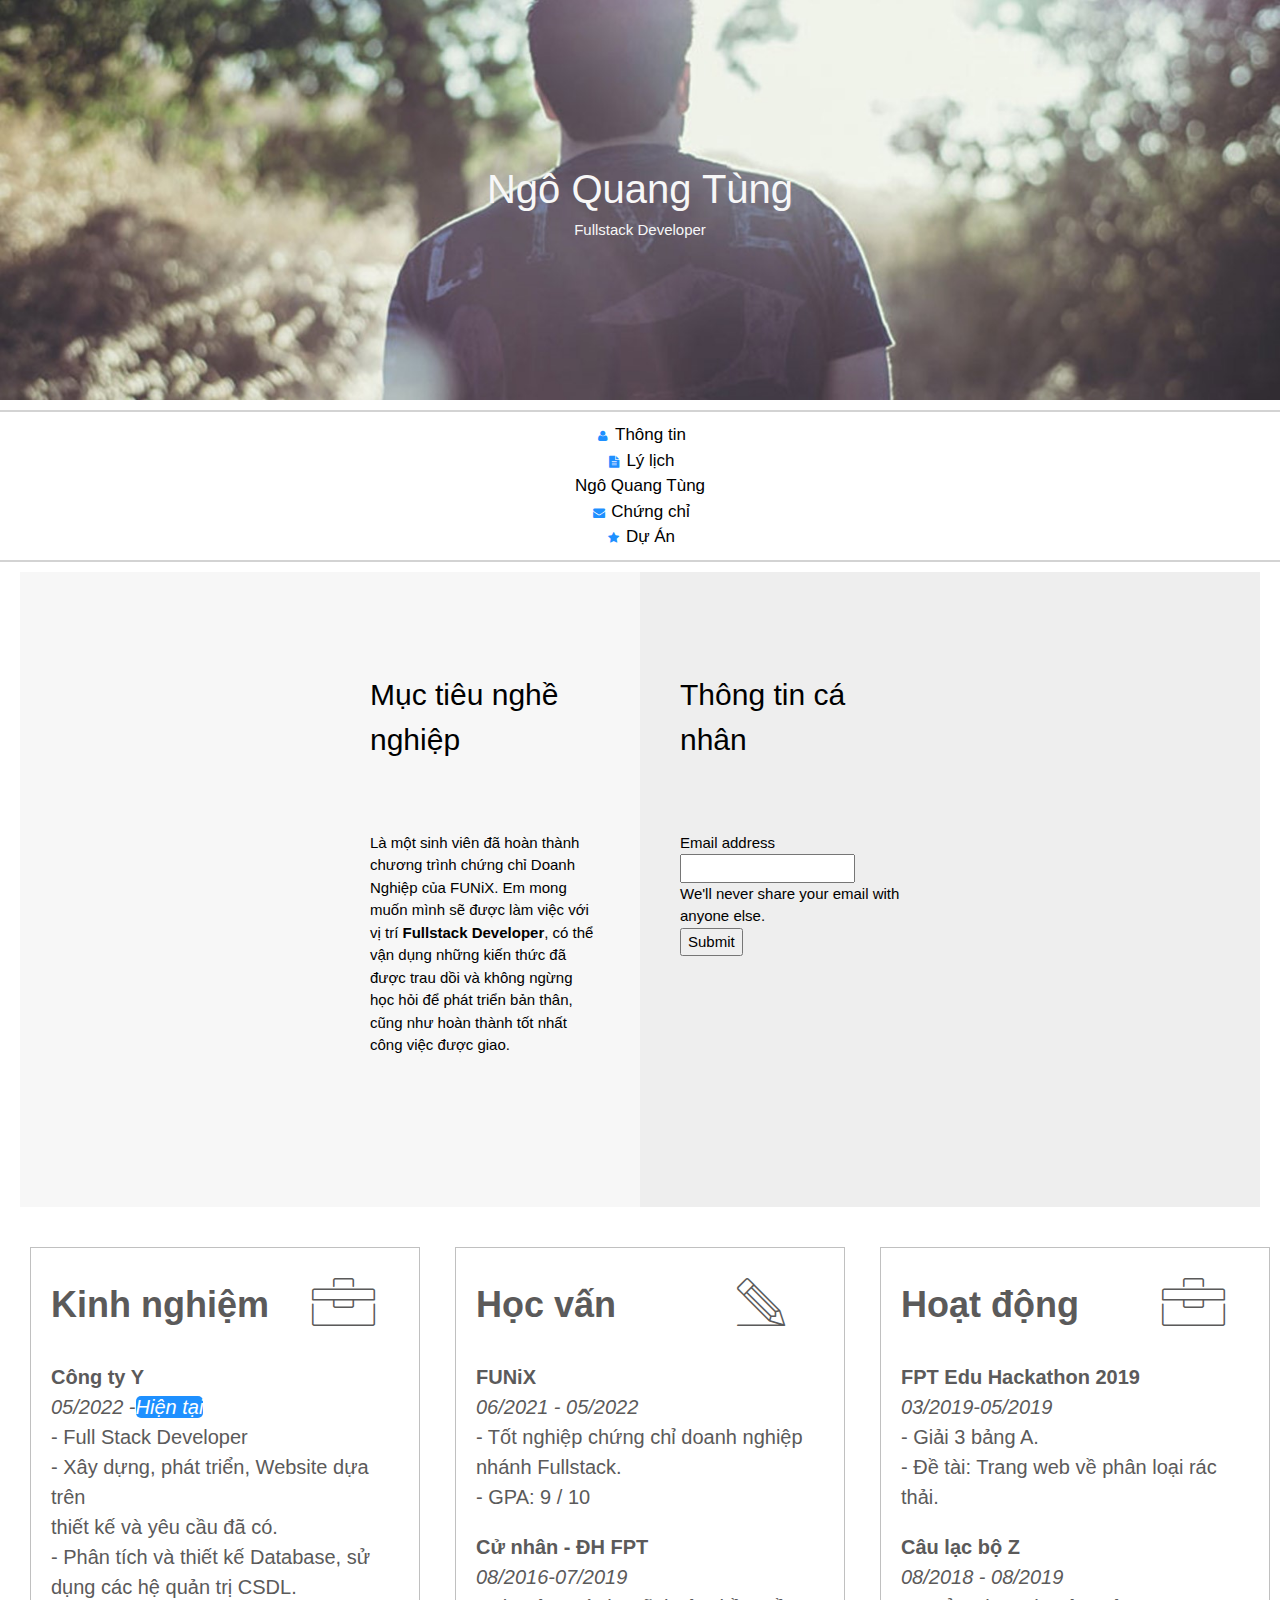
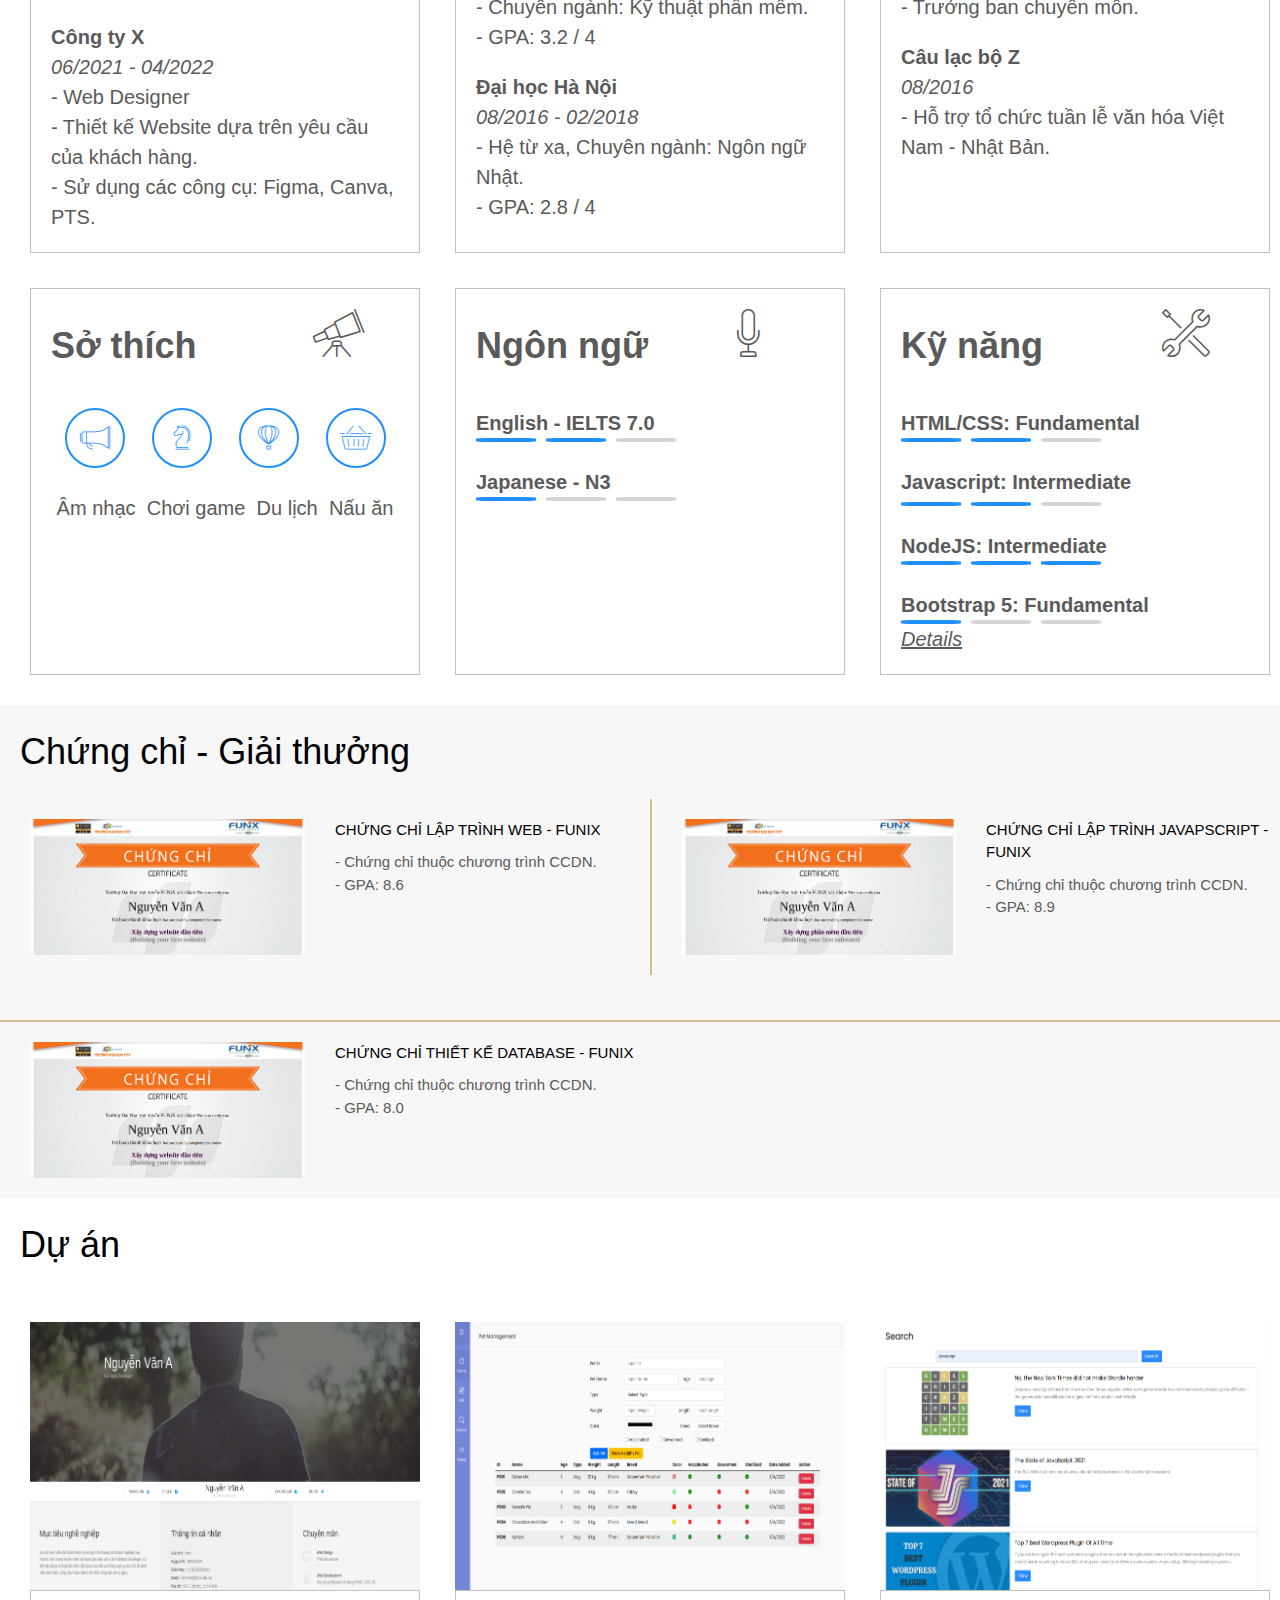
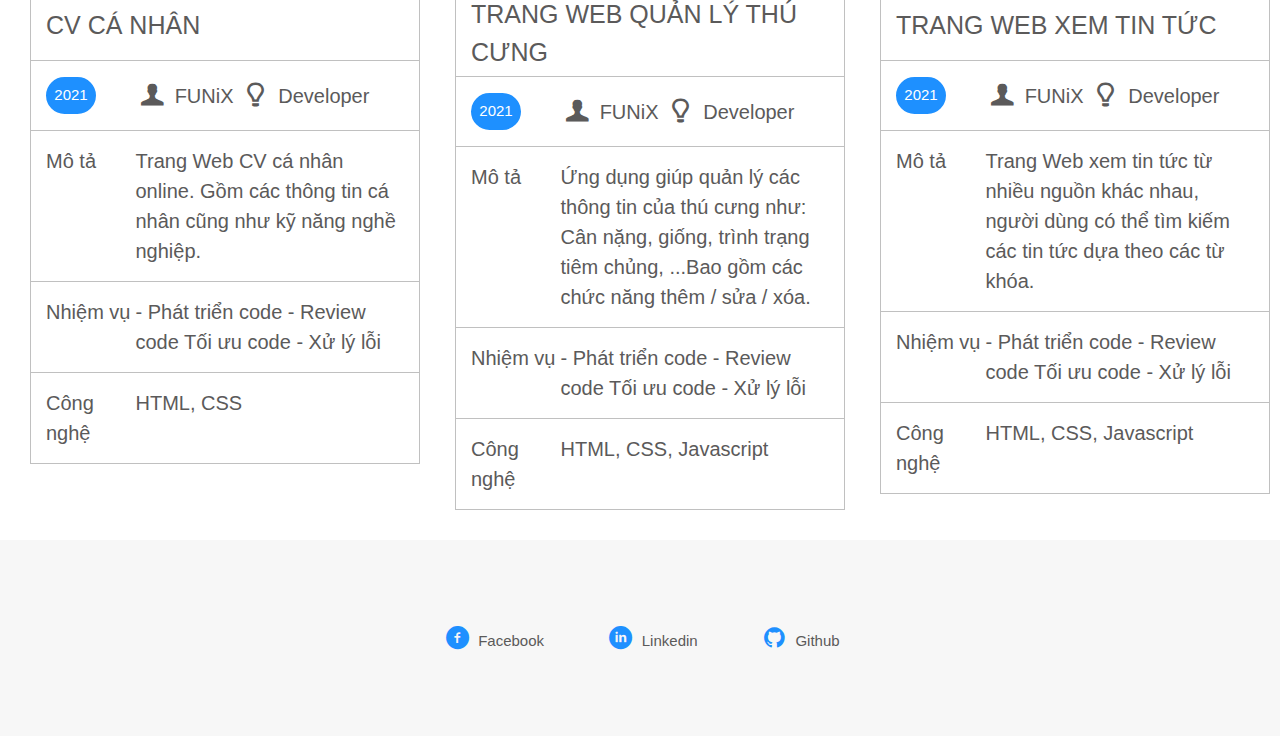
<file: index.html>
<!DOCTYPE html>
<html lang="en">
  <head>
    <meta charset="UTF-8" />
    <meta http-equiv="X-UA-Compatible" content="IE=edge" />
    <meta name="viewport" content="width=device-width, initial-scale=1.0" />
    <link rel="stylesheet" href="./css/laptop.css" />
    <link rel="stylesheet" href="./css/tablet.css" />
    <link rel="stylesheet" href="./css/mobile.css"/>
    <link rel="stylesheet" href="./css/font.css" />
    <link rel="stylesheet" href="https://www.w3schools.com/w3css/4/w3.css">
    <link href="https://cdn.jsdelivr.net/npm/bootstrap@5.0.2/dist/css/bootstrap.min.css" rel="stylesheet" integrity="sha384-EVSTQN3/azprG1Anm3QDgpJLIm9Nao0Yz1ztcQTwFspd3yD65VohhpuuCOmLASjC" crossorigin="anonymous">
    <title>Assignment 03</title>
  </head>
  <body>


<!--Banner-->

    
    <div id="banner">
      <img src="./images/banner.jpg" alt="banner" style="width: 100%" />
      <div class="name">
        <p>Ngô Quang Tùng</p>
        <p style="font-size: 15px; color: #f7f7f7;">Fullstack Developer</p>
      </div>
      
      </div>


<!--Nav-bar-->


    <section class="nav-bar">
      <nav class="container">
        <div class="row">
        <div class="col-sm col-lg"><i class="icon-user w3-small" style="color: dodgerblue;"></i> <a href="#">Thông tin</a></div>
        <div class="col-sm col-lg"><i class="icon-doc-text-inv w3-small" style="color: dodgerblue"></i> <a href="#">Lý lịch</a></div>
        <div class="col-sm col-lg" id="name"><a href="#" class="name3">Ngô Quang Tùng</a></div>
        <div class="col-sm col-lg"><i class="icon-mail-alt w3-small" style="color: dodgerblue"></i> <a href="#">Chứng chỉ</a></div>
        <div class="col-sm col-lg"><i class="icon-star-1 w3-small" style="color: dodgerblue"></i> <a href="#">Dự Án</a></div>
        </div>
      </nav>
    </section>


<!--Thong tin ca nhan-->

    
    <section id="about" class="bg-grey">
      <div class="container">
        <div class="grid-container">
          <div class="left-content">
            <h1 class="section-title1">Mục tiêu nghề nghiệp</h1>
            <p>
              Là một sinh viên đã hoàn thành chương trình chứng chỉ Doanh Nghiệp
              của FUNiX. Em mong muốn mình sẽ được làm việc với vị trí
              <b>Fullstack Developer</b>, có thể vận dụng những kiến thức đã
              được trau dồi và không ngừng học hỏi để phát triển bản thân, cũng
              như hoàn thành tốt nhất công việc được giao.
            </p>
          </div>
          <div class="right-content">
            <h1 class="section-title1">Thông tin cá nhân</h1>
            <div class="tt hide">
               <p class="mt-40 info">
                 <strong>Giới tính</strong> : Nam <br />
                 <strong>Ngày sinh</strong> : 25/12/2007 <br />
                 <strong>Điện thoại</strong> : (+84) 7251xxx <br />
                 <strong>Email</strong> : sinhvien@funix.edu.vn  <br />
                 <strong>Địa chỉ</strong> : Quận Tây Hồ, Hà Nội <br />
                 <strong>Website</strong> : https://abc.tech <br />
               <div style="padding-top: 20px; color: dodgerblue;">
                 <i class="icon-twitter"></i>
                 <i class="icon-facebook"></i>
                 <i class="icon-gplus"></i>
                 <i class="icon-linkedin"></i>
               </div>
            </div>
          <div class="fShow">
             <form>
               <div class="mb-3 pt-5">
                 <label class="form-label">Email address</label>
                 <input id="formInput" class="form-control" type="email" >
                 <div id="emailHelp" class="form-text">We'll never share your email with anyone else.</div>
               </div>
               <button  class="btnShow btn btn-primary">Submit</button>
             </form>
          </div>
        </div>
      </div>
    </section>


<!--Thong tin nghe nghiep-->


    <div id="job-info">
      <div class="grid-container1">

      <!--Kinh nghiem-->

        <div>
          <div class="text">
            <h1 class="info-job">Kinh nghiệm</h1>
            <i class="ic-toolbox w3-xxxlarge"></i>
          </div>
          <p class="content">
            <b>Công ty Y</b><br />
            <i>05/2022 -</i><i style="background-color: dodgerblue; color: white; border-radius: 5px; ">Hiện tại</i
            ><br />
            - Full Stack Developer <br />
            - Xây dựng, phát triển, Website dựa trên <br />
            thiết kế và yêu cầu đã có. <br />
            - Phân tích và thiết kế Database, sử <br />
            dụng các hệ quản trị CSDL.
          </p>
          <p class="content">
            <b>Công ty X</b><br />
            <i>06/2021 - 04/2022</i><br />
            - Web Designer <br />
            - Thiết kế Website dựa trên yêu cầu <br />
            của khách hàng. <br />
            - Sử dụng các công cụ: Figma, Canva,<br />
            PTS.
          </p>
        </div>

        <!--Hoc van-->
  
        <div>
          <div class="text">
            <h1 class="info-job">Học vấn</h1>
            <i class="ic-pencil w3-xxxlarge" style="padding-top: 10px;"></i>
          </div>
         <div>
          <p class="content">
            <b>FUNiX</b> <br>
             <i> 06/2021 - 05/2022</i> <br>
            - Tốt nghiệp chứng chỉ doanh nghiệp nhánh Fullstack.<br>
            - GPA: 9 / 10<br>
          </p>
          <p class="content">
            <b>Cử nhân - ĐH FPT</b><br>
            <i>08/2016-07/2019</i> <br>
            - Chuyên ngành: Kỹ thuật phần mềm.<br>
            - GPA: 3.2 / 4<br>
          </p>
          <p class="content">
            <b>Đại học Hà Nội</b><br>
            <i>08/2016 - 02/2018</i> <br>
            - Hệ từ xa, Chuyên ngành: Ngôn ngữ Nhật. <br>
            - GPA: 2.8 / 4<br>
          </p>
         </div>
        </div>

        <!--Hoat dong-->
  
        <div>
            <div class="text">
              <h1 class="info-job">Hoạt động</h1>
              <i class="ic-toolbox w3-xxxlarge" style="padding-top: 10px;"></i>
            </div>
          <div>
            <p class="content">
              <b>FPT Edu Hackathon 2019 </b> <br>
              <i>03/2019-05/2019</i> <br>
              - Giải 3 bảng A. <br>
              - Đề tài: Trang web về phân loại rác thải. <br>
            </p>
            <p class="content"> 
              <b>Câu lạc bộ Z</b> <br>
              <i>08/2018 - 08/2019</i> <br>
              - Trưởng ban chuyên môn. <br>
            </p>
            <p class="content">
              <b>Câu lạc bộ Z</b> <br>
             <i> 08/2016 </i> <br>
              - Hỗ trợ tổ chức tuần lễ văn hóa Việt Nam - Nhật Bản. <br>
            </p>
          </div>
        </div>

        <!--So thich-->
    
        <div>
          <div class="text">
            <h1 class="info-job">Sở thích</h1>
            <i class="ic-telescope w3-xxxlarge"></i>
          </div>
          <div class="icons-template">
            <i class="ic-megaphone w3-xlarge" id="icon" style="color:dodgerblue"></i>
            <i class="ic-strategy w3-xlarge" id="icon" style="color:dodgerblue"></i>
            <i class="ic-hotairballoon w3-xlarge" id="icon" style="color:dodgerblue"></i>
            <i class="ic-basket w3-xlarge" id="icon" style="color:dodgerblue"></i>
          </div>
          <div class="icons-template">
            <div> Âm nhạc</div>
            <div> Chơi game</div>
            <div> Du lịch</div>
            <div> Nấu ăn</div>
          </div>
        </div>
        <div>

          <!--Ngon ngu-->
        
          <div class="text">
            <h1 class="info-job">Ngôn ngữ</h1>
            <i class="ic-mic w3-xxxlarge"></i>
          </div>
          <div class="skill" style="padding-top: 25px;">
            <div><b>English - IELTS 7.0</b> </div>
              <div class="skill-bars">
                <div class="skill-bar"> </div>
                <div class="skill-bar"> </div>
                <div class="skill-bar"style="border-top:4px solid lightgray"> </div>
              </div>
            <div style="padding-top: 25px;"><b>Japanese - N3</b></div>
              <div class="skill-bars">
                <div class="skill-bar"> </div>
                <div class="skill-bar" style="border-top:4px solid lightgray"> </div>
                <div class="skill-bar" style="border-top:4px solid lightgray"> </div>
              </div>
          </div>
        </div>
        <div> 

          <!--Ky nang-->
        
          <div class="text">
          <h1 class="info-job">Kỹ năng</h1> 
          <i class="ic-tools-2 w3-xxxlarge"></i>
          </div>
          <div class="skill" style="padding-top: 25px;">
            <div><b>HTML/CSS: Fundamental</b> </div>
              <div class="skill-bars">
                <div class="skill-bar"> </div>
                <div class="skill-bar"> </div>
                <div class="skill-bar"style="border-top:4px solid lightgray"> </div>
              </div>
            <div style="padding-top: 25px;"><b>Javascript: Intermediate</b></div>
              <div class="skill-bars" style="padding-top: 5px;">
                <div class="skill-bar"> </div>
                <div class="skill-bar"> </div>
                <div class="skill-bar" style="border-top:4px solid lightgray"> </div>
              </div>
            <div style="padding-top: 25px;">
                <div><b>NodeJS: Intermediate </b> </div>
                <div class="skill-bars">
                    <div class="skill-bar"> </div>
                    <div class="skill-bar"> </div>
                    <div class="skill-bar"> </div>
                </div>
            <div style="padding-top: 25px;"><b>Bootstrap 5: Fundamental</b></div>
                <div class="skill-bars">
                    <div class="skill-bar"> </div>
                    <div class="skill-bar" style="border-top:4px solid lightgray"> </div>
                    <div class="skill-bar" style="border-top:4px solid lightgray"> </div>
                </div>
              </div>
              <div class="mt-3">
                <a href="digital-cv.html"><i>Details</i></a></div>
           </div>
      </div>
    </div>
    </section>


<!--Chung chi-->


    <section id="certificate" class="bg-grey" style="background-color: #f7f7f7;">
      <div class="container" >
        <h1 class="section-title2">Chứng chỉ - Giải thưởng</h1>
      </div>
      
      <!--Chung chi 1-->
      
      <div class="grid-container3">
        <div class="cert1" style="margin-bottom: 25px;">
          <img src="./images/Cert_DBI.png" alt="cert1" width="90%"/>
          <div><p>
            CHỨNG CHỈ LẬP TRÌNH WEB - FUNIX <br>
            <div style="padding-top: 10px; color:#5b5a5a">- Chứng chỉ thuộc chương trình CCDN. <br>
            - GPA: 8.6</div>
          </p></div>
        </div>

      <!--Chung chi 2-->

        <div class="cert2" style="border-left: 2px solid  #d6c08d ;margin-bottom: 45px">
          <img src="./images/Cert_PRF.png" alt="cert2" width="90%"/>
          <div><p>
            CHỨNG CHỈ LẬP TRÌNH JAVAPSCRIPT - FUNIX <br>
            <div style="padding-top: 10px; color:#5b5a5a">- Chứng chỉ thuộc chương trình CCDN. <br>
            - GPA: 8.9</div>
          </p></div>
        </div>

        <!--Chung chi 3-->
  
        <div class="cert3" style="border-top: 2px solid  #d6c08d;">
          <img src="./images/Cert_WEB.png" alt="cert2" width="90%"/>
          <div><p>
            CHỨNG CHỈ THIẾT KẾ DATABASE - FUNIX <br>
            <div style="padding-top: 10px; color:#5b5a5a">- Chứng chỉ thuộc chương trình CCDN. <br>
            - GPA: 8.0 </div>
          </p></div>
          
        </div>
        <div style="border-top: 2px solid  #d6c08d;"></div>
      </div>
    </section>


<!--Du an-->


    <section id="project">
      
        <div class="container">
          <h1 class="section-title">Dự án</h1>
        </div>
        <div class="grid-container-du-an">
          <div>
            <img src="./images/project_1.png" width="100%" />
            <table>
              <tr>
                <td style="padding-left: 15px; font-size: 25px;">CV CÁ NHÂN</td>
              </tr>
              <tr>
                <td>
                  <div class="grid-container4">
                    <div class="year">2021</div>
                    <div>
                      <i class="icon-user-1 w3-xlarge"></i>
                      FUNiX
                      <i class="icon-lamp w3-xlarge"></i>
                      Developer
                    </div>
                  </div>
                </td>
              </tr>
              <tr>
                <td>
                  <div class="grid-container4">
                    <div>Mô tả</div>
                    <div>Trang Web CV cá nhân online. Gồm các thông tin cá nhân cũng như kỹ năng nghề          nghiệp.</div>
                  </div> 
                </td>
              </tr>
              
              <tr>
                <td>
                    <div class="grid-container4">
                      <div>Nhiệm vụ</div>  
                      <div>- Phát triển code - Review code
                      Tối ưu code - Xử lý lỗi</div> 
                    </div>
                </td>
              </tr>
              
              <tr>
                <td>
                  <div class="grid-container4">
                    <div>Công nghệ</div>
                    <div>HTML, CSS</div>
                  </div>
                 </td>
              </tr>
            </table>
          </div>
          <div>
            <img src="./images/project_2.png" width="100%" />
            <table>
              <tr>
                <td style="padding-left: 15px;  font-size: 25px;">TRANG WEB QUẢN LÝ THÚ CƯNG</td>
              </tr>
              <tr>
                <td>
                  <div class="grid-container4">
                    <div class="year">2021</div>
                    <div>
                      <i class="icon-user-1 w3-xlarge"></i>
                      FUNiX
                      <i class="icon-lamp w3-xlarge"></i>
                      Developer
                    </div>
                  </div>
                </td>
              </tr>
              <tr>
                <td>
                  <div class="grid-container4">
                    <div>Mô tả</div>
                    <div>Ứng dụng giúp quản lý các thông tin của thú cưng như: Cân nặng, giống, trình trạng tiêm chủng, ...Bao gồm các chức năng thêm / sửa / xóa.</div>
                  </div> 
                </td>
              </tr>
              
              <tr>
                <td>
                    <div class="grid-container4">
                      <div>Nhiệm vụ</div>  
                      <div>- Phát triển code - Review code
                      Tối ưu code - Xử lý lỗi</div> 
                    </div>
                </td>
              </tr>
              
              <tr>
                <td>
                  <div class="grid-container4">
                    <div>Công nghệ</div>
                    <div>HTML, CSS, Javascript</div>
                  </div>
                 </td>
              </tr>
            </table>
          </div>
          <div>
            <img src="./images/project_3.png" width="100%" />
            <table>
              <tr>
                <td style="padding-left: 15px;  font-size: 25px;">TRANG WEB XEM TIN TỨC</td>
              </tr>
              <tr>
                <td>
                  <div class="grid-container4">
                    <div class="year">2021</div>
                    <div>
                      <i class="icon-user-1 w3-xlarge"></i>
                      FUNiX
                      <i class="icon-lamp w3-xlarge"></i>
                      Developer
                    </div>
                  </div>
                </td>
              </tr>
              <tr>
                <td>
                  <div class="grid-container4">
                    <div>Mô tả</div>
                    <div>Trang Web xem tin tức từ nhiều nguồn khác nhau, người dùng có thể tìm kiếm các tin tức dựa theo các từ khóa.</div>
                  </div> 
                </td>
              </tr>
              
              <tr>
                <td>
                    <div class="grid-container4">
                      <div>Nhiệm vụ</div>  
                      <div>- Phát triển code - Review code
                      Tối ưu code - Xử lý lỗi</div> 
                    </div>
                </td>
              </tr>
              
              <tr>
                <td>
                  <div class="grid-container4">
                    <div>Công nghệ</div>
                    <div>HTML, CSS, Javascript</div>
                  </div>
                 </td>
              </tr>
            </table>
          </div>
        </div>
    </section>


<!--Footer-->


    <section id="footer" class="bg-grey">
      <div class="flex-container">
        <div>
          <i class="icon-facebook-circled w3-xlarge" style="color:dodgerblue"></i>
          Facebook
        </div>
        <div>
          <i class="icon-linkedin-circled w3-xlarge" style="color:dodgerblue"></i>
          Linkedin</div>
        <div><i class="icon-github-circled w3-xlarge" style="color:dodgerblue"></i>
          Github</div>  
      </div>
      </div>
    </section>

    <script>
     const Form = document.querySelector('.fShow');
     const in4 = document.querySelector('.tt');
     const submitBtn = document.querySelector('.btnShow');
     const formInput = document.getElementById('formInput');

     submitBtn.addEventListener('click',function(e){

      //Hàm check Email
      function isEmailValid(email) {
      const emailRegex = /^[^\s@]+@[^\s@]+\.[^\s@]+$/;
      return emailRegex.test(email);
      }

      //if else để khiến hàm hoạt động
      if (!formInput.value.length) {
      alert('Vui lòng nhập email');
      } else {
        if (isEmailValid(formInput.value)) {
          Form.classList.add('hide');
          in4.classList.remove('hide');
        } else {
          alert('Không đúng định dạng email');
        }
      }
      
      
      e.preventDefault()
     });

    </script>
  </body>
  
</html>
</file>
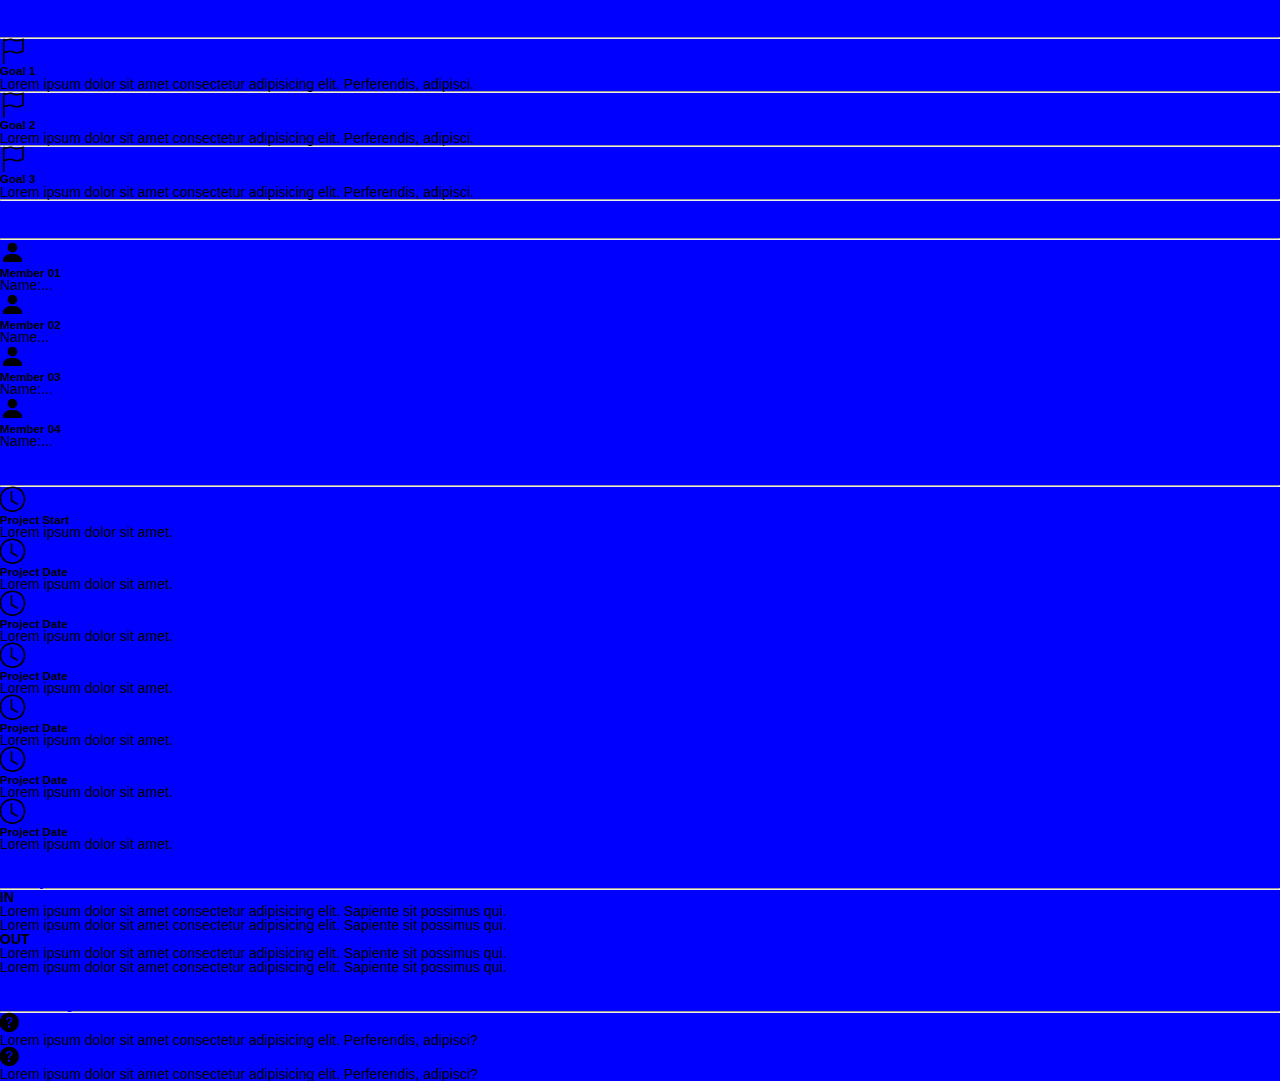
<file: digital-cv.html>
<!DOCTYPE html>
<html lang="en">
  <head>
    <meta charset="UTF-8" />
    <meta http-equiv="X-UA-Compatible" content="IE=edge" />
    <meta name="viewport" content="width=device-width, initial-scale=1.0" />
    <link rel="stylesheet" href="./css/cv.css" />
    <title>Digital</title>

    <!-- Bootstrap Font Icon CSS -->
    <link
      rel="stylesheet"
      href="https://cdn.jsdelivr.net/npm/bootstrap-icons@1.5.0/font/bootstrap-icons.css"
    />
    <!-- Boostrap -->
    <link
      href="https://cdn.jsdelivr.net/npm/bootstrap@5.0.2/dist/css/bootstrap.min.css"
      rel="stylesheet"
      integrity="sha384-EVSTQN3/azprG1Anm3QDgpJLIm9Nao0Yz1ztcQTwFspd3yD65VohhpuuCOmLASjC"
      crossorigin="anonymous"
    />
  </head>

  <body>
    <section>
      <div class="row p-5">
        <!-- goals -->
        <div class="col-lg-6">
          <div class="bg-light m-2">
            <div class="container-fluid">
              <div class="section-title">
                <h2>Goals</h2>
              </div>
              <hr />
              <div class="row">
                <div class="col-lg-3 text-center p-2">
                  <i class="bi bi-flag"></i>
                </div>
                <div class="col-lg-9">
                  <h5>Goal 1</h5>
                  <p>
                    Lorem ipsum dolor sit amet consectetur adipisicing elit.
                    Perferendis, adipisci.
                  </p>
                </div>
              </div>
              <hr />
              <div class="row">
                <div class="col-lg-3 text-center p-2">
                  <i class="bi bi-flag"></i>
                </div>
                <div class="col-lg-9">
                  <h5>Goal 2</h5>
                  <p>
                    Lorem ipsum dolor sit amet consectetur adipisicing elit.
                    Perferendis, adipisci.
                  </p>
                </div>
              </div>
              <hr />
              <div class="row">
                <div class="col-lg-3 text-center p-2">
                  <i class="bi bi-flag"></i>
                </div>
                <div class="col-lg-9">
                  <h5>Goal 3</h5>
                  <p>
                    Lorem ipsum dolor sit amet consectetur adipisicing elit.
                    Perferendis, adipisci.
                  </p>
                </div>
              </div>
              <hr />
            </div>
          </div>
        </div>

        <!-- Team -->
        <div class="col-lg-3">
          <div class="bg-light m-2">
            <div class="container-fluid">
              <div class="section-title">
                <h2>Team</h2>
              </div>
              <hr />
              <div class="row">
                <div class="col-lg-3 text-center p-2">
                  <i class="bi bi-person-fill"></i>
                </div>
                <div class="col-lg-9">
                  <h5>Member 01</h5>
                  <p>Name:...</p>
                </div>
              </div>
              <div class="row">
                <div class="col-lg-3 text-center p-2">
                  <i class="bi bi-person-fill"></i>
                </div>
                <div class="col-lg-9">
                  <h5>Member 02</h5>
                  <p>Name...</p>
                </div>
              </div>
              <div class="row">
                <div class="col-lg-3 text-center p-2">
                  <i class="bi bi-person-fill"></i>
                </div>
                <div class="col-lg-9">
                  <h5>Member 03</h5>
                  <p>Name:...</p>
                </div>
              </div>
              <div class="row">
                <div class="col-lg-3 text-center p-2">
                  <i class="bi bi-person-fill"></i>
                </div>
                <div class="col-lg-9">
                  <h5>Member 04</h5>
                  <p>Name:...</p>
                </div>
              </div>
            </div>
          </div>
        </div>

        <!-- Timeline -->
        <div class="col-lg-3">
          <div class="bg-light m-2 timeline">
            <div class="container-fluid">
              <div class="section-title">
                <h2>Timeline</h2>
              </div>
              <hr />
              <div class="row">
                <div class="col-lg-3 text-center p-2">
                  <i class="bi bi-clock"></i>
                </div>
                <div class="col-lg-9">
                  <h5>Project Start</h5>
                  <p>Lorem ipsum dolor sit amet.</p>
                </div>
              </div>
              <div class="row">
                <div class="col-lg-3 text-center p-2">
                  <i class="bi bi-clock"></i>
                </div>
                <div class="col-lg-9">
                  <h5>Project Date</h5>
                  <p>Lorem ipsum dolor sit amet.</p>
                </div>
              </div>
              <div class="row">
                <div class="col-lg-3 text-center p-2">
                  <i class="bi bi-clock"></i>
                </div>
                <div class="col-lg-9">
                  <h5>Project Date</h5>
                  <p>Lorem ipsum dolor sit amet.</p>
                </div>
              </div>
              <div class="row">
                <div class="col-lg-3 text-center p-2">
                  <i class="bi bi-clock"></i>
                </div>
                <div class="col-lg-9">
                  <h5>Project Date</h5>
                  <p>Lorem ipsum dolor sit amet.</p>
                </div>
              </div>
              <div class="row">
                <div class="col-lg-3 text-center p-2">
                  <i class="bi bi-clock"></i>
                </div>
                <div class="col-lg-9">
                  <h5>Project Date</h5>
                  <p>Lorem ipsum dolor sit amet.</p>
                </div>
              </div>
              <div class="row">
                <div class="col-lg-3 text-center p-2">
                  <i class="bi bi-clock"></i>
                </div>
                <div class="col-lg-9">
                  <h5>Project Date</h5>
                  <p>Lorem ipsum dolor sit amet.</p>
                </div>
              </div>
              <div class="row">
                <div class="col-lg-3 text-center p-2">
                  <i class="bi bi-clock"></i>
                </div>
                <div class="col-lg-9">
                  <h5>Project Date</h5>
                  <p>Lorem ipsum dolor sit amet.</p>
                </div>
              </div>
            </div>
          </div>
        </div>

        <!-- Scopes -->
        <div class="col-lg-6">
          <div class="bg-light m-2">
            <div class="container-fluid">
              <div class="section-title">
                <h2>Scopes</h2>
              </div>
              <hr />
              <div class="row">
                <div class="col-lg-6">
                  <h4>IN</h4>
                  <p>
                    Lorem ipsum dolor sit amet consectetur adipisicing elit.
                    Sapiente sit possimus qui.
                  </p>
                  <p>
                    Lorem ipsum dolor sit amet consectetur adipisicing elit.
                    Sapiente sit possimus qui.
                  </p>
                </div>
                <div class="col-lg-6">
                  <h4>OUT</h4>
                  <p>
                    Lorem ipsum dolor sit amet consectetur adipisicing elit.
                    Sapiente sit possimus qui.
                  </p>
                  <p>
                    Lorem ipsum dolor sit amet consectetur adipisicing elit.
                    Sapiente sit possimus qui.
                  </p>
                </div>
              </div>
            </div>
          </div>
        </div>

        <!-- Primary -->
        <div class="col-lg-3">
          <div class="bg-light m-2">
            <div class="container-fluid">
              <div class="section-title">
                <h2>Primary</h2>
              </div>
              <hr />
              <div class="row">
                <div class="col-lg-3 text-center p-2">
                  <i class="bi bi-question-circle-fill biP"></i>
                </div>
                <div class="col-lg-9">
                  <p>
                    Lorem ipsum dolor sit amet consectetur adipisicing elit.
                    Perferendis, adipisci?
                  </p>
                </div>
              </div>
              <div class="row">
                <div class="col-lg-3 text-center p-2">
                  <i class="bi bi-question-circle-fill biP"></i>
                </div>
                <div class="col-lg-9">
                  <p>
                    Lorem ipsum dolor sit amet consectetur adipisicing elit.
                    Perferendis, adipisci?
                  </p>
                </div>
              </div>
            </div>
          </div>
        </div>
      </div>
    </section>
    <script
      src="https://cdn.jsdelivr.net/npm/bootstrap@5.0.2/dist/js/bootstrap.bundle.min.js"
      integrity="sha384-MrcW6ZMFYlzcLA8Nl+NtUVF0sA7MsXsP1UyJoMp4YLEuNSfAP+JcXn/tWtIaxVXM"
      crossorigin="anonymous"
    ></script>
  </body>
</html>
</file>
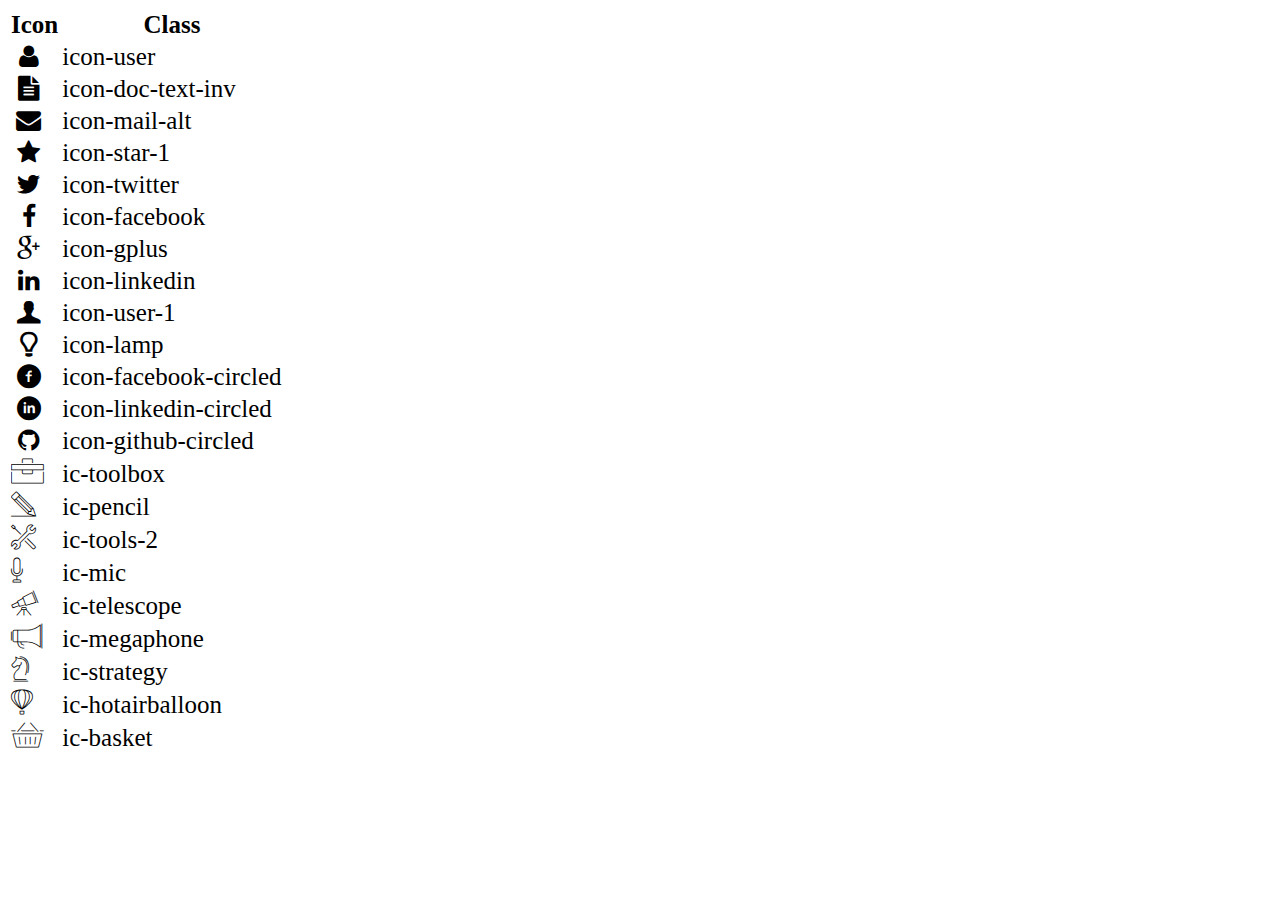
<file: icon-list.html>
<!DOCTYPE html>
<html lang="en">

<head>
    <meta charset="UTF-8">
    <meta http-equiv="X-UA-Compatible" content="IE=edge">
    <meta name="viewport" content="width=device-width, initial-scale=1.0">
    <link rel="stylesheet" href="css/font.css">
    <title>Icon List</title>
</head>

<body>
    <table style="font-size: 25px;">
        <thead>
            <tr>
                <th>Icon</th>
                <th>Class</th>
            </tr>
        </thead>
        <tbody>
            <tr>
                <td><i class="icon-user"></i></td>
                <td>icon-user</td>
            </tr>
            <tr>
                <td><i class="icon-doc-text-inv"></i></td>
                <td>icon-doc-text-inv</td>
            </tr>
            <tr>
                <td><i class="icon-mail-alt"></i></td>
                <td>icon-mail-alt</td>
            </tr>
            <tr>
                <td><i class="icon-star-1"></i></td>
                <td>icon-star-1</td>
            </tr>
            <tr>
                <td><i class="icon-twitter"></i></td>
                <td>icon-twitter</td>
            </tr>
            <tr>
                <td><i class="icon-facebook"></i></td>
                <td>icon-facebook</td>
            </tr>
            <tr>
                <td><i class="icon-gplus"></i></td>
                <td>icon-gplus</td>
            </tr>
            <tr>
                <td><i class="icon-linkedin"></i></td>
                <td>icon-linkedin</td>
            </tr>
            <tr>
                <td><i class="icon-user-1"></i></td>
                <td>icon-user-1</td>
            </tr>
            <tr>
                <td><i class="icon-lamp"></i></td>
                <td>icon-lamp</td>
            </tr>
            <tr>
                <td><i class="icon-facebook-circled"></i></td>
                <td>icon-facebook-circled</td>
            </tr>
            <tr>
                <td><i class="icon-linkedin-circled"></i></td>
                <td>icon-linkedin-circled</td>
            </tr>
            <tr>
                <td><i class="icon-github-circled"></i></td>
                <td>icon-github-circled</td>
            </tr>
            <tr>
                <td><i class="ic-toolbox"></i></td>
                <td>ic-toolbox</td>
            </tr>
            <tr>
                <td><i class="ic-pencil"></i></td>
                <td>ic-pencil</td>
            </tr>
            <tr>
                <td><i class="ic-tools-2"></i></td>
                <td>ic-tools-2</td>
            </tr>

            <tr>
                <td><i class="ic-mic"></i></td>
                <td>ic-mic</td>
            </tr>
            <tr>
                <td><i class="ic-telescope"></i></td>
                <td>ic-telescope</td>
            </tr>
            <tr>
                <td><i class="ic-megaphone"></i></td>
                <td>ic-megaphone</td>
            </tr>
            <tr>
                <td><i class="ic-strategy"></i></td>
                <td>ic-strategy</td>
            </tr>
            <tr>
                <td><i class="ic-hotairballoon"></i></td>
                <td>ic-hotairballoon</td>
            </tr>
            <tr>
                <td><i class="ic-basket"></i></td>
                <td>ic-basket</td>
            </tr>
        </tbody>
    </table>
</body>

</html>
</file>
<file: css/laptop.css>
* {
  margin: 0px;
  box-sizing: border-box;
  font-family: "Helvetica";
}

section > .container {
  width: auto;
  margin: auto;
  display: block;
  padding: 10px 20px;
}

 /*banner*/

 #banner {
  position: relative;
  text-align: center;
}

/*ten trong banner*/

.name {
  font-size: 40px;
  position: absolute;
  left: 50%;
  top: 50%;
  transform: translate(-50%, -50%);
  color: #f7f7f7;
}

/*nav-bar*/

.nav-bar {
  text-align: center;
  overflow: hidden;
  border-top: 2px solid lightgray !important;
  border-bottom: 2px solid lightgray !important;
  margin-top: 10px;
}
.nav-bar a {
  text-align: center;
  color: black;
  /*padding: 14px 14px 14px 14px;*/
  text-decoration: none;
  font-size: 17px;
}
.nav-bar a:hover {
  background-color: #ddd;
  color: black;
}

/*thong tin ca nhan*/

.section-title1 {
  font-size: 30px;
  position: relative;
  top: -60px;
}
.left-content {
  background-color: #f7f7f7;
  padding: 150px 40px 150px 350px;
}
.right-content {
  background-color: #eeeeee;
  padding: 150px 350px 150px 40px;
}
.grid-container {
  display: grid;
  grid-template-columns: 1fr 1fr;
}

/*thong tin nghe nghiep*/

.grid-container1 {
  display: grid;
  grid-template-columns: 1fr 1fr 1fr;
  padding: 30px;
  gap: 35px;
  width: 1300px;
  margin: 0 auto;
}
.grid-container1 > div {
  border: 1px solid silver;
  color: #5b5a5a;
  font-size: 20px;
  padding: 20px;
}
.info-job {
  font-weight: bold;
}
.text {
  display: grid;
  grid-template-columns: 75% 25%;
}
.ic-toolbox {
  position: relative;
  padding-top: 10px;
}
.content {
  padding-top: 20px;
}
#icon {
  display: flex;
  flex-wrap: wrap;
  border: 2px solid dodgerblue;
  border-radius: 50%;
  width: 60px;
  height: 60px;
  justify-content: center;
  align-content: center;
}
.icons-template {
  display: grid;
  grid-template-columns: auto auto auto auto;
  gap: 0px;
  justify-items: center;
  padding-top: 25px;
}
.skill-bars {
  display: grid;
  grid-template-columns: auto auto auto;
  gap: 10px;
  width: 200px;
}
.skill-bar {
  border-top: 4px solid dodgerblue;
  border-radius: 20%;
}
.skill-bar-gray {
  border-top: 4px solid lightgray";
}

/*Chung chi*/


.grid-container3 {
  display: grid;
  grid-template-columns: 1fr 1fr;

  width: 1300px;
  margin: 0 auto;
}
.grid-container3 > div {
  display: grid;
  grid-template-columns: 50% 50%;
  padding: 20px 10px 20px 30px;
}

/*Du an*/

.grid-container-du-an {
  display: grid;
  grid-template-columns: 1fr 1fr 1fr;
  padding: 30px;
  gap: 35px;
  width: 1300px;
  margin: 0 auto;
  color: #5b5a5a;
}
table {
  border-collapse: collapse;
  width: 100%;
}
tr {
 border: 1px solid silver;

}
td {
  height: 70px;
  padding:5px;
}
.year {
  background-color:dodgerblue;
  border:2px solid dodgerblue;
  border-radius: 20px;
  padding: 5px;
  color: white;
  width: 50px;
  text-align: center;
  font-size: 15px;
  }
.grid-container4 {
    display: grid;
    grid-template-columns: 25% 75%;
    text-align: start;
    font-size: 20px;
    padding:10px;
 }
.flex-container {
  display: flex;
  flex-wrap: nowrap;
  justify-content: center;
  background-color: #f7f7f7;
  padding: 50px;
}
.flex-container > div {
  padding: 30px;
  color:#5b5a5a; 
}
.hide {
  display:none;
}
</file>
<file: css/tablet.css>
@media only screen and (max-width: 1023px) {
  /*nav-bar*/

  .nav-bar #name {
    display: none;
  }

  /*thong tin ca nhan*/

  .left-content {
    background-color: #f7f7f7;
    padding: 150px 40px 150px 40px;
    width: 100%;
  }
  .right-content {
    background-color: #eeeeee;
    padding: 150px 40px 150px 40px;
    width: 100%;
  }
  .grid-container {
    display: grid;
    grid-template-columns: 1fr 1fr;
  }
  .info-job {
    font-weight: bold;
  }

  /*thong tin nghe nghiep*/

  .grid-container1 {
    display: grid;
    grid-template-columns: 1fr 1fr;
    padding: 30px;
    gap: 35px;
    width: 100%;
    margin: 0 auto;
  }
  .grid-container1 > div {
    border: 1px solid silver;
    color: #5b5a5a;
    font-size: 20px;
    padding: 20px;
  }

  /*chung chi*/

  .grid-container3 {
    display: grid;
    grid-template-columns: 1fr 1fr;

    width: 900px;
    margin: 0 auto;
  }
  .grid-container3 > div {
    display: grid;
    grid-template-columns: 50% 50%;
    padding: 20px 10px 20px 30px;
  }

  /*du an*/

  .grid-container-du-an {
    display: grid;
    grid-template-columns: 1fr 1fr 1fr;
    padding: 30px;
    gap: 35px;
    width: 900px;
    margin: 0 auto;
    color: #5b5a5a;
  }
  table {
    border-collapse: collapse;
    width: 100%;
  }
  tr {
    border: 1px solid silver;
  }
  td {
    height: 70px;
    padding: 5px;
  }
}
</file>
<file: css/mobile.css>
@media only screen and (max-width: 767px) {
  /*nav-bar*/

  .nav-bar a {
    align-content: start;
  }

  /*thong tin ca nhan*/

  .left-content {
    background-color: #f7f7f7;
    padding: 150px 10px 150px 10px;
    width: 100%;
  }
  .right-content {
    background-color: #eeeeee;
    padding: 150px 10px 150px 10px;
    width: 100%;
  }
  .grid-container {
    display: block;
    grid-template-columns: 1fr;
  }
  .info-job {
    font-weight: bold;
  }

  /*thong tin nghe nghiep*/

  .grid-container1 {
    display: grid;
    grid-template-columns: 1fr;
    padding: 30px;
    gap: 35px;
    width: 100%;
    margin: 0 auto;
  }
  .grid-container1 > div {
    border: 1px solid silver;
    color: #5b5a5a;
    font-size: 20px;
    padding: 20px;
  }

  /*chung chi*/

  .grid-container3 {
    display: grid;
    grid-template-columns: 1fr;

    width: 100%;
    margin: 0 auto;
  }
  .grid-container3 > div {
    display: grid;
    grid-template-columns: 50% 50%;
    padding: 20px 10px 20px 30px;
  }

  /*du an*/

  .grid-container-du-an {
    display: grid;
    grid-template-columns: 1fr;
    padding: 30px;
    gap: 35px;
    width: 100%;
    margin: 0 auto;
    color: #5b5a5a;
  }
  table {
    border-collapse: collapse;
    width: 100%;
  }
  tr {
    border: 1px solid silver;
  }
  td {
    height: 70px;
    padding: 5px;
  }
}
</file>
<file: css/font.css>
@font-face {
	font-family: 'open_sanslight';
	src: url('../fonts/OpenSans-Light-webfont.eot');
	src: url('../fonts/OpenSans-Light-webfont.eot#iefix') format('embedded-opentype'),
		url('../fonts/OpenSans-Light-webfont.woff') format('woff'),
		url('../fonts/OpenSans-Light-webfont.ttf') format('truetype'),
		url('../fonts/OpenSans-Light-webfont.svg#open_sanslight') format('svg');
	font-weight: normal;
	font-style: normal;

}

@font-face {
	font-family: 'open_sansitalic';
	src: url('../fonts/OpenSans-Italic-webfont.eot');
	src: url('../fonts/OpenSans-Italic-webfont.eot#iefix') format('embedded-opentype'),
		url('../fonts/OpenSans-Italic-webfont.woff') format('woff'),
		url('../fonts/OpenSans-Italic-webfont.ttf') format('truetype'),
		url('../fonts/OpenSans-Italic-webfont.svg#open_sansitalic') format('svg');
	font-weight: normal;
	font-style: normal;

}

@font-face {
	font-family: 'open_sanssemibold';
	src: url('../fonts/OpenSans-Semibold-webfont.eot');
	src: url('../fonts/OpenSans-Semibold-webfont.eot#iefix') format('embedded-opentype'),
		url('../fonts/OpenSans-Semibold-webfont.woff') format('woff'),
		url('../fonts/OpenSans-Semibold-webfont.ttf') format('truetype'),
		url('../fonts/OpenSans-Semibold-webfont.svg#open_sanssemibold') format('svg');
	font-weight: normal;
	font-style: normal;

}


@font-face {
	font-family: 'open_sanslight_italic';
	src: url('../fonts/OpenSans-LightItalic-webfont.eot');
	src: url('../fonts/OpenSans-LightItalic-webfont.eot#iefix') format('embedded-opentype'),
		url('../fonts/OpenSans-LightItalic-webfont.woff') format('woff'),
		url('../fonts/OpenSans-LightItalic-webfont.ttf') format('truetype'),
		url('../fonts/OpenSans-LightItalic-webfont.svg#open_sanslight_italic') format('svg');
	font-weight: normal;
	font-style: normal;

}

@font-face {
	font-family: 'open_sansregular';
	src: url('../fonts/OpenSans-Regular-webfont.eot');
	src: url('../fonts/OpenSans-Regular-webfont.eot#iefix') format('embedded-opentype'),
		url('../fonts/OpenSans-Regular-webfont.woff') format('woff'),
		url('../fonts/OpenSans-Regular-webfont.ttf') format('truetype'),
		url('../fonts/OpenSans-Regular-webfont.svg#open_sansregular') format('svg');
	font-weight: normal;
	font-style: normal;

}


@font-face {
	font-family: 'fontello';
	src: url('../fonts/fontello.eot');
	src: url('../fonts/fontello.eot#iefix') format('embedded-opentype'),
		url('../fonts/fontello.woff') format('woff'),
		url('../fonts/fontello.ttf') format('truetype'),
		url('../fonts/fontello.svg#fontello') format('svg');
	font-weight: normal;
	font-style: normal;
}

[class^="icon-"]:before,
[class*=" icon-"]:before {
	font-family: "fontello";
	font-style: normal;
	font-weight: normal;
	speak: none;

	display: inline-block;
	text-decoration: inherit;
	width: 1em;
	margin-right: .2em;
	text-align: center;
	/* opacity: .8; */

	/* For safety - reset parent styles, that can break glyph codes*/
	font-variant: normal;
	text-transform: none;

	/* fix buttons height, for twitter bootstrap */
	line-height: 1em;

	/* Animation center compensation - margins should be symmetric */
	/* remove if not needed */
	margin-left: .2em;

	/* you can be more comfortable with increased icons size */
	/* font-size: 120%; */

	/* Font smoothing. That was taken from TWBS */
	-webkit-font-smoothing: antialiased;
	-moz-osx-font-smoothing: grayscale;

	/* Uncomment for 3D effect */
	/* text-shadow: 1px 1px 1px rgba(127, 127, 127, 0.3); */
}

.icon-emo-happy:before {
	content: '\e800';
}

/* '' */
.icon-emo-wink:before {
	content: '\e801';
}

/* '' */
.icon-emo-wink2:before {
	content: '\e802';
}

/* '' */
.icon-emo-unhappy:before {
	content: '\e803';
}

/* '' */
.icon-emo-sleep:before {
	content: '\e804';
}

/* '' */
.icon-emo-thumbsup:before {
	content: '\e805';
}

/* '' */
.icon-emo-devil:before {
	content: '\e806';
}

/* '' */
.icon-emo-surprised:before {
	content: '\e807';
}

/* '' */
.icon-emo-tongue:before {
	content: '\e808';
}

/* '' */
.icon-emo-coffee:before {
	content: '\e809';
}

/* '' */
.icon-emo-sunglasses:before {
	content: '\e80a';
}

/* '' */
.icon-emo-displeased:before {
	content: '\e80b';
}

/* '' */
.icon-emo-beer:before {
	content: '\e80c';
}

/* '' */
.icon-emo-grin:before {
	content: '\e80d';
}

/* '' */
.icon-emo-angry:before {
	content: '\e80e';
}

/* '' */
.icon-emo-saint:before {
	content: '\e80f';
}

/* '' */
.icon-emo-cry:before {
	content: '\e810';
}

/* '' */
.icon-emo-shoot:before {
	content: '\e811';
}

/* '' */
.icon-emo-squint:before {
	content: '\e812';
}

/* '' */
.icon-emo-laugh:before {
	content: '\e813';
}

/* '' */
.icon-spin1:before {
	content: '\e814';
}

/* '' */
.icon-spin2:before {
	content: '\e815';
}

/* '' */
.icon-spin3:before {
	content: '\e816';
}

/* '' */
.icon-spin4:before {
	content: '\e817';
}

/* '' */
.icon-spin5:before {
	content: '\e818';
}

/* '' */
.icon-spin6:before {
	content: '\e819';
}

/* '' */
.icon-firefox:before {
	content: '\e81a';
}

/* '' */
.icon-chrome:before {
	content: '\e81b';
}

/* '' */
.icon-opera:before {
	content: '\e81c';
}

/* '' */
.icon-ie:before {
	content: '\e81d';
}

/* '' */
.icon-crown:before {
	content: '\e81e';
}

/* '' */
.icon-crown-plus:before {
	content: '\e81f';
}

/* '' */
.icon-crown-minus:before {
	content: '\e820';
}

/* '' */
.icon-marquee:before {
	content: '\e821';
}

/* '' */
.icon-glass:before {
	content: '\e822';
}

/* '' */
.icon-music:before {
	content: '\e823';
}

/* '' */
.icon-search:before {
	content: '\e824';
}

/* '' */
.icon-mail:before {
	content: '\e825';
}

/* '' */
.icon-mail-alt:before {
	content: '\e826';
}

/* '' */
.icon-mail-squared:before {
	content: '\e827';
}

/* '' */
.icon-heart:before {
	content: '\e828';
}

/* '' */
.icon-heart-empty:before {
	content: '\e829';
}

/* '' */
.icon-star-1:before {
	content: '\e82a';
}

/* '' */
.icon-star-empty-1:before {
	content: '\e82b';
}

/* '' */
.icon-star-half:before {
	content: '\e82c';
}

/* '' */
.icon-star-half-alt:before {
	content: '\e82d';
}

/* '' */
.icon-user:before {
	content: '\e82e';
}

/* '' */
.icon-user-plus:before {
	content: '\e82f';
}

/* '' */
.icon-user-times:before {
	content: '\e830';
}

/* '' */
.icon-users:before {
	content: '\e831';
}

/* '' */
.icon-male:before {
	content: '\e832';
}

/* '' */
.icon-female:before {
	content: '\e833';
}

/* '' */
.icon-child:before {
	content: '\e834';
}

/* '' */
.icon-user-secret:before {
	content: '\e835';
}

/* '' */
.icon-video:before {
	content: '\e836';
}

/* '' */
.icon-videocam:before {
	content: '\e837';
}

/* '' */
.icon-picture:before {
	content: '\e838';
}

/* '' */
.icon-camera:before {
	content: '\e839';
}

/* '' */
.icon-camera-alt:before {
	content: '\e83a';
}

/* '' */
.icon-th-large:before {
	content: '\e83b';
}

/* '' */
.icon-th:before {
	content: '\e83c';
}

/* '' */
.icon-th-list:before {
	content: '\e83d';
}

/* '' */
.icon-ok:before {
	content: '\e83e';
}

/* '' */
.icon-ok-circled:before {
	content: '\e83f';
}

/* '' */
.icon-ok-circled2:before {
	content: '\e840';
}

/* '' */
.icon-ok-squared:before {
	content: '\e841';
}

/* '' */
.icon-cancel:before {
	content: '\e842';
}

/* '' */
.icon-cancel-circled:before {
	content: '\e843';
}

/* '' */
.icon-cancel-circled2:before {
	content: '\e844';
}

/* '' */
.icon-plus:before {
	content: '\e845';
}

/* '' */
.icon-plus-circled:before {
	content: '\e846';
}

/* '' */
.icon-plus-squared:before {
	content: '\e847';
}

/* '' */
.icon-plus-squared-alt:before {
	content: '\e848';
}

/* '' */
.icon-minus:before {
	content: '\e849';
}

/* '' */
.icon-minus-circled:before {
	content: '\e84a';
}

/* '' */
.icon-minus-squared:before {
	content: '\e84b';
}

/* '' */
.icon-minus-squared-alt:before {
	content: '\e84c';
}

/* '' */
.icon-help:before {
	content: '\e84d';
}

/* '' */
.icon-help-circled:before {
	content: '\e84e';
}

/* '' */
.icon-info-circled:before {
	content: '\e84f';
}

/* '' */
.icon-info:before {
	content: '\e850';
}

/* '' */
.icon-home:before {
	content: '\e851';
}

/* '' */
.icon-link:before {
	content: '\e852';
}

/* '' */
.icon-unlink:before {
	content: '\e853';
}

/* '' */
.icon-link-ext:before {
	content: '\e854';
}

/* '' */
.icon-link-ext-alt:before {
	content: '\e855';
}

/* '' */
.icon-attach:before {
	content: '\e856';
}

/* '' */
.icon-lock:before {
	content: '\e857';
}

/* '' */
.icon-lock-open:before {
	content: '\e858';
}

/* '' */
.icon-lock-open-alt:before {
	content: '\e859';
}

/* '' */
.icon-pin:before {
	content: '\e85a';
}

/* '' */
.icon-eye:before {
	content: '\e85b';
}

/* '' */
.icon-eye-off:before {
	content: '\e85c';
}

/* '' */
.icon-tag-1:before {
	content: '\e85d';
}

/* '' */
.icon-tags:before {
	content: '\e85e';
}

/* '' */
.icon-bookmark:before {
	content: '\e85f';
}

/* '' */
.icon-bookmark-empty:before {
	content: '\e860';
}

/* '' */
.icon-flag:before {
	content: '\e861';
}

/* '' */
.icon-flag-empty:before {
	content: '\e862';
}

/* '' */
.icon-flag-checkered:before {
	content: '\e863';
}

/* '' */
.icon-thumbs-up:before {
	content: '\e864';
}

/* '' */
.icon-thumbs-down:before {
	content: '\e865';
}

/* '' */
.icon-thumbs-up-alt:before {
	content: '\e866';
}

/* '' */
.icon-thumbs-down-alt:before {
	content: '\e867';
}

/* '' */
.icon-download:before {
	content: '\e868';
}

/* '' */
.icon-upload:before {
	content: '\e869';
}

/* '' */
.icon-download-cloud:before {
	content: '\e86a';
}

/* '' */
.icon-upload-cloud:before {
	content: '\e86b';
}

/* '' */
.icon-reply:before {
	content: '\e86c';
}

/* '' */
.icon-reply-all:before {
	content: '\e86d';
}

/* '' */
.icon-forward:before {
	content: '\e86e';
}

/* '' */
.icon-quote-left:before {
	content: '\e86f';
}

/* '' */
.icon-quote-right:before {
	content: '\e870';
}

/* '' */
.icon-code:before {
	content: '\e871';
}

/* '' */
.icon-export:before {
	content: '\e872';
}

/* '' */
.icon-export-alt:before {
	content: '\e873';
}

/* '' */
.icon-share:before {
	content: '\e874';
}

/* '' */
.icon-share-squared:before {
	content: '\e875';
}

/* '' */
.icon-pencil:before {
	content: '\e876';
}

/* '' */
.icon-pencil-squared:before {
	content: '\e877';
}

/* '' */
.icon-edit:before {
	content: '\e878';
}

/* '' */
.icon-print:before {
	content: '\e879';
}

/* '' */
.icon-retweet:before {
	content: '\e87a';
}

/* '' */
.icon-keyboard:before {
	content: '\e87b';
}

/* '' */
.icon-gamepad:before {
	content: '\e87c';
}

/* '' */
.icon-comment:before {
	content: '\e87d';
}

/* '' */
.icon-chat:before {
	content: '\e87e';
}

/* '' */
.icon-comment-empty:before {
	content: '\e87f';
}

/* '' */
.icon-chat-empty:before {
	content: '\e880';
}

/* '' */
.icon-bell:before {
	content: '\e881';
}

/* '' */
.icon-bell-alt:before {
	content: '\e882';
}

/* '' */
.icon-bell-off:before {
	content: '\e883';
}

/* '' */
.icon-bell-off-empty:before {
	content: '\e884';
}

/* '' */
.icon-attention-alt:before {
	content: '\e885';
}

/* '' */
.icon-attention:before {
	content: '\e886';
}

/* '' */
.icon-attention-circled:before {
	content: '\e887';
}

/* '' */
.icon-location:before {
	content: '\e888';
}

/* '' */
.icon-direction:before {
	content: '\e889';
}

/* '' */
.icon-compass:before {
	content: '\e88a';
}

/* '' */
.icon-trash:before {
	content: '\e88b';
}

/* '' */
.icon-trash-empty:before {
	content: '\e88c';
}

/* '' */
.icon-doc:before {
	content: '\e88d';
}

/* '' */
.icon-docs:before {
	content: '\e88e';
}

/* '' */
.icon-doc-text:before {
	content: '\e88f';
}

/* '' */
.icon-doc-inv:before {
	content: '\e890';
}

/* '' */
.icon-doc-text-inv:before {
	content: '\e891';
}

/* '' */
.icon-file-pdf:before {
	content: '\e892';
}

/* '' */
.icon-file-word:before {
	content: '\e893';
}

/* '' */
.icon-file-excel:before {
	content: '\e894';
}

/* '' */
.icon-file-powerpoint:before {
	content: '\e895';
}

/* '' */
.icon-file-image:before {
	content: '\e896';
}

/* '' */
.icon-file-archive:before {
	content: '\e897';
}

/* '' */
.icon-file-audio:before {
	content: '\e898';
}

/* '' */
.icon-file-video:before {
	content: '\e899';
}

/* '' */
.icon-file-code:before {
	content: '\e89a';
}

/* '' */
.icon-folder:before {
	content: '\e89b';
}

/* '' */
.icon-folder-open:before {
	content: '\e89c';
}

/* '' */
.icon-folder-empty:before {
	content: '\e89d';
}

/* '' */
.icon-folder-open-empty:before {
	content: '\e89e';
}

/* '' */
.icon-box:before {
	content: '\e89f';
}

/* '' */
.icon-rss:before {
	content: '\e8a0';
}

/* '' */
.icon-rss-squared:before {
	content: '\e8a1';
}

/* '' */
.icon-phone:before {
	content: '\e8a2';
}

/* '' */
.icon-phone-squared:before {
	content: '\e8a3';
}

/* '' */
.icon-fax:before {
	content: '\e8a4';
}

/* '' */
.icon-menu:before {
	content: '\e8a5';
}

/* '' */
.icon-cog:before {
	content: '\e8a6';
}

/* '' */
.icon-cog-alt:before {
	content: '\e8a7';
}

/* '' */
.icon-wrench:before {
	content: '\e8a8';
}

/* '' */
.icon-sliders:before {
	content: '\e8a9';
}

/* '' */
.icon-basket:before {
	content: '\e8aa';
}

/* '' */
.icon-cart-plus:before {
	content: '\e8ab';
}

/* '' */
.icon-cart-arrow-down:before {
	content: '\e8ac';
}

/* '' */
.icon-calendar:before {
	content: '\e8ad';
}

/* '' */
.icon-calendar-empty:before {
	content: '\e8ae';
}

/* '' */
.icon-login:before {
	content: '\e8af';
}

/* '' */
.icon-logout:before {
	content: '\e8b0';
}

/* '' */
.icon-mic:before {
	content: '\e8b1';
}

/* '' */
.icon-mute:before {
	content: '\e8b2';
}

/* '' */
.icon-volume-off:before {
	content: '\e8b3';
}

/* '' */
.icon-volume-down:before {
	content: '\e8b4';
}

/* '' */
.icon-volume-up:before {
	content: '\e8b5';
}

/* '' */
.icon-headphones:before {
	content: '\e8b6';
}

/* '' */
.icon-clock:before {
	content: '\e8b7';
}

/* '' */
.icon-lightbulb:before {
	content: '\e8b8';
}

/* '' */
.icon-block:before {
	content: '\e8b9';
}

/* '' */
.icon-resize-full:before {
	content: '\e8ba';
}

/* '' */
.icon-resize-full-alt:before {
	content: '\e8bb';
}

/* '' */
.icon-resize-small:before {
	content: '\e8bc';
}

/* '' */
.icon-resize-vertical:before {
	content: '\e8bd';
}

/* '' */
.icon-resize-horizontal:before {
	content: '\e8be';
}

/* '' */
.icon-move:before {
	content: '\e8bf';
}

/* '' */
.icon-zoom-in:before {
	content: '\e8c0';
}

/* '' */
.icon-zoom-out:before {
	content: '\e8c1';
}

/* '' */
.icon-down-circled2:before {
	content: '\e8c2';
}

/* '' */
.icon-up-circled2:before {
	content: '\e8c3';
}

/* '' */
.icon-left-circled2:before {
	content: '\e8c4';
}

/* '' */
.icon-right-circled2:before {
	content: '\e8c5';
}

/* '' */
.icon-down-dir:before {
	content: '\e8c6';
}

/* '' */
.icon-up-dir:before {
	content: '\e8c7';
}

/* '' */
.icon-left-dir:before {
	content: '\e8c8';
}

/* '' */
.icon-right-dir:before {
	content: '\e8c9';
}

/* '' */
.icon-down-open:before {
	content: '\e8ca';
}

/* '' */
.icon-left-open:before {
	content: '\e8cb';
}

/* '' */
.icon-right-open:before {
	content: '\e8cc';
}

/* '' */
.icon-up-open:before {
	content: '\e8cd';
}

/* '' */
.icon-angle-left:before {
	content: '\e8ce';
}

/* '' */
.icon-angle-right:before {
	content: '\e8cf';
}

/* '' */
.icon-angle-up:before {
	content: '\e8d0';
}

/* '' */
.icon-angle-down:before {
	content: '\e8d1';
}

/* '' */
.icon-angle-circled-left:before {
	content: '\e8d2';
}

/* '' */
.icon-angle-circled-right:before {
	content: '\e8d3';
}

/* '' */
.icon-angle-circled-up:before {
	content: '\e8d4';
}

/* '' */
.icon-angle-circled-down:before {
	content: '\e8d5';
}

/* '' */
.icon-angle-double-left:before {
	content: '\e8d6';
}

/* '' */
.icon-angle-double-right:before {
	content: '\e8d7';
}

/* '' */
.icon-angle-double-up:before {
	content: '\e8d8';
}

/* '' */
.icon-angle-double-down:before {
	content: '\e8d9';
}

/* '' */
.icon-down:before {
	content: '\e8da';
}

/* '' */
.icon-left:before {
	content: '\e8db';
}

/* '' */
.icon-right:before {
	content: '\e8dc';
}

/* '' */
.icon-up:before {
	content: '\e8dd';
}

/* '' */
.icon-down-big:before {
	content: '\e8de';
}

/* '' */
.icon-left-big:before {
	content: '\e8df';
}

/* '' */
.icon-right-big:before {
	content: '\e8e0';
}

/* '' */
.icon-up-big:before {
	content: '\e8e1';
}

/* '' */
.icon-right-hand:before {
	content: '\e8e2';
}

/* '' */
.icon-left-hand:before {
	content: '\e8e3';
}

/* '' */
.icon-up-hand:before {
	content: '\e8e4';
}

/* '' */
.icon-down-hand:before {
	content: '\e8e5';
}

/* '' */
.icon-left-circled:before {
	content: '\e8e6';
}

/* '' */
.icon-right-circled:before {
	content: '\e8e7';
}

/* '' */
.icon-up-circled:before {
	content: '\e8e8';
}

/* '' */
.icon-down-circled:before {
	content: '\e8e9';
}

/* '' */
.icon-cw:before {
	content: '\e8ea';
}

/* '' */
.icon-ccw:before {
	content: '\e8eb';
}

/* '' */
.icon-arrows-cw:before {
	content: '\e8ec';
}

/* '' */
.icon-level-up:before {
	content: '\e8ed';
}

/* '' */
.icon-level-down:before {
	content: '\e8ee';
}

/* '' */
.icon-shuffle:before {
	content: '\e8ef';
}

/* '' */
.icon-exchange:before {
	content: '\e8f0';
}

/* '' */
.icon-history:before {
	content: '\e8f1';
}

/* '' */
.icon-expand:before {
	content: '\e8f2';
}

/* '' */
.icon-collapse:before {
	content: '\e8f3';
}

/* '' */
.icon-expand-right:before {
	content: '\e8f4';
}

/* '' */
.icon-collapse-left:before {
	content: '\e8f5';
}

/* '' */
.icon-play:before {
	content: '\e8f6';
}

/* '' */
.icon-play-circled:before {
	content: '\e8f7';
}

/* '' */
.icon-play-circled2:before {
	content: '\e8f8';
}

/* '' */
.icon-stop:before {
	content: '\e8f9';
}

/* '' */
.icon-pause:before {
	content: '\e8fa';
}

/* '' */
.icon-to-end:before {
	content: '\e8fb';
}

/* '' */
.icon-to-end-alt:before {
	content: '\e8fc';
}

/* '' */
.icon-to-start:before {
	content: '\e8fd';
}

/* '' */
.icon-to-start-alt:before {
	content: '\e8fe';
}

/* '' */
.icon-fast-fw:before {
	content: '\e8ff';
}

/* '' */
.icon-fast-bw:before {
	content: '\e900';
}

/* '' */
.icon-eject:before {
	content: '\e901';
}

/* '' */
.icon-target:before {
	content: '\e902';
}

/* '' */
.icon-signal:before {
	content: '\e903';
}

/* '' */
.icon-wifi:before {
	content: '\e904';
}

/* '' */
.icon-award:before {
	content: '\e905';
}

/* '' */
.icon-desktop:before {
	content: '\e906';
}

/* '' */
.icon-laptop:before {
	content: '\e907';
}

/* '' */
.icon-tablet:before {
	content: '\e908';
}

/* '' */
.icon-mobile:before {
	content: '\e909';
}

/* '' */
.icon-inbox:before {
	content: '\e90a';
}

/* '' */
.icon-globe:before {
	content: '\e90b';
}

/* '' */
.icon-sun:before {
	content: '\e90c';
}

/* '' */
.icon-cloud:before {
	content: '\e90d';
}

/* '' */
.icon-flash:before {
	content: '\e90e';
}

/* '' */
.icon-moon:before {
	content: '\e90f';
}

/* '' */
.icon-umbrella-1:before {
	content: '\e910';
}

/* '' */
.icon-flight:before {
	content: '\e911';
}

/* '' */
.icon-fighter-jet:before {
	content: '\e912';
}

/* '' */
.icon-paper-plane:before {
	content: '\e913';
}

/* '' */
.icon-paper-plane-empty:before {
	content: '\e914';
}

/* '' */
.icon-space-shuttle:before {
	content: '\e915';
}

/* '' */
.icon-leaf:before {
	content: '\e916';
}

/* '' */
.icon-font:before {
	content: '\e917';
}

/* '' */
.icon-bold:before {
	content: '\e918';
}

/* '' */
.icon-medium:before {
	content: '\e919';
}

/* '' */
.icon-italic:before {
	content: '\e91a';
}

/* '' */
.icon-header:before {
	content: '\e91b';
}

/* '' */
.icon-paragraph:before {
	content: '\e91c';
}

/* '' */
.icon-text-height:before {
	content: '\e91d';
}

/* '' */
.icon-text-width:before {
	content: '\e91e';
}

/* '' */
.icon-align-left:before {
	content: '\e91f';
}

/* '' */
.icon-align-center:before {
	content: '\e920';
}

/* '' */
.icon-align-right:before {
	content: '\e921';
}

/* '' */
.icon-align-justify:before {
	content: '\e922';
}

/* '' */
.icon-list:before {
	content: '\e923';
}

/* '' */
.icon-indent-left:before {
	content: '\e924';
}

/* '' */
.icon-indent-right:before {
	content: '\e925';
}

/* '' */
.icon-list-bullet:before {
	content: '\e926';
}

/* '' */
.icon-list-numbered:before {
	content: '\e927';
}

/* '' */
.icon-strike:before {
	content: '\e928';
}

/* '' */
.icon-underline:before {
	content: '\e929';
}

/* '' */
.icon-superscript:before {
	content: '\e92a';
}

/* '' */
.icon-subscript:before {
	content: '\e92b';
}

/* '' */
.icon-table:before {
	content: '\e92c';
}

/* '' */
.icon-columns:before {
	content: '\e92d';
}

/* '' */
.icon-crop:before {
	content: '\e92e';
}

/* '' */
.icon-scissors:before {
	content: '\e92f';
}

/* '' */
.icon-paste:before {
	content: '\e930';
}

/* '' */
.icon-briefcase:before {
	content: '\e931';
}

/* '' */
.icon-suitcase:before {
	content: '\e932';
}

/* '' */
.icon-ellipsis:before {
	content: '\e933';
}

/* '' */
.icon-ellipsis-vert:before {
	content: '\e934';
}

/* '' */
.icon-off:before {
	content: '\e935';
}

/* '' */
.icon-road:before {
	content: '\e936';
}

/* '' */
.icon-list-alt:before {
	content: '\e937';
}

/* '' */
.icon-qrcode:before {
	content: '\e938';
}

/* '' */
.icon-barcode:before {
	content: '\e939';
}

/* '' */
.icon-book:before {
	content: '\e93a';
}

/* '' */
.icon-ajust:before {
	content: '\e93b';
}

/* '' */
.icon-tint:before {
	content: '\e93c';
}

/* '' */
.icon-toggle-off:before {
	content: '\e93d';
}

/* '' */
.icon-toggle-on:before {
	content: '\e93e';
}

/* '' */
.icon-check:before {
	content: '\e93f';
}

/* '' */
.icon-check-empty:before {
	content: '\e940';
}

/* '' */
.icon-circle:before {
	content: '\e941';
}

/* '' */
.icon-circle-empty:before {
	content: '\e942';
}

/* '' */
.icon-circle-thin:before {
	content: '\e943';
}

/* '' */
.icon-circle-notch:before {
	content: '\e944';
}

/* '' */
.icon-dot-circled:before {
	content: '\e945';
}

/* '' */
.icon-asterisk:before {
	content: '\e946';
}

/* '' */
.icon-gift:before {
	content: '\e947';
}

/* '' */
.icon-fire:before {
	content: '\e948';
}

/* '' */
.icon-magnet:before {
	content: '\e949';
}

/* '' */
.icon-chart-bar:before {
	content: '\e94a';
}

/* '' */
.icon-chart-area:before {
	content: '\e94b';
}

/* '' */
.icon-chart-pie:before {
	content: '\e94c';
}

/* '' */
.icon-chart-line:before {
	content: '\e94d';
}

/* '' */
.icon-ticket:before {
	content: '\e94e';
}

/* '' */
.icon-credit-card:before {
	content: '\e94f';
}

/* '' */
.icon-floppy:before {
	content: '\e950';
}

/* '' */
.icon-megaphone:before {
	content: '\e951';
}

/* '' */
.icon-hdd:before {
	content: '\e952';
}

/* '' */
.icon-key:before {
	content: '\e953';
}

/* '' */
.icon-fork:before {
	content: '\e954';
}

/* '' */
.icon-rocket:before {
	content: '\e955';
}

/* '' */
.icon-bug:before {
	content: '\e956';
}

/* '' */
.icon-certificate:before {
	content: '\e957';
}

/* '' */
.icon-tasks:before {
	content: '\e958';
}

/* '' */
.icon-filter:before {
	content: '\e959';
}

/* '' */
.icon-beaker:before {
	content: '\e95a';
}

/* '' */
.icon-magic:before {
	content: '\e95b';
}

/* '' */
.icon-cab:before {
	content: '\e95c';
}

/* '' */
.icon-taxi:before {
	content: '\e95d';
}

/* '' */
.icon-truck:before {
	content: '\e95e';
}

/* '' */
.icon-bus:before {
	content: '\e95f';
}

/* '' */
.icon-bicycle:before {
	content: '\e960';
}

/* '' */
.icon-motorcycle:before {
	content: '\e961';
}

/* '' */
.icon-train:before {
	content: '\e962';
}

/* '' */
.icon-subway:before {
	content: '\e963';
}

/* '' */
.icon-ship:before {
	content: '\e964';
}

/* '' */
.icon-money:before {
	content: '\e965';
}

/* '' */
.icon-euro:before {
	content: '\e966';
}

/* '' */
.icon-pound:before {
	content: '\e967';
}

/* '' */
.icon-dollar:before {
	content: '\e968';
}

/* '' */
.icon-rupee:before {
	content: '\e969';
}

/* '' */
.icon-yen:before {
	content: '\e96a';
}

/* '' */
.icon-rouble:before {
	content: '\e96b';
}

/* '' */
.icon-shekel:before {
	content: '\e96c';
}

/* '' */
.icon-try:before {
	content: '\e96d';
}

/* '' */
.icon-won:before {
	content: '\e96e';
}

/* '' */
.icon-bitcoin:before {
	content: '\e96f';
}

/* '' */
.icon-viacoin:before {
	content: '\e970';
}

/* '' */
.icon-sort:before {
	content: '\e971';
}

/* '' */
.icon-sort-down:before {
	content: '\e972';
}

/* '' */
.icon-sort-up:before {
	content: '\e973';
}

/* '' */
.icon-sort-alt-up:before {
	content: '\e974';
}

/* '' */
.icon-sort-alt-down:before {
	content: '\e975';
}

/* '' */
.icon-sort-name-up:before {
	content: '\e976';
}

/* '' */
.icon-sort-name-down:before {
	content: '\e977';
}

/* '' */
.icon-sort-number-up:before {
	content: '\e978';
}

/* '' */
.icon-sort-number-down:before {
	content: '\e979';
}

/* '' */
.icon-hammer:before {
	content: '\e97a';
}

/* '' */
.icon-gauge:before {
	content: '\e97b';
}

/* '' */
.icon-sitemap:before {
	content: '\e97c';
}

/* '' */
.icon-spinner:before {
	content: '\e97d';
}

/* '' */
.icon-coffee:before {
	content: '\e97e';
}

/* '' */
.icon-food:before {
	content: '\e97f';
}

/* '' */
.icon-beer:before {
	content: '\e980';
}

/* '' */
.icon-user-md:before {
	content: '\e981';
}

/* '' */
.icon-stethoscope:before {
	content: '\e982';
}

/* '' */
.icon-heartbeat:before {
	content: '\e983';
}

/* '' */
.icon-ambulance:before {
	content: '\e984';
}

/* '' */
.icon-medkit:before {
	content: '\e985';
}

/* '' */
.icon-h-sigh:before {
	content: '\e986';
}

/* '' */
.icon-bed:before {
	content: '\e987';
}

/* '' */
.icon-hospital:before {
	content: '\e988';
}

/* '' */
.icon-building:before {
	content: '\e989';
}

/* '' */
.icon-building-filled:before {
	content: '\e98a';
}

/* '' */
.icon-bank:before {
	content: '\e98b';
}

/* '' */
.icon-smile:before {
	content: '\e98c';
}

/* '' */
.icon-frown:before {
	content: '\e98d';
}

/* '' */
.icon-meh:before {
	content: '\e98e';
}

/* '' */
.icon-anchor:before {
	content: '\e98f';
}

/* '' */
.icon-terminal:before {
	content: '\e990';
}

/* '' */
.icon-eraser:before {
	content: '\e991';
}

/* '' */
.icon-puzzle:before {
	content: '\e992';
}

/* '' */
.icon-shield:before {
	content: '\e993';
}

/* '' */
.icon-extinguisher:before {
	content: '\e994';
}

/* '' */
.icon-bullseye:before {
	content: '\e995';
}

/* '' */
.icon-wheelchair:before {
	content: '\e996';
}

/* '' */
.icon-language:before {
	content: '\e997';
}

/* '' */
.icon-graduation-cap:before {
	content: '\e998';
}

/* '' */
.icon-paw:before {
	content: '\e999';
}

/* '' */
.icon-spoon:before {
	content: '\e99a';
}

/* '' */
.icon-cube:before {
	content: '\e99b';
}

/* '' */
.icon-cubes:before {
	content: '\e99c';
}

/* '' */
.icon-recycle:before {
	content: '\e99d';
}

/* '' */
.icon-tree:before {
	content: '\e99e';
}

/* '' */
.icon-database:before {
	content: '\e99f';
}

/* '' */
.icon-server:before {
	content: '\e9a0';
}

/* '' */
.icon-lifebuoy:before {
	content: '\e9a1';
}

/* '' */
.icon-rebel:before {
	content: '\e9a2';
}

/* '' */
.icon-empire:before {
	content: '\e9a3';
}

/* '' */
.icon-bomb:before {
	content: '\e9a4';
}

/* '' */
.icon-soccer-ball:before {
	content: '\e9a5';
}

/* '' */
.icon-tty:before {
	content: '\e9a6';
}

/* '' */
.icon-binoculars:before {
	content: '\e9a7';
}

/* '' */
.icon-plug:before {
	content: '\e9a8';
}

/* '' */
.icon-newspaper:before {
	content: '\e9a9';
}

/* '' */
.icon-calc:before {
	content: '\e9aa';
}

/* '' */
.icon-copyright:before {
	content: '\e9ab';
}

/* '' */
.icon-at:before {
	content: '\e9ac';
}

/* '' */
.icon-eyedropper:before {
	content: '\e9ad';
}

/* '' */
.icon-brush:before {
	content: '\e9ae';
}

/* '' */
.icon-birthday:before {
	content: '\e9af';
}

/* '' */
.icon-diamond:before {
	content: '\e9b0';
}

/* '' */
.icon-street-view:before {
	content: '\e9b1';
}

/* '' */
.icon-venus:before {
	content: '\e9b2';
}

/* '' */
.icon-mars:before {
	content: '\e9b3';
}

/* '' */
.icon-mercury:before {
	content: '\e9b4';
}

/* '' */
.icon-transgender:before {
	content: '\e9b5';
}

/* '' */
.icon-transgender-alt:before {
	content: '\e9b6';
}

/* '' */
.icon-venus-double:before {
	content: '\e9b7';
}

/* '' */
.icon-mars-double:before {
	content: '\e9b8';
}

/* '' */
.icon-venus-mars:before {
	content: '\e9b9';
}

/* '' */
.icon-mars-stroke:before {
	content: '\e9ba';
}

/* '' */
.icon-mars-stroke-v:before {
	content: '\e9bb';
}

/* '' */
.icon-mars-stroke-h:before {
	content: '\e9bc';
}

/* '' */
.icon-neuter:before {
	content: '\e9bd';
}

/* '' */
.icon-cc-visa:before {
	content: '\e9be';
}

/* '' */
.icon-cc-mastercard:before {
	content: '\e9bf';
}

/* '' */
.icon-cc-discover:before {
	content: '\e9c0';
}

/* '' */
.icon-cc-amex:before {
	content: '\e9c1';
}

/* '' */
.icon-cc-paypal:before {
	content: '\e9c2';
}

/* '' */
.icon-cc-stripe:before {
	content: '\e9c3';
}

/* '' */
.icon-adn:before {
	content: '\e9c4';
}

/* '' */
.icon-android:before {
	content: '\e9c5';
}

/* '' */
.icon-angellist:before {
	content: '\e9c6';
}

/* '' */
.icon-apple:before {
	content: '\e9c7';
}

/* '' */
.icon-behance:before {
	content: '\e9c8';
}

/* '' */
.icon-behance-squared:before {
	content: '\e9c9';
}

/* '' */
.icon-bitbucket:before {
	content: '\e9ca';
}

/* '' */
.icon-bitbucket-squared:before {
	content: '\e9cb';
}

/* '' */
.icon-buysellads:before {
	content: '\e9cc';
}

/* '' */
.icon-cc:before {
	content: '\e9cd';
}

/* '' */
.icon-codeopen:before {
	content: '\e9ce';
}

/* '' */
.icon-connectdevelop:before {
	content: '\e9cf';
}

/* '' */
.icon-css3:before {
	content: '\e9d0';
}

/* '' */
.icon-dashcube:before {
	content: '\e9d1';
}

/* '' */
.icon-delicious:before {
	content: '\e9d2';
}

/* '' */
.icon-deviantart:before {
	content: '\e9d3';
}

/* '' */
.icon-digg:before {
	content: '\e9d4';
}

/* '' */
.icon-dribbble:before {
	content: '\e9d5';
}

/* '' */
.icon-dropbox:before {
	content: '\e9d6';
}

/* '' */
.icon-drupal:before {
	content: '\e9d7';
}

/* '' */
.icon-facebook:before {
	content: '\e9d8';
}

/* '' */
.icon-facebook-squared:before {
	content: '\e9d9';
}

/* '' */
.icon-facebook-official:before {
	content: '\e9da';
}

/* '' */
.icon-flickr:before {
	content: '\e9db';
}

/* '' */
.icon-forumbee:before {
	content: '\e9dc';
}

/* '' */
.icon-foursquare:before {
	content: '\e9dd';
}

/* '' */
.icon-git-squared:before {
	content: '\e9de';
}

/* '' */
.icon-git:before {
	content: '\e9df';
}

/* '' */
.icon-github:before {
	content: '\e9e0';
}

/* '' */
.icon-github-squared:before {
	content: '\e9e1';
}

/* '' */
.icon-github-circled:before {
	content: '\e9e2';
}

/* '' */
.icon-gittip:before {
	content: '\e9e3';
}

/* '' */
.icon-google:before {
	content: '\e9e4';
}

/* '' */
.icon-gplus:before {
	content: '\e9e5';
}

/* '' */
.icon-gplus-squared:before {
	content: '\e9e6';
}

/* '' */
.icon-gwallet:before {
	content: '\e9e7';
}

/* '' */
.icon-hacker-news:before {
	content: '\e9e8';
}

/* '' */
.icon-html5:before {
	content: '\e9e9';
}

/* '' */
.icon-instagram:before {
	content: '\e9ea';
}

/* '' */
.icon-ioxhost:before {
	content: '\e9eb';
}

/* '' */
.icon-joomla:before {
	content: '\e9ec';
}

/* '' */
.icon-jsfiddle:before {
	content: '\e9ed';
}

/* '' */
.icon-lastfm:before {
	content: '\e9ee';
}

/* '' */
.icon-lastfm-squared:before {
	content: '\e9ef';
}

/* '' */
.icon-leanpub:before {
	content: '\e9f0';
}

/* '' */
.icon-linkedin-squared:before {
	content: '\e9f1';
}

/* '' */
.icon-linux:before {
	content: '\e9f2';
}

/* '' */
.icon-linkedin:before {
	content: '\e9f3';
}

/* '' */
.icon-maxcdn:before {
	content: '\e9f4';
}

/* '' */
.icon-meanpath:before {
	content: '\e9f5';
}

/* '' */
.icon-openid:before {
	content: '\e9f6';
}

/* '' */
.icon-pagelines:before {
	content: '\e9f7';
}

/* '' */
.icon-paypal:before {
	content: '\e9f8';
}

/* '' */
.icon-pied-piper-squared:before {
	content: '\e9f9';
}

/* '' */
.icon-pied-piper-alt:before {
	content: '\e9fa';
}

/* '' */
.icon-pinterest:before {
	content: '\e9fb';
}

/* '' */
.icon-pinterest-circled:before {
	content: '\e9fc';
}

/* '' */
.icon-pinterest-squared:before {
	content: '\e9fd';
}

/* '' */
.icon-qq:before {
	content: '\e9fe';
}

/* '' */
.icon-reddit:before {
	content: '\e9ff';
}

/* '' */
.icon-reddit-squared:before {
	content: '\ea00';
}

/* '' */
.icon-renren:before {
	content: '\ea01';
}

/* '' */
.icon-sellsy:before {
	content: '\ea02';
}

/* '' */
.icon-shirtsinbulk:before {
	content: '\ea03';
}

/* '' */
.icon-simplybuilt:before {
	content: '\ea04';
}

/* '' */
.icon-skyatlas:before {
	content: '\ea05';
}

/* '' */
.icon-skype:before {
	content: '\ea06';
}

/* '' */
.icon-slack:before {
	content: '\ea07';
}

/* '' */
.icon-slideshare:before {
	content: '\ea08';
}

/* '' */
.icon-soundcloud:before {
	content: '\ea09';
}

/* '' */
.icon-spotify:before {
	content: '\ea0a';
}

/* '' */
.icon-stackexchange:before {
	content: '\ea0b';
}

/* '' */
.icon-stackoverflow:before {
	content: '\ea0c';
}

/* '' */
.icon-steam:before {
	content: '\ea0d';
}

/* '' */
.icon-steam-squared:before {
	content: '\ea0e';
}

/* '' */
.icon-stumbleupon:before {
	content: '\ea0f';
}

/* '' */
.icon-stumbleupon-circled:before {
	content: '\ea10';
}

/* '' */
.icon-tencent-weibo:before {
	content: '\ea11';
}

/* '' */
.icon-trello:before {
	content: '\ea12';
}

/* '' */
.icon-tumblr:before {
	content: '\ea13';
}

/* '' */
.icon-tumblr-squared:before {
	content: '\ea14';
}

/* '' */
.icon-twitch:before {
	content: '\ea15';
}

/* '' */
.icon-note:before {
	content: '\ea16';
}

/* '' */
.icon-note-beamed:before {
	content: '\ea17';
}

/* '' */
.icon-music-1:before {
	content: '\ea18';
}

/* '' */
.icon-search-1:before {
	content: '\ea19';
}

/* '' */
.icon-flashlight:before {
	content: '\ea1a';
}

/* '' */
.icon-mail-1:before {
	content: '\ea1b';
}

/* '' */
.icon-heart-1:before {
	content: '\ea1c';
}

/* '' */
.icon-heart-empty-1:before {
	content: '\ea1d';
}

/* '' */
.icon-star:before {
	content: '\ea1e';
}

/* '' */
.icon-star-empty:before {
	content: '\ea1f';
}

/* '' */
.icon-user-1:before {
	content: '\ea20';
}

/* '' */
.icon-users-1:before {
	content: '\ea21';
}

/* '' */
.icon-user-add:before {
	content: '\ea22';
}

/* '' */
.icon-video-1:before {
	content: '\ea23';
}

/* '' */
.icon-picture-1:before {
	content: '\ea24';
}

/* '' */
.icon-camera-1:before {
	content: '\ea25';
}

/* '' */
.icon-layout:before {
	content: '\ea26';
}

/* '' */
.icon-menu-1:before {
	content: '\ea27';
}

/* '' */
.icon-check-1:before {
	content: '\ea28';
}

/* '' */
.icon-cancel-1:before {
	content: '\ea29';
}

/* '' */
.icon-cancel-circled-1:before {
	content: '\ea2a';
}

/* '' */
.icon-cancel-squared:before {
	content: '\ea2b';
}

/* '' */
.icon-plus-1:before {
	content: '\ea2c';
}

/* '' */
.icon-plus-circled-1:before {
	content: '\ea2d';
}

/* '' */
.icon-plus-squared-1:before {
	content: '\ea2e';
}

/* '' */
.icon-minus-1:before {
	content: '\ea2f';
}

/* '' */
.icon-minus-circled-1:before {
	content: '\ea30';
}

/* '' */
.icon-minus-squared-1:before {
	content: '\ea31';
}

/* '' */
.icon-help-1:before {
	content: '\ea32';
}

/* '' */
.icon-help-circled-1:before {
	content: '\ea33';
}

/* '' */
.icon-info-1:before {
	content: '\ea34';
}

/* '' */
.icon-info-circled-1:before {
	content: '\ea35';
}

/* '' */
.icon-back:before {
	content: '\ea36';
}

/* '' */
.icon-home-1:before {
	content: '\ea37';
}

/* '' */
.icon-link-1:before {
	content: '\ea38';
}

/* '' */
.icon-attach-1:before {
	content: '\ea39';
}

/* '' */
.icon-lock-1:before {
	content: '\ea3a';
}

/* '' */
.icon-lock-open-1:before {
	content: '\ea3b';
}

/* '' */
.icon-eye-1:before {
	content: '\ea3c';
}

/* '' */
.icon-tag:before {
	content: '\ea3d';
}

/* '' */
.icon-bookmark-1:before {
	content: '\ea3e';
}

/* '' */
.icon-bookmarks:before {
	content: '\ea3f';
}

/* '' */
.icon-flag-1:before {
	content: '\ea40';
}

/* '' */
.icon-thumbs-up-1:before {
	content: '\ea41';
}

/* '' */
.icon-thumbs-down-1:before {
	content: '\ea42';
}

/* '' */
.icon-download-1:before {
	content: '\ea43';
}

/* '' */
.icon-upload-1:before {
	content: '\ea44';
}

/* '' */
.icon-upload-cloud-1:before {
	content: '\ea45';
}

/* '' */
.icon-reply-1:before {
	content: '\ea46';
}

/* '' */
.icon-reply-all-1:before {
	content: '\ea47';
}

/* '' */
.icon-forward-1:before {
	content: '\ea48';
}

/* '' */
.icon-quote:before {
	content: '\ea49';
}

/* '' */
.icon-code-1:before {
	content: '\ea4a';
}

/* '' */
.icon-export-1:before {
	content: '\ea4b';
}

/* '' */
.icon-pencil-1:before {
	content: '\ea4c';
}

/* '' */
.icon-feather:before {
	content: '\ea4d';
}

/* '' */
.icon-print-1:before {
	content: '\ea4e';
}

/* '' */
.icon-retweet-1:before {
	content: '\ea4f';
}

/* '' */
.icon-keyboard-1:before {
	content: '\ea50';
}

/* '' */
.icon-comment-1:before {
	content: '\ea51';
}

/* '' */
.icon-chat-1:before {
	content: '\ea52';
}

/* '' */
.icon-bell-1:before {
	content: '\ea53';
}

/* '' */
.icon-attention-1:before {
	content: '\ea54';
}

/* '' */
.icon-alert:before {
	content: '\ea55';
}

/* '' */
.icon-vcard:before {
	content: '\ea56';
}

/* '' */
.icon-address:before {
	content: '\ea57';
}

/* '' */
.icon-location-1:before {
	content: '\ea58';
}

/* '' */
.icon-map:before {
	content: '\ea59';
}

/* '' */
.icon-direction-1:before {
	content: '\ea5a';
}

/* '' */
.icon-compass-1:before {
	content: '\ea5b';
}

/* '' */
.icon-cup:before {
	content: '\ea5c';
}

/* '' */
.icon-trash-1:before {
	content: '\ea5d';
}

/* '' */
.icon-doc-1:before {
	content: '\ea5e';
}

/* '' */
.icon-docs-1:before {
	content: '\ea5f';
}

/* '' */
.icon-doc-landscape:before {
	content: '\ea60';
}

/* '' */
.icon-doc-text-1:before {
	content: '\ea61';
}

/* '' */
.icon-doc-text-inv-1:before {
	content: '\ea62';
}

/* '' */
.icon-newspaper-1:before {
	content: '\ea63';
}

/* '' */
.icon-book-open:before {
	content: '\ea64';
}

/* '' */
.icon-book-1:before {
	content: '\ea65';
}

/* '' */
.icon-folder-1:before {
	content: '\ea66';
}

/* '' */
.icon-archive:before {
	content: '\ea67';
}

/* '' */
.icon-box-1:before {
	content: '\ea68';
}

/* '' */
.icon-rss-1:before {
	content: '\ea69';
}

/* '' */
.icon-phone-1:before {
	content: '\ea6a';
}

/* '' */
.icon-cog-1:before {
	content: '\ea6b';
}

/* '' */
.icon-tools:before {
	content: '\ea6c';
}

/* '' */
.icon-share-1:before {
	content: '\ea6d';
}

/* '' */
.icon-shareable:before {
	content: '\ea6e';
}

/* '' */
.icon-basket-1:before {
	content: '\ea6f';
}

/* '' */
.icon-bag:before {
	content: '\ea70';
}

/* '' */
.icon-calendar-1:before {
	content: '\ea71';
}

/* '' */
.icon-login-1:before {
	content: '\ea72';
}

/* '' */
.icon-logout-1:before {
	content: '\ea73';
}

/* '' */
.icon-mic-1:before {
	content: '\ea74';
}

/* '' */
.icon-mute-1:before {
	content: '\ea75';
}

/* '' */
.icon-sound:before {
	content: '\ea76';
}

/* '' */
.icon-volume:before {
	content: '\ea77';
}

/* '' */
.icon-clock-1:before {
	content: '\ea78';
}

/* '' */
.icon-hourglass:before {
	content: '\ea79';
}

/* '' */
.icon-lamp:before {
	content: '\ea7a';
}

/* '' */
.icon-light-down:before {
	content: '\ea7b';
}

/* '' */
.icon-light-up:before {
	content: '\ea7c';
}

/* '' */
.icon-adjust:before {
	content: '\ea7d';
}

/* '' */
.icon-block-1:before {
	content: '\ea7e';
}

/* '' */
.icon-resize-full-1:before {
	content: '\ea7f';
}

/* '' */
.icon-resize-small-1:before {
	content: '\ea80';
}

/* '' */
.icon-popup:before {
	content: '\ea81';
}

/* '' */
.icon-publish:before {
	content: '\ea82';
}

/* '' */
.icon-window:before {
	content: '\ea83';
}

/* '' */
.icon-arrow-combo:before {
	content: '\ea84';
}

/* '' */
.icon-down-circled-1:before {
	content: '\ea85';
}

/* '' */
.icon-left-circled-1:before {
	content: '\ea86';
}

/* '' */
.icon-right-circled-1:before {
	content: '\ea87';
}

/* '' */
.icon-up-circled-1:before {
	content: '\ea88';
}

/* '' */
.icon-down-open-1:before {
	content: '\ea89';
}

/* '' */
.icon-left-open-1:before {
	content: '\ea8a';
}

/* '' */
.icon-right-open-1:before {
	content: '\ea8b';
}

/* '' */
.icon-up-open-1:before {
	content: '\ea8c';
}

/* '' */
.icon-down-open-mini:before {
	content: '\ea8d';
}

/* '' */
.icon-left-open-mini:before {
	content: '\ea8e';
}

/* '' */
.icon-right-open-mini:before {
	content: '\ea8f';
}

/* '' */
.icon-up-open-mini:before {
	content: '\ea90';
}

/* '' */
.icon-down-open-big:before {
	content: '\ea91';
}

/* '' */
.icon-left-open-big:before {
	content: '\ea92';
}

/* '' */
.icon-right-open-big:before {
	content: '\ea93';
}

/* '' */
.icon-up-open-big:before {
	content: '\ea94';
}

/* '' */
.icon-down-1:before {
	content: '\ea95';
}

/* '' */
.icon-left-1:before {
	content: '\ea96';
}

/* '' */
.icon-right-1:before {
	content: '\ea97';
}

/* '' */
.icon-up-1:before {
	content: '\ea98';
}

/* '' */
.icon-down-dir-1:before {
	content: '\ea99';
}

/* '' */
.icon-left-dir-1:before {
	content: '\ea9a';
}

/* '' */
.icon-right-dir-1:before {
	content: '\ea9b';
}

/* '' */
.icon-up-dir-1:before {
	content: '\ea9c';
}

/* '' */
.icon-down-bold:before {
	content: '\ea9d';
}

/* '' */
.icon-left-bold:before {
	content: '\ea9e';
}

/* '' */
.icon-right-bold:before {
	content: '\ea9f';
}

/* '' */
.icon-up-bold:before {
	content: '\eaa0';
}

/* '' */
.icon-down-thin:before {
	content: '\eaa1';
}

/* '' */
.icon-left-thin:before {
	content: '\eaa2';
}

/* '' */
.icon-right-thin:before {
	content: '\eaa3';
}

/* '' */
.icon-up-thin:before {
	content: '\eaa4';
}

/* '' */
.icon-ccw-1:before {
	content: '\eaa5';
}

/* '' */
.icon-cw-1:before {
	content: '\eaa6';
}

/* '' */
.icon-arrows-ccw:before {
	content: '\eaa7';
}

/* '' */
.icon-level-down-1:before {
	content: '\eaa8';
}

/* '' */
.icon-level-up-1:before {
	content: '\eaa9';
}

/* '' */
.icon-shuffle-1:before {
	content: '\eaaa';
}

/* '' */
.icon-loop:before {
	content: '\eaab';
}

/* '' */
.icon-switch:before {
	content: '\eaac';
}

/* '' */
.icon-play-1:before {
	content: '\eaad';
}

/* '' */
.icon-stop-1:before {
	content: '\eaae';
}

/* '' */
.icon-pause-1:before {
	content: '\eaaf';
}

/* '' */
.icon-record:before {
	content: '\eab0';
}

/* '' */
.icon-to-end-1:before {
	content: '\eab1';
}

/* '' */
.icon-to-start-1:before {
	content: '\eab2';
}

/* '' */
.icon-fast-forward:before {
	content: '\eab3';
}

/* '' */
.icon-fast-backward:before {
	content: '\eab4';
}

/* '' */
.icon-progress-0:before {
	content: '\eab5';
}

/* '' */
.icon-progress-1:before {
	content: '\eab6';
}

/* '' */
.icon-progress-2:before {
	content: '\eab7';
}

/* '' */
.icon-progress-3:before {
	content: '\eab8';
}

/* '' */
.icon-target-1:before {
	content: '\eab9';
}

/* '' */
.icon-palette:before {
	content: '\eaba';
}

/* '' */
.icon-list-1:before {
	content: '\eabb';
}

/* '' */
.icon-list-add:before {
	content: '\eabc';
}

/* '' */
.icon-signal-1:before {
	content: '\eabd';
}

/* '' */
.icon-trophy:before {
	content: '\eabe';
}

/* '' */
.icon-battery:before {
	content: '\eabf';
}

/* '' */
.icon-back-in-time:before {
	content: '\eac0';
}

/* '' */
.icon-monitor:before {
	content: '\eac1';
}

/* '' */
.icon-mobile-1:before {
	content: '\eac2';
}

/* '' */
.icon-network:before {
	content: '\eac3';
}

/* '' */
.icon-cd:before {
	content: '\eac4';
}

/* '' */
.icon-inbox-1:before {
	content: '\eac5';
}

/* '' */
.icon-install:before {
	content: '\eac6';
}

/* '' */
.icon-globe-1:before {
	content: '\eac7';
}

/* '' */
.icon-cloud-1:before {
	content: '\eac8';
}

/* '' */
.icon-cloud-thunder:before {
	content: '\eac9';
}

/* '' */
.icon-flash-1:before {
	content: '\eaca';
}

/* '' */
.icon-moon-1:before {
	content: '\eacb';
}

/* '' */
.icon-flight-1:before {
	content: '\eacc';
}

/* '' */
.icon-paper-plane-1:before {
	content: '\eacd';
}

/* '' */
.icon-leaf-1:before {
	content: '\eace';
}

/* '' */
.icon-lifebuoy-1:before {
	content: '\eacf';
}

/* '' */
.icon-mouse:before {
	content: '\ead0';
}

/* '' */
.icon-briefcase-1:before {
	content: '\ead1';
}

/* '' */
.icon-suitcase-1:before {
	content: '\ead2';
}

/* '' */
.icon-dot:before {
	content: '\ead3';
}

/* '' */
.icon-dot-2:before {
	content: '\ead4';
}

/* '' */
.icon-dot-3:before {
	content: '\ead5';
}

/* '' */
.icon-brush-1:before {
	content: '\ead6';
}

/* '' */
.icon-magnet-1:before {
	content: '\ead7';
}

/* '' */
.icon-infinity:before {
	content: '\ead8';
}

/* '' */
.icon-erase:before {
	content: '\ead9';
}

/* '' */
.icon-chart-pie-1:before {
	content: '\eada';
}

/* '' */
.icon-chart-line-1:before {
	content: '\eadb';
}

/* '' */
.icon-chart-bar-1:before {
	content: '\eadc';
}

/* '' */
.icon-chart-area-1:before {
	content: '\eadd';
}

/* '' */
.icon-tape:before {
	content: '\eade';
}

/* '' */
.icon-graduation-cap-1:before {
	content: '\eadf';
}

/* '' */
.icon-language-1:before {
	content: '\eae0';
}

/* '' */
.icon-ticket-1:before {
	content: '\eae1';
}

/* '' */
.icon-water:before {
	content: '\eae2';
}

/* '' */
.icon-droplet:before {
	content: '\eae3';
}

/* '' */
.icon-air:before {
	content: '\eae4';
}

/* '' */
.icon-credit-card-1:before {
	content: '\eae5';
}

/* '' */
.icon-floppy-1:before {
	content: '\eae6';
}

/* '' */
.icon-clipboard:before {
	content: '\eae7';
}

/* '' */
.icon-megaphone-1:before {
	content: '\eae8';
}

/* '' */
.icon-database-1:before {
	content: '\eae9';
}

/* '' */
.icon-drive:before {
	content: '\eaea';
}

/* '' */
.icon-bucket:before {
	content: '\eaeb';
}

/* '' */
.icon-thermometer:before {
	content: '\eaec';
}

/* '' */
.icon-key-1:before {
	content: '\eaed';
}

/* '' */
.icon-flow-cascade:before {
	content: '\eaee';
}

/* '' */
.icon-flow-branch:before {
	content: '\eaef';
}

/* '' */
.icon-flow-tree:before {
	content: '\eaf0';
}

/* '' */
.icon-flow-line:before {
	content: '\eaf1';
}

/* '' */
.icon-flow-parallel:before {
	content: '\eaf2';
}

/* '' */
.icon-rocket-1:before {
	content: '\eaf3';
}

/* '' */
.icon-gauge-1:before {
	content: '\eaf4';
}

/* '' */
.icon-traffic-cone:before {
	content: '\eaf5';
}

/* '' */
.icon-cc-1:before {
	content: '\eaf6';
}

/* '' */
.icon-cc-by:before {
	content: '\eaf7';
}

/* '' */
.icon-cc-nc:before {
	content: '\eaf8';
}

/* '' */
.icon-cc-nc-eu:before {
	content: '\eaf9';
}

/* '' */
.icon-cc-nc-jp:before {
	content: '\eafa';
}

/* '' */
.icon-cc-sa:before {
	content: '\eafb';
}

/* '' */
.icon-cc-nd:before {
	content: '\eafc';
}

/* '' */
.icon-cc-pd:before {
	content: '\eafd';
}

/* '' */
.icon-cc-zero:before {
	content: '\eafe';
}

/* '' */
.icon-cc-share:before {
	content: '\eaff';
}

/* '' */
.icon-cc-remix:before {
	content: '\eb00';
}

/* '' */
.icon-github-1:before {
	content: '\eb01';
}

/* '' */
.icon-github-circled-1:before {
	content: '\eb02';
}

/* '' */
.icon-flickr-1:before {
	content: '\eb03';
}

/* '' */
.icon-flickr-circled:before {
	content: '\eb04';
}

/* '' */
.icon-vimeo:before {
	content: '\eb05';
}

/* '' */
.icon-vimeo-circled:before {
	content: '\eb06';
}

/* '' */
.icon-twitter:before {
	content: '\eb07';
}

/* '' */
.icon-twitter-circled:before {
	content: '\eb08';
}

/* '' */
.icon-facebook-1:before {
	content: '\eb09';
}

/* '' */
.icon-facebook-circled:before {
	content: '\eb0a';
}

/* '' */
.icon-facebook-squared-1:before {
	content: '\eb0b';
}

/* '' */
.icon-gplus-1:before {
	content: '\eb0c';
}

/* '' */
.icon-gplus-circled:before {
	content: '\eb0d';
}

/* '' */
.icon-pinterest-1:before {
	content: '\eb0e';
}

/* '' */
.icon-pinterest-circled-1:before {
	content: '\eb0f';
}

/* '' */
.icon-tumblr-1:before {
	content: '\eb10';
}

/* '' */
.icon-tumblr-circled:before {
	content: '\eb11';
}

/* '' */
.icon-linkedin-1:before {
	content: '\eb12';
}

/* '' */
.icon-linkedin-circled:before {
	content: '\eb13';
}

/* '' */
.icon-dribbble-1:before {
	content: '\eb14';
}

/* '' */
.icon-dribbble-circled:before {
	content: '\eb15';
}

/* '' */
.icon-stumbleupon-1:before {
	content: '\eb16';
}

/* '' */
.icon-stumbleupon-circled-1:before {
	content: '\eb17';
}

/* '' */
.icon-lastfm-1:before {
	content: '\eb18';
}

/* '' */
.icon-lastfm-circled:before {
	content: '\eb19';
}

/* '' */
.icon-rdio:before {
	content: '\eb1a';
}

/* '' */
.icon-rdio-circled:before {
	content: '\eb1b';
}

/* '' */
.icon-spotify-1:before {
	content: '\eb1c';
}

/* '' */
.icon-spotify-circled:before {
	content: '\eb1d';
}

/* '' */
.icon-qq-1:before {
	content: '\eb1e';
}

/* '' */
.icon-instagram-1:before {
	content: '\eb1f';
}

/* '' */
.icon-dropbox-1:before {
	content: '\eb20';
}

/* '' */
.icon-evernote:before {
	content: '\eb21';
}

/* '' */
.icon-flattr:before {
	content: '\eb22';
}

/* '' */
.icon-skype-1:before {
	content: '\eb23';
}

/* '' */
.icon-skype-circled:before {
	content: '\eb24';
}

/* '' */
.icon-renren-1:before {
	content: '\eb25';
}

/* '' */
.icon-sina-weibo:before {
	content: '\eb26';
}

/* '' */
.icon-paypal-1:before {
	content: '\eb27';
}

/* '' */
.icon-picasa:before {
	content: '\eb28';
}

/* '' */
.icon-soundcloud-1:before {
	content: '\eb29';
}

/* '' */
.icon-mixi:before {
	content: '\eb2a';
}

/* '' */
.icon-behance-1:before {
	content: '\eb2b';
}

/* '' */
.icon-google-circles:before {
	content: '\eb2c';
}

/* '' */
.icon-vkontakte:before {
	content: '\eb2d';
}

/* '' */
.icon-music-outline:before {
	content: '\eb2e';
}

/* '' */
.icon-music-2:before {
	content: '\eb2f';
}

/* '' */
.icon-search-outline:before {
	content: '\eb30';
}

/* '' */
.icon-search-2:before {
	content: '\eb31';
}

/* '' */
.icon-mail-2:before {
	content: '\eb32';
}

/* '' */
.icon-heart-2:before {
	content: '\eb33';
}

/* '' */
.icon-heart-filled:before {
	content: '\eb34';
}

/* '' */
.icon-star-2:before {
	content: '\eb35';
}

/* '' */
.icon-star-filled:before {
	content: '\eb36';
}

/* '' */
.icon-user-outline:before {
	content: '\eb37';
}

/* '' */
.icon-user-2:before {
	content: '\eb38';
}

/* '' */
.icon-users-outline:before {
	content: '\eb39';
}

/* '' */
.icon-users-2:before {
	content: '\eb3a';
}

/* '' */
.icon-user-add-outline:before {
	content: '\eb3b';
}

/* '' */
.icon-user-add-1:before {
	content: '\eb3c';
}

/* '' */
.icon-user-delete-outline:before {
	content: '\eb3d';
}

/* '' */
.icon-user-delete:before {
	content: '\eb3e';
}

/* '' */
.icon-video-2:before {
	content: '\eb3f';
}

/* '' */
.icon-videocam-outline:before {
	content: '\eb40';
}

/* '' */
.icon-videocam-1:before {
	content: '\eb41';
}

/* '' */
.icon-picture-outline:before {
	content: '\eb42';
}

/* '' */
.icon-picture-2:before {
	content: '\eb43';
}

/* '' */
.icon-camera-outline:before {
	content: '\eb44';
}

/* '' */
.icon-camera-2:before {
	content: '\eb45';
}

/* '' */
.icon-th-outline:before {
	content: '\eb46';
}

/* '' */
.icon-th-1:before {
	content: '\eb47';
}

/* '' */
.icon-th-large-outline:before {
	content: '\eb48';
}

/* '' */
.icon-th-large-1:before {
	content: '\eb49';
}

/* '' */
.icon-th-list-outline:before {
	content: '\eb4a';
}

/* '' */
.icon-th-list-1:before {
	content: '\eb4b';
}

/* '' */
.icon-ok-outline:before {
	content: '\eb4c';
}

/* '' */
.icon-ok-1:before {
	content: '\eb4d';
}

/* '' */
.icon-cancel-outline:before {
	content: '\eb4e';
}

/* '' */
.icon-cancel-2:before {
	content: '\eb4f';
}

/* '' */
.icon-cancel-alt:before {
	content: '\eb50';
}

/* '' */
.icon-cancel-alt-filled:before {
	content: '\eb51';
}

/* '' */
.icon-cancel-circled-outline:before {
	content: '\eb52';
}

/* '' */
.icon-cancel-circled-2:before {
	content: '\eb53';
}

/* '' */
.icon-plus-outline:before {
	content: '\eb54';
}

/* '' */
.icon-plus-2:before {
	content: '\eb55';
}

/* '' */
.icon-minus-outline:before {
	content: '\eb56';
}

/* '' */
.icon-minus-2:before {
	content: '\eb57';
}

/* '' */
.icon-divide-outline:before {
	content: '\eb58';
}

/* '' */
.icon-divide:before {
	content: '\eb59';
}

/* '' */
.icon-eq-outline:before {
	content: '\eb5a';
}

/* '' */
.icon-eq:before {
	content: '\eb5b';
}

/* '' */
.icon-info-outline:before {
	content: '\eb5c';
}

/* '' */
.icon-info-2:before {
	content: '\eb5d';
}

/* '' */
.icon-home-outline:before {
	content: '\eb5e';
}

/* '' */
.icon-home-2:before {
	content: '\eb5f';
}

/* '' */
.icon-link-outline:before {
	content: '\eb60';
}

/* '' */
.icon-link-2:before {
	content: '\eb61';
}

/* '' */
.icon-attach-outline:before {
	content: '\eb62';
}

/* '' */
.icon-attach-2:before {
	content: '\eb63';
}

/* '' */
.icon-lock-2:before {
	content: '\eb64';
}

/* '' */
.icon-lock-filled:before {
	content: '\eb65';
}

/* '' */
.icon-lock-open-2:before {
	content: '\eb66';
}

/* '' */
.icon-lock-open-filled:before {
	content: '\eb67';
}

/* '' */
.icon-pin-outline:before {
	content: '\eb68';
}

/* '' */
.icon-pin-1:before {
	content: '\eb69';
}

/* '' */
.icon-eye-outline:before {
	content: '\eb6a';
}

/* '' */
.icon-eye-2:before {
	content: '\eb6b';
}

/* '' */
.icon-tag-2:before {
	content: '\eb6c';
}

/* '' */
.icon-tags-1:before {
	content: '\eb6d';
}

/* '' */
.icon-bookmark-2:before {
	content: '\eb6e';
}

/* '' */
.icon-flag-2:before {
	content: '\eb6f';
}

/* '' */
.icon-flag-filled:before {
	content: '\eb70';
}

/* '' */
.icon-thumbs-up-2:before {
	content: '\eb71';
}

/* '' */
.icon-thumbs-down-2:before {
	content: '\eb72';
}

/* '' */
.icon-download-outline:before {
	content: '\eb73';
}

/* '' */
.icon-download-2:before {
	content: '\eb74';
}

/* '' */
.icon-upload-outline:before {
	content: '\eb75';
}

/* '' */
.icon-upload-2:before {
	content: '\eb76';
}

/* '' */
.icon-upload-cloud-outline:before {
	content: '\eb77';
}

/* '' */
.icon-upload-cloud-2:before {
	content: '\eb78';
}

/* '' */
.icon-reply-outline:before {
	content: '\eb79';
}

/* '' */
.icon-reply-2:before {
	content: '\eb7a';
}

/* '' */
.icon-forward-outline:before {
	content: '\eb7b';
}

/* '' */
.icon-forward-2:before {
	content: '\eb7c';
}

/* '' */
.icon-code-outline:before {
	content: '\eb7d';
}

/* '' */
.icon-code-2:before {
	content: '\eb7e';
}

/* '' */
.icon-export-outline:before {
	content: '\eb7f';
}

/* '' */
.icon-export-2:before {
	content: '\eb80';
}

/* '' */
.icon-pencil-2:before {
	content: '\eb81';
}

/* '' */
.icon-pen:before {
	content: '\eb82';
}

/* '' */
.icon-feather-1:before {
	content: '\eb83';
}

/* '' */
.icon-edit-1:before {
	content: '\eb84';
}

/* '' */
.icon-print-2:before {
	content: '\eb85';
}

/* '' */
.icon-comment-2:before {
	content: '\eb86';
}

/* '' */
.icon-chat-2:before {
	content: '\eb87';
}

/* '' */
.icon-chat-alt:before {
	content: '\eb88';
}

/* '' */
.icon-bell-2:before {
	content: '\eb89';
}

/* '' */
.icon-attention-2:before {
	content: '\eb8a';
}

/* '' */
.icon-attention-filled:before {
	content: '\eb8b';
}

/* '' */
.icon-warning-empty:before {
	content: '\eb8c';
}

/* '' */
.icon-warning:before {
	content: '\eb8d';
}

/* '' */
.icon-contacts:before {
	content: '\eb8e';
}

/* '' */
.icon-vcard-1:before {
	content: '\eb8f';
}

/* '' */
.icon-address-1:before {
	content: '\eb90';
}

/* '' */
.icon-location-outline:before {
	content: '\eb91';
}

/* '' */
.icon-location-2:before {
	content: '\eb92';
}

/* '' */
.icon-map-1:before {
	content: '\eb93';
}

/* '' */
.icon-direction-outline:before {
	content: '\eb94';
}

/* '' */
.icon-direction-2:before {
	content: '\eb95';
}

/* '' */
.icon-compass-2:before {
	content: '\eb96';
}

/* '' */
.icon-trash-2:before {
	content: '\eb97';
}

/* '' */
.icon-doc-2:before {
	content: '\eb98';
}

/* '' */
.icon-doc-text-2:before {
	content: '\eb99';
}

/* '' */
.icon-doc-add:before {
	content: '\eb9a';
}

/* '' */
.icon-doc-remove:before {
	content: '\eb9b';
}

/* '' */
.icon-news:before {
	content: '\eb9c';
}

/* '' */
.icon-folder-2:before {
	content: '\eb9d';
}

/* '' */
.icon-folder-add:before {
	content: '\eb9e';
}

/* '' */
.icon-folder-delete:before {
	content: '\eb9f';
}

/* '' */
.icon-archive-1:before {
	content: '\eba0';
}

/* '' */
.icon-box-2:before {
	content: '\eba1';
}

/* '' */
.icon-rss-outline:before {
	content: '\eba2';
}

/* '' */
.icon-rss-2:before {
	content: '\eba3';
}

/* '' */
.icon-phone-outline:before {
	content: '\eba4';
}

/* '' */
.icon-phone-2:before {
	content: '\eba5';
}

/* '' */
.icon-menu-outline:before {
	content: '\eba6';
}

/* '' */
.icon-menu-2:before {
	content: '\eba7';
}

/* '' */
.icon-cog-outline:before {
	content: '\eba8';
}

/* '' */
.icon-cog-2:before {
	content: '\eba9';
}

/* '' */
.icon-wrench-outline:before {
	content: '\ebaa';
}

/* '' */
.icon-wrench-1:before {
	content: '\ebab';
}

/* '' */
.icon-basket-2:before {
	content: '\ebac';
}

/* '' */
.icon-calendar-outlilne:before {
	content: '\ebad';
}

/* '' */
.icon-calendar-2:before {
	content: '\ebae';
}

/* '' */
.icon-mic-outline:before {
	content: '\ebaf';
}

/* '' */
.icon-mic-2:before {
	content: '\ebb0';
}

/* '' */
.icon-volume-off-1:before {
	content: '\ebb1';
}

/* '' */
.icon-volume-low:before {
	content: '\ebb2';
}

/* '' */
.icon-volume-middle:before {
	content: '\ebb3';
}

/* '' */
.icon-volume-high:before {
	content: '\ebb4';
}

/* '' */
.icon-headphones-1:before {
	content: '\ebb5';
}

/* '' */
.icon-clock-2:before {
	content: '\ebb6';
}

/* '' */
.icon-wristwatch:before {
	content: '\ebb7';
}

/* '' */
.icon-stopwatch:before {
	content: '\ebb8';
}

/* '' */
.icon-lightbulb-1:before {
	content: '\ebb9';
}

/* '' */
.icon-block-outline:before {
	content: '\ebba';
}

/* '' */
.icon-block-2:before {
	content: '\ebbb';
}

/* '' */
.icon-resize-full-outline:before {
	content: '\ebbc';
}

/* '' */
.icon-resize-full-2:before {
	content: '\ebbd';
}

/* '' */
.icon-resize-normal-outline:before {
	content: '\ebbe';
}

/* '' */
.icon-resize-normal:before {
	content: '\ebbf';
}

/* '' */
.icon-move-outline:before {
	content: '\ebc0';
}

/* '' */
.icon-move-1:before {
	content: '\ebc1';
}

/* '' */
.icon-popup-1:before {
	content: '\ebc2';
}

/* '' */
.icon-zoom-in-outline:before {
	content: '\ebc3';
}

/* '' */
.icon-zoom-in-1:before {
	content: '\ebc4';
}

/* '' */
.icon-zoom-out-outline:before {
	content: '\ebc5';
}

/* '' */
.icon-zoom-out-1:before {
	content: '\ebc6';
}

/* '' */
.icon-popup-2:before {
	content: '\ebc7';
}

/* '' */
.icon-left-open-outline:before {
	content: '\ebc8';
}

/* '' */
.icon-left-open-2:before {
	content: '\ebc9';
}

/* '' */
.icon-right-open-outline:before {
	content: '\ebca';
}

/* '' */
.icon-right-open-2:before {
	content: '\ebcb';
}

/* '' */
.icon-down-2:before {
	content: '\ebcc';
}

/* '' */
.icon-left-2:before {
	content: '\ebcd';
}

/* '' */
.icon-right-2:before {
	content: '\ebce';
}

/* '' */
.icon-up-2:before {
	content: '\ebcf';
}

/* '' */
.icon-down-outline:before {
	content: '\ebd0';
}

/* '' */
.icon-left-outline:before {
	content: '\ebd1';
}

/* '' */
.icon-right-outline:before {
	content: '\ebd2';
}

/* '' */
.icon-up-outline:before {
	content: '\ebd3';
}

/* '' */
.icon-down-small:before {
	content: '\ebd4';
}

/* '' */
.icon-left-small:before {
	content: '\ebd5';
}

/* '' */
.icon-right-small:before {
	content: '\ebd6';
}

/* '' */
.icon-up-small:before {
	content: '\ebd7';
}

/* '' */
.icon-cw-outline:before {
	content: '\ebd8';
}

/* '' */
.icon-cw-2:before {
	content: '\ebd9';
}

/* '' */
.icon-arrows-cw-outline:before {
	content: '\ebda';
}

/* '' */
.icon-arrows-cw-1:before {
	content: '\ebdb';
}

/* '' */
.icon-loop-outline:before {
	content: '\ebdc';
}

/* '' */
.icon-loop-1:before {
	content: '\ebdd';
}

/* '' */
.icon-loop-alt-outline:before {
	content: '\ebde';
}

/* '' */
.icon-loop-alt:before {
	content: '\ebdf';
}

/* '' */
.icon-shuffle-2:before {
	content: '\ebe0';
}

/* '' */
.icon-play-outline:before {
	content: '\ebe1';
}

/* '' */
.icon-play-2:before {
	content: '\ebe2';
}

/* '' */
.icon-stop-outline:before {
	content: '\ebe3';
}

/* '' */
.icon-stop-2:before {
	content: '\ebe4';
}

/* '' */
.icon-pause-outline:before {
	content: '\ebe5';
}

/* '' */
.icon-pause-2:before {
	content: '\ebe6';
}

/* '' */
.icon-fast-fw-outline:before {
	content: '\ebe7';
}

/* '' */
.icon-fast-fw-1:before {
	content: '\ebe8';
}

/* '' */
.icon-rewind-outline:before {
	content: '\ebe9';
}

/* '' */
.icon-rewind:before {
	content: '\ebea';
}

/* '' */
.icon-record-outline:before {
	content: '\ebeb';
}

/* '' */
.icon-record-1:before {
	content: '\ebec';
}

/* '' */
.icon-eject-outline:before {
	content: '\ebed';
}

/* '' */
.icon-eject-1:before {
	content: '\ebee';
}

/* '' */
.icon-eject-alt-outline:before {
	content: '\ebef';
}

/* '' */
.icon-eject-alt:before {
	content: '\ebf0';
}

/* '' */
.icon-bat1:before {
	content: '\ebf1';
}

/* '' */
.icon-bat2:before {
	content: '\ebf2';
}

/* '' */
.icon-bat3:before {
	content: '\ebf3';
}

/* '' */
.icon-bat4:before {
	content: '\ebf4';
}

/* '' */
.icon-bat-charge:before {
	content: '\ebf5';
}

/* '' */
.icon-plug-1:before {
	content: '\ebf6';
}

/* '' */
.icon-target-outline:before {
	content: '\ebf7';
}

/* '' */
.icon-target-2:before {
	content: '\ebf8';
}

/* '' */
.icon-wifi-outline:before {
	content: '\ebf9';
}

/* '' */
.icon-wifi-1:before {
	content: '\ebfa';
}

/* '' */
.icon-desktop-1:before {
	content: '\ebfb';
}

/* '' */
.icon-laptop-1:before {
	content: '\ebfc';
}

/* '' */
.icon-tablet-1:before {
	content: '\ebfd';
}

/* '' */
.icon-mobile-2:before {
	content: '\ebfe';
}

/* '' */
.icon-contrast:before {
	content: '\ebff';
}

/* '' */
.icon-globe-outline:before {
	content: '\ec00';
}

/* '' */
.icon-globe-2:before {
	content: '\ec01';
}

/* '' */
.icon-globe-alt-outline:before {
	content: '\ec02';
}

/* '' */
.icon-globe-alt:before {
	content: '\ec03';
}

/* '' */
.icon-sun-1:before {
	content: '\ec04';
}

/* '' */
.icon-sun-filled:before {
	content: '\ec05';
}

/* '' */
.icon-cloud-2:before {
	content: '\ec06';
}

/* '' */
.icon-flash-outline:before {
	content: '\ec07';
}

/* '' */
.icon-flash-2:before {
	content: '\ec08';
}

/* '' */
.icon-moon-2:before {
	content: '\ec09';
}

/* '' */
.icon-waves-outline:before {
	content: '\ec0a';
}

/* '' */
.icon-waves:before {
	content: '\ec0b';
}

/* '' */
.icon-rain:before {
	content: '\ec0c';
}

/* '' */
.icon-cloud-sun:before {
	content: '\ec0d';
}

/* '' */
.icon-drizzle:before {
	content: '\ec0e';
}

/* '' */
.icon-snow:before {
	content: '\ec0f';
}

/* '' */
.icon-cloud-flash:before {
	content: '\ec10';
}

/* '' */
.icon-cloud-wind:before {
	content: '\ec11';
}

/* '' */
.icon-wind:before {
	content: '\ec12';
}

/* '' */
.icon-plane-outline:before {
	content: '\ec13';
}

/* '' */
.icon-plane:before {
	content: '\ec14';
}

/* '' */
.icon-leaf-2:before {
	content: '\ec15';
}

/* '' */
.icon-lifebuoy-2:before {
	content: '\ec16';
}

/* '' */
.icon-briefcase-2:before {
	content: '\ec17';
}

/* '' */
.icon-brush-2:before {
	content: '\ec18';
}

/* '' */
.icon-pipette:before {
	content: '\ec19';
}

/* '' */
.icon-power-outline:before {
	content: '\ec1a';
}

/* '' */
.icon-power:before {
	content: '\ec1b';
}

/* '' */
.icon-check-outline:before {
	content: '\ec1c';
}

/* '' */
.icon-check-2:before {
	content: '\ec1d';
}

/* '' */
.icon-gift-1:before {
	content: '\ec1e';
}

/* '' */
.icon-temperatire:before {
	content: '\ec1f';
}

/* '' */
.icon-chart-outline:before {
	content: '\ec20';
}

/* '' */
.icon-chart:before {
	content: '\ec21';
}

/* '' */
.icon-chart-alt-outline:before {
	content: '\ec22';
}

/* '' */
.icon-chart-alt:before {
	content: '\ec23';
}

/* '' */
.icon-chart-bar-outline:before {
	content: '\ec24';
}

/* '' */
.icon-chart-bar-2:before {
	content: '\ec25';
}

/* '' */
.icon-chart-pie-outline:before {
	content: '\ec26';
}

/* '' */
.icon-chart-pie-2:before {
	content: '\ec27';
}

/* '' */
.icon-ticket-2:before {
	content: '\ec28';
}

/* '' */
.icon-credit-card-2:before {
	content: '\ec29';
}

/* '' */
.icon-clipboard-1:before {
	content: '\ec2a';
}

/* '' */
.icon-database-2:before {
	content: '\ec2b';
}

/* '' */
.icon-key-outline:before {
	content: '\ec2c';
}

/* '' */
.icon-key-2:before {
	content: '\ec2d';
}

/* '' */
.icon-flow-split:before {
	content: '\ec2e';
}

/* '' */
.icon-flow-merge:before {
	content: '\ec2f';
}

/* '' */
.icon-flow-parallel-1:before {
	content: '\ec30';
}

/* '' */
.icon-flow-cross:before {
	content: '\ec31';
}

/* '' */
.icon-certificate-outline:before {
	content: '\ec32';
}

/* '' */
.icon-certificate-1:before {
	content: '\ec33';
}

/* '' */
.icon-scissors-outline:before {
	content: '\ec34';
}

/* '' */
.icon-scissors-1:before {
	content: '\ec35';
}

/* '' */
.icon-flask:before {
	content: '\ec36';
}

/* '' */
.icon-wine:before {
	content: '\ec37';
}

/* '' */
.icon-coffee-1:before {
	content: '\ec38';
}

/* '' */
.icon-beer-1:before {
	content: '\ec39';
}

/* '' */
.icon-anchor-outline:before {
	content: '\ec3a';
}

/* '' */
.icon-anchor-1:before {
	content: '\ec3b';
}

/* '' */
.icon-puzzle-outline:before {
	content: '\ec3c';
}

/* '' */
.icon-puzzle-1:before {
	content: '\ec3d';
}

/* '' */
.icon-tree-1:before {
	content: '\ec3e';
}

/* '' */
.icon-calculator:before {
	content: '\ec3f';
}

/* '' */
.icon-infinity-outline:before {
	content: '\ec40';
}

/* '' */
.icon-infinity-1:before {
	content: '\ec41';
}

/* '' */
.icon-pi-outline:before {
	content: '\ec42';
}

/* '' */
.icon-pi:before {
	content: '\ec43';
}

/* '' */
.icon-at-1:before {
	content: '\ec44';
}

/* '' */
.icon-at-circled:before {
	content: '\ec45';
}

/* '' */
.icon-looped-square-outline:before {
	content: '\ec46';
}

/* '' */
.icon-looped-square-interest:before {
	content: '\ec47';
}

/* '' */
.icon-sort-alphabet-outline:before {
	content: '\ec48';
}

/* '' */
.icon-sort-alphabet:before {
	content: '\ec49';
}

/* '' */
.icon-sort-numeric-outline:before {
	content: '\ec4a';
}

/* '' */
.icon-sort-numeric:before {
	content: '\ec4b';
}

/* '' */
.icon-dribbble-circled-1:before {
	content: '\ec4c';
}

/* '' */
.icon-dribbble-2:before {
	content: '\ec4d';
}

/* '' */
.icon-facebook-circled-1:before {
	content: '\ec4e';
}

/* '' */
.icon-facebook-2:before {
	content: '\ec4f';
}

/* '' */
.icon-flickr-circled-1:before {
	content: '\ec50';
}

/* '' */
.icon-flickr-2:before {
	content: '\ec51';
}

/* '' */
.icon-github-circled-2:before {
	content: '\ec52';
}

/* '' */
.icon-github-2:before {
	content: '\ec53';
}

/* '' */
.icon-lastfm-circled-1:before {
	content: '\ec54';
}

/* '' */
.icon-lastfm-2:before {
	content: '\ec55';
}

/* '' */
.icon-linkedin-circled-1:before {
	content: '\ec56';
}

/* '' */
.icon-linkedin-2:before {
	content: '\ec57';
}

/* '' */
.icon-pinterest-circled-2:before {
	content: '\ec58';
}

/* '' */
.icon-pinterest-2:before {
	content: '\ec59';
}

/* '' */
.icon-skype-outline:before {
	content: '\ec5a';
}

/* '' */
.icon-skype-2:before {
	content: '\ec5b';
}

/* '' */
.icon-tumbler-circled:before {
	content: '\ec5c';
}

/* '' */
.icon-tumbler:before {
	content: '\ec5d';
}

/* '' */
.icon-twitter-circled-1:before {
	content: '\ec5e';
}

/* '' */
.icon-twitter-1:before {
	content: '\ec5f';
}

/* '' */
.icon-vimeo-circled-1:before {
	content: '\ec60';
}

/* '' */
.icon-vimeo-1:before {
	content: '\ec61';
}

/* '' */
.icon-search-3:before {
	content: '\ec62';
}

/* '' */
.icon-mail-3:before {
	content: '\ec63';
}

/* '' */
.icon-heart-3:before {
	content: '\ec64';
}

/* '' */
.icon-heart-empty-2:before {
	content: '\ec65';
}

/* '' */
.icon-star-3:before {
	content: '\ec66';
}

/* '' */
.icon-user-3:before {
	content: '\ec67';
}

/* '' */
.icon-video-3:before {
	content: '\ec68';
}

/* '' */
.icon-picture-3:before {
	content: '\ec69';
}

/* '' */
.icon-camera-3:before {
	content: '\ec6a';
}

/* '' */
.icon-ok-2:before {
	content: '\ec6b';
}

/* '' */
.icon-ok-circle:before {
	content: '\ec6c';
}

/* '' */
.icon-cancel-3:before {
	content: '\ec6d';
}

/* '' */
.icon-cancel-circle:before {
	content: '\ec6e';
}

/* '' */
.icon-plus-3:before {
	content: '\ec6f';
}

/* '' */
.icon-plus-circle:before {
	content: '\ec70';
}

/* '' */
.icon-minus-3:before {
	content: '\ec71';
}

/* '' */
.icon-minus-circle:before {
	content: '\ec72';
}

/* '' */
.icon-help-2:before {
	content: '\ec73';
}

/* '' */
.icon-info-3:before {
	content: '\ec74';
}

/* '' */
.icon-home-3:before {
	content: '\ec75';
}

/* '' */
.icon-link-3:before {
	content: '\ec76';
}

/* '' */
.icon-attach-3:before {
	content: '\ec77';
}

/* '' */
.icon-lock-3:before {
	content: '\ec78';
}

/* '' */
.icon-lock-empty:before {
	content: '\ec79';
}

/* '' */
.icon-lock-open-3:before {
	content: '\ec7a';
}

/* '' */
.icon-lock-open-empty:before {
	content: '\ec7b';
}

/* '' */
.icon-pin-2:before {
	content: '\ec7c';
}

/* '' */
.icon-eye-3:before {
	content: '\ec7d';
}

/* '' */
.icon-tag-3:before {
	content: '\ec7e';
}

/* '' */
.icon-tag-empty:before {
	content: '\ec7f';
}

/* '' */
.icon-download-3:before {
	content: '\ec80';
}

/* '' */
.icon-upload-3:before {
	content: '\ec81';
}

/* '' */
.icon-download-cloud-1:before {
	content: '\ec82';
}

/* '' */
.icon-upload-cloud-3:before {
	content: '\ec83';
}

/* '' */
.icon-quote-left-1:before {
	content: '\ec84';
}

/* '' */
.icon-quote-right-1:before {
	content: '\ec85';
}

/* '' */
.icon-quote-left-alt:before {
	content: '\ec86';
}

/* '' */
.icon-quote-right-alt:before {
	content: '\ec87';
}

/* '' */
.icon-pencil-3:before {
	content: '\ec88';
}

/* '' */
.icon-pencil-neg:before {
	content: '\ec89';
}

/* '' */
.icon-pencil-alt:before {
	content: '\ec8a';
}

/* '' */
.icon-undo:before {
	content: '\ec8b';
}

/* '' */
.icon-comment-3:before {
	content: '\ec8c';
}

/* '' */
.icon-comment-inv:before {
	content: '\ec8d';
}

/* '' */
.icon-comment-alt:before {
	content: '\ec8e';
}

/* '' */
.icon-comment-inv-alt:before {
	content: '\ec8f';
}

/* '' */
.icon-comment-alt2:before {
	content: '\ec90';
}

/* '' */
.icon-comment-inv-alt2:before {
	content: '\ec91';
}

/* '' */
.icon-chat-3:before {
	content: '\ec92';
}

/* '' */
.icon-chat-inv:before {
	content: '\ec93';
}

/* '' */
.icon-location-3:before {
	content: '\ec94';
}

/* '' */
.icon-location-inv:before {
	content: '\ec95';
}

/* '' */
.icon-location-alt:before {
	content: '\ec96';
}

/* '' */
.icon-compass-3:before {
	content: '\ec97';
}

/* '' */
.icon-trash-3:before {
	content: '\ec98';
}

/* '' */
.icon-trash-empty-1:before {
	content: '\ec99';
}

/* '' */
.icon-doc-3:before {
	content: '\ec9a';
}

/* '' */
.icon-doc-inv-1:before {
	content: '\ec9b';
}

/* '' */
.icon-doc-alt:before {
	content: '\ec9c';
}

/* '' */
.icon-doc-inv-alt:before {
	content: '\ec9d';
}

/* '' */
.icon-article:before {
	content: '\ec9e';
}

/* '' */
.icon-article-alt:before {
	content: '\ec9f';
}

/* '' */
.icon-book-open-1:before {
	content: '\eca0';
}

/* '' */
.icon-folder-3:before {
	content: '\eca1';
}

/* '' */
.icon-folder-empty-1:before {
	content: '\eca2';
}

/* '' */
.icon-box-3:before {
	content: '\eca3';
}

/* '' */
.icon-rss-3:before {
	content: '\eca4';
}

/* '' */
.icon-rss-alt:before {
	content: '\eca5';
}

/* '' */
.icon-cog-3:before {
	content: '\eca6';
}

/* '' */
.icon-wrench-2:before {
	content: '\eca7';
}

/* '' */
.icon-share-2:before {
	content: '\eca8';
}

/* '' */
.icon-calendar-3:before {
	content: '\eca9';
}

/* '' */
.icon-calendar-inv:before {
	content: '\ecaa';
}

/* '' */
.icon-calendar-alt:before {
	content: '\ecab';
}

/* '' */
.icon-mic-3:before {
	content: '\ecac';
}

/* '' */
.icon-volume-off-2:before {
	content: '\ecad';
}

/* '' */
.icon-volume-up-1:before {
	content: '\ecae';
}

/* '' */
.icon-headphones-2:before {
	content: '\ecaf';
}

/* '' */
.icon-clock-3:before {
	content: '\ecb0';
}

/* '' */
.icon-lamp-1:before {
	content: '\ecb1';
}

/* '' */
.icon-block-3:before {
	content: '\ecb2';
}

/* '' */
.icon-resize-full-3:before {
	content: '\ecb3';
}

/* '' */
.icon-resize-full-alt-1:before {
	content: '\ecb4';
}

/* '' */
.icon-resize-small-2:before {
	content: '\ecb5';
}

/* '' */
.icon-resize-small-alt:before {
	content: '\ecb6';
}

/* '' */
.icon-resize-vertical-1:before {
	content: '\ecb7';
}

/* '' */
.icon-resize-horizontal-1:before {
	content: '\ecb8';
}

/* '' */
.icon-move-2:before {
	content: '\ecb9';
}

/* '' */
.icon-popup-3:before {
	content: '\ecba';
}

/* '' */
.icon-down-3:before {
	content: '\ecbb';
}

/* '' */
.icon-left-3:before {
	content: '\ecbc';
}

/* '' */
.icon-right-3:before {
	content: '\ecbd';
}

/* '' */
.icon-up-3:before {
	content: '\ecbe';
}

/* '' */
.icon-down-circle:before {
	content: '\ecbf';
}

/* '' */
.icon-left-circle:before {
	content: '\ecc0';
}

/* '' */
.icon-right-circle:before {
	content: '\ecc1';
}

/* '' */
.icon-up-circle:before {
	content: '\ecc2';
}

/* '' */
.icon-cw-3:before {
	content: '\ecc3';
}

/* '' */
.icon-loop-2:before {
	content: '\ecc4';
}

/* '' */
.icon-loop-alt-1:before {
	content: '\ecc5';
}

/* '' */
.icon-exchange-1:before {
	content: '\ecc6';
}

/* '' */
.icon-split:before {
	content: '\ecc7';
}

/* '' */
.icon-arrow-curved:before {
	content: '\ecc8';
}

/* '' */
.icon-play-3:before {
	content: '\ecc9';
}

/* '' */
.icon-play-circle2:before {
	content: '\ecca';
}

/* '' */
.icon-stop-3:before {
	content: '\eccb';
}

/* '' */
.icon-pause-3:before {
	content: '\eccc';
}

/* '' */
.icon-to-start-2:before {
	content: '\eccd';
}

/* '' */
.icon-to-end-2:before {
	content: '\ecce';
}

/* '' */
.icon-eject-2:before {
	content: '\eccf';
}

/* '' */
.icon-target-3:before {
	content: '\ecd0';
}

/* '' */
.icon-signal-2:before {
	content: '\ecd1';
}

/* '' */
.icon-award-1:before {
	content: '\ecd2';
}

/* '' */
.icon-award-empty:before {
	content: '\ecd3';
}

/* '' */
.icon-list-2:before {
	content: '\ecd4';
}

/* '' */
.icon-list-nested:before {
	content: '\ecd5';
}

/* '' */
.icon-bat-empty:before {
	content: '\ecd6';
}

/* '' */
.icon-bat-half:before {
	content: '\ecd7';
}

/* '' */
.icon-bat-full:before {
	content: '\ecd8';
}

/* '' */
.icon-bat-charge-1:before {
	content: '\ecd9';
}

/* '' */
.icon-mobile-3:before {
	content: '\ecda';
}

/* '' */
.icon-cd-1:before {
	content: '\ecdb';
}

/* '' */
.icon-equalizer:before {
	content: '\ecdc';
}

/* '' */
.icon-cursor:before {
	content: '\ecdd';
}

/* '' */
.icon-aperture:before {
	content: '\ecde';
}

/* '' */
.icon-aperture-alt:before {
	content: '\ecdf';
}

/* '' */
.icon-steering-wheel:before {
	content: '\ece0';
}

/* '' */
.icon-book-2:before {
	content: '\ece1';
}

/* '' */
.icon-book-alt:before {
	content: '\ece2';
}

/* '' */
.icon-brush-3:before {
	content: '\ece3';
}

/* '' */
.icon-brush-alt:before {
	content: '\ece4';
}

/* '' */
.icon-eyedropper-1:before {
	content: '\ece5';
}

/* '' */
.icon-layers:before {
	content: '\ece6';
}

/* '' */
.icon-layers-alt:before {
	content: '\ece7';
}

/* '' */
.icon-sun-2:before {
	content: '\ece8';
}

/* '' */
.icon-sun-inv:before {
	content: '\ece9';
}

/* '' */
.icon-cloud-3:before {
	content: '\ecea';
}

/* '' */
.icon-rain-1:before {
	content: '\eceb';
}

/* '' */
.icon-flash-3:before {
	content: '\ecec';
}

/* '' */
.icon-moon-3:before {
	content: '\eced';
}

/* '' */
.icon-moon-inv:before {
	content: '\ecee';
}

/* '' */
.icon-umbrella:before {
	content: '\ecef';
}

/* '' */
.icon-chart-bar-3:before {
	content: '\ecf0';
}

/* '' */
.icon-chart-pie-3:before {
	content: '\ecf1';
}

/* '' */
.icon-chart-pie-alt:before {
	content: '\ecf2';
}

/* '' */
.icon-key-3:before {
	content: '\ecf3';
}

/* '' */
.icon-key-inv:before {
	content: '\ecf4';
}

/* '' */
.icon-hash:before {
	content: '\ecf5';
}

/* '' */
.icon-at-2:before {
	content: '\ecf6';
}

/* '' */
.icon-pilcrow:before {
	content: '\ecf7';
}

/* '' */
.icon-dial:before {
	content: '\ecf8';
}

/* '' */
.icon-search-4:before {
	content: '\ecf9';
}

/* '' */
.icon-mail-4:before {
	content: '\ecfa';
}

/* '' */
.icon-heart-4:before {
	content: '\ecfb';
}

/* '' */
.icon-star-4:before {
	content: '\ecfc';
}

/* '' */
.icon-user-4:before {
	content: '\ecfd';
}

/* '' */
.icon-user-woman:before {
	content: '\ecfe';
}

/* '' */
.icon-user-pair:before {
	content: '\ecff';
}

/* '' */
.icon-video-alt:before {
	content: '\ed00';
}

/* '' */
.icon-videocam-2:before {
	content: '\ed01';
}

/* '' */
.icon-videocam-alt:before {
	content: '\ed02';
}

/* '' */
.icon-camera-4:before {
	content: '\ed03';
}

/* '' */
.icon-th-2:before {
	content: '\ed04';
}

/* '' */
.icon-th-list-2:before {
	content: '\ed05';
}

/* '' */
.icon-ok-3:before {
	content: '\ed06';
}

/* '' */
.icon-cancel-4:before {
	content: '\ed07';
}

/* '' */
.icon-cancel-circle-1:before {
	content: '\ed08';
}

/* '' */
.icon-plus-4:before {
	content: '\ed09';
}

/* '' */
.icon-home-4:before {
	content: '\ed0a';
}

/* '' */
.icon-lock-4:before {
	content: '\ed0b';
}

/* '' */
.icon-lock-open-4:before {
	content: '\ed0c';
}

/* '' */
.icon-eye-4:before {
	content: '\ed0d';
}

/* '' */
.icon-tag-4:before {
	content: '\ed0e';
}

/* '' */
.icon-thumbs-up-3:before {
	content: '\ed0f';
}

/* '' */
.icon-thumbs-down-3:before {
	content: '\ed10';
}

/* '' */
.icon-download-4:before {
	content: '\ed11';
}

/* '' */
.icon-export-3:before {
	content: '\ed12';
}

/* '' */
.icon-pencil-4:before {
	content: '\ed13';
}

/* '' */
.icon-pencil-alt-1:before {
	content: '\ed14';
}

/* '' */
.icon-edit-2:before {
	content: '\ed15';
}

/* '' */
.icon-chat-4:before {
	content: '\ed16';
}

/* '' */
.icon-print-3:before {
	content: '\ed17';
}

/* '' */
.icon-bell-3:before {
	content: '\ed18';
}

/* '' */
.icon-attention-3:before {
	content: '\ed19';
}

/* '' */
.icon-info-4:before {
	content: '\ed1a';
}

/* '' */
.icon-question:before {
	content: '\ed1b';
}

/* '' */
.icon-location-4:before {
	content: '\ed1c';
}

/* '' */
.icon-trash-4:before {
	content: '\ed1d';
}

/* '' */
.icon-doc-4:before {
	content: '\ed1e';
}

/* '' */
.icon-article-1:before {
	content: '\ed1f';
}

/* '' */
.icon-article-alt-1:before {
	content: '\ed20';
}

/* '' */
.icon-rss-4:before {
	content: '\ed21';
}

/* '' */
.icon-wrench-3:before {
	content: '\ed22';
}

/* '' */
.icon-basket-3:before {
	content: '\ed23';
}

/* '' */
.icon-basket-alt:before {
	content: '\ed24';
}

/* '' */
.icon-calendar-4:before {
	content: '\ed25';
}

/* '' */
.icon-calendar-alt-1:before {
	content: '\ed26';
}

/* '' */
.icon-volume-off-3:before {
	content: '\ed27';
}

/* '' */
.icon-volume-down-1:before {
	content: '\ed28';
}

/* '' */
.icon-volume-up-2:before {
	content: '\ed29';
}

/* '' */
.icon-bullhorn:before {
	content: '\ed2a';
}

/* '' */
.icon-clock-4:before {
	content: '\ed2b';
}

/* '' */
.icon-clock-alt:before {
	content: '\ed2c';
}

/* '' */
.icon-stop-4:before {
	content: '\ed2d';
}

/* '' */
.icon-resize-full-4:before {
	content: '\ed2e';
}

/* '' */
.icon-resize-small-3:before {
	content: '\ed2f';
}

/* '' */
.icon-zoom-in-2:before {
	content: '\ed30';
}

/* '' */
.icon-zoom-out-2:before {
	content: '\ed31';
}

/* '' */
.icon-popup-4:before {
	content: '\ed32';
}

/* '' */
.icon-down-dir-2:before {
	content: '\ed33';
}

/* '' */
.icon-left-dir-2:before {
	content: '\ed34';
}

/* '' */
.icon-right-dir-2:before {
	content: '\ed35';
}

/* '' */
.icon-up-dir-2:before {
	content: '\ed36';
}

/* '' */
.icon-down-4:before {
	content: '\ed37';
}

/* '' */
.icon-up-4:before {
	content: '\ed38';
}

/* '' */
.icon-cw-4:before {
	content: '\ed39';
}

/* '' */
.icon-signal-3:before {
	content: '\ed3a';
}

/* '' */
.icon-award-2:before {
	content: '\ed3b';
}

/* '' */
.icon-mobile-4:before {
	content: '\ed3c';
}

/* '' */
.icon-mobile-alt:before {
	content: '\ed3d';
}

/* '' */
.icon-tablet-2:before {
	content: '\ed3e';
}

/* '' */
.icon-ipod:before {
	content: '\ed3f';
}

/* '' */
.icon-cd-2:before {
	content: '\ed40';
}

/* '' */
.icon-grid:before {
	content: '\ed41';
}

/* '' */
.icon-book-3:before {
	content: '\ed42';
}

/* '' */
.icon-easel:before {
	content: '\ed43';
}

/* '' */
.icon-globe-3:before {
	content: '\ed44';
}

/* '' */
.icon-chart-1:before {
	content: '\ed45';
}

/* '' */
.icon-chart-bar-4:before {
	content: '\ed46';
}

/* '' */
.icon-chart-pie-4:before {
	content: '\ed47';
}

/* '' */
.icon-dollar-1:before {
	content: '\ed48';
}

/* '' */
.icon-at-3:before {
	content: '\ed49';
}

/* '' */
.icon-colon:before {
	content: '\ed4a';
}

/* '' */
.icon-semicolon:before {
	content: '\ed4b';
}

/* '' */
.icon-squares:before {
	content: '\ed4c';
}

/* '' */
.icon-money-1:before {
	content: '\ed4d';
}

/* '' */
.icon-facebook-3:before {
	content: '\ed4e';
}

/* '' */
.icon-facebook-rect:before {
	content: '\ed4f';
}

/* '' */
.icon-twitter-2:before {
	content: '\ed50';
}

/* '' */
.icon-twitter-bird:before {
	content: '\ed51';
}

/* '' */
.icon-twitter-rect:before {
	content: '\ed52';
}

/* '' */
.icon-youtube:before {
	content: '\ed53';
}

/* '' */
.icon-windy-rain-inv:before {
	content: '\ed54';
}

/* '' */
.icon-snow-inv:before {
	content: '\ed55';
}

/* '' */
.icon-snow-heavy-inv:before {
	content: '\ed56';
}

/* '' */
.icon-hail-inv:before {
	content: '\ed57';
}

/* '' */
.icon-clouds-inv:before {
	content: '\ed58';
}

/* '' */
.icon-clouds-flash-inv:before {
	content: '\ed59';
}

/* '' */
.icon-temperature:before {
	content: '\ed5a';
}

/* '' */
.icon-compass-4:before {
	content: '\ed5b';
}

/* '' */
.icon-na:before {
	content: '\ed5c';
}

/* '' */
.icon-celcius:before {
	content: '\ed5d';
}

/* '' */
.icon-fahrenheit:before {
	content: '\ed5e';
}

/* '' */
.icon-clouds-flash-alt:before {
	content: '\ed5f';
}

/* '' */
.icon-sun-inv-1:before {
	content: '\ed60';
}

/* '' */
.icon-moon-inv-1:before {
	content: '\ed61';
}

/* '' */
.icon-cloud-sun-inv:before {
	content: '\ed62';
}

/* '' */
.icon-cloud-moon-inv:before {
	content: '\ed63';
}

/* '' */
.icon-cloud-inv:before {
	content: '\ed64';
}

/* '' */
.icon-cloud-flash-inv:before {
	content: '\ed65';
}

/* '' */
.icon-drizzle-inv:before {
	content: '\ed66';
}

/* '' */
.icon-rain-inv:before {
	content: '\ed67';
}

/* '' */
.icon-windy-inv:before {
	content: '\ed68';
}

/* '' */
.icon-sunrise:before {
	content: '\ed69';
}

/* '' */
.icon-sun-3:before {
	content: '\ed6a';
}

/* '' */
.icon-moon-4:before {
	content: '\ed6b';
}

/* '' */
.icon-eclipse:before {
	content: '\ed6c';
}

/* '' */
.icon-mist:before {
	content: '\ed6d';
}

/* '' */
.icon-wind-1:before {
	content: '\ed6e';
}

/* '' */
.icon-snowflake:before {
	content: '\ed6f';
}

/* '' */
.icon-cloud-sun-1:before {
	content: '\ed70';
}

/* '' */
.icon-cloud-moon:before {
	content: '\ed71';
}

/* '' */
.icon-fog-sun:before {
	content: '\ed72';
}

/* '' */
.icon-fog-moon:before {
	content: '\ed73';
}

/* '' */
.icon-fog-cloud:before {
	content: '\ed74';
}

/* '' */
.icon-fog:before {
	content: '\ed75';
}

/* '' */
.icon-cloud-4:before {
	content: '\ed76';
}

/* '' */
.icon-cloud-flash-1:before {
	content: '\ed77';
}

/* '' */
.icon-cloud-flash-alt:before {
	content: '\ed78';
}

/* '' */
.icon-drizzle-1:before {
	content: '\ed79';
}

/* '' */
.icon-rain-2:before {
	content: '\ed7a';
}

/* '' */
.icon-windy:before {
	content: '\ed7b';
}

/* '' */
.icon-windy-rain:before {
	content: '\ed7c';
}

/* '' */
.icon-snow-1:before {
	content: '\ed7d';
}

/* '' */
.icon-snow-alt:before {
	content: '\ed7e';
}

/* '' */
.icon-snow-heavy:before {
	content: '\ed7f';
}

/* '' */
.icon-hail:before {
	content: '\ed80';
}

/* '' */
.icon-clouds:before {
	content: '\ed81';
}

/* '' */
.icon-clouds-flash:before {
	content: '\ed82';
}

/* '' */
.icon-search-5:before {
	content: '\ed83';
}

/* '' */
.icon-mail-5:before {
	content: '\ed84';
}

/* '' */
.icon-heart-5:before {
	content: '\ed85';
}

/* '' */
.icon-heart-broken:before {
	content: '\ed86';
}

/* '' */
.icon-star-5:before {
	content: '\ed87';
}

/* '' */
.icon-star-empty-2:before {
	content: '\ed88';
}

/* '' */
.icon-star-half-1:before {
	content: '\ed89';
}

/* '' */
.icon-star-half_empty:before {
	content: '\ed8a';
}

/* '' */
.icon-user-5:before {
	content: '\ed8b';
}

/* '' */
.icon-user-male:before {
	content: '\ed8c';
}

/* '' */
.icon-user-female:before {
	content: '\ed8d';
}

/* '' */
.icon-users-3:before {
	content: '\ed8e';
}

/* '' */
.icon-movie:before {
	content: '\ed8f';
}

/* '' */
.icon-videocam-3:before {
	content: '\ed90';
}

/* '' */
.icon-isight:before {
	content: '\ed91';
}

/* '' */
.icon-camera-5:before {
	content: '\ed92';
}

/* '' */
.icon-menu-3:before {
	content: '\ed93';
}

/* '' */
.icon-th-thumb:before {
	content: '\ed94';
}

/* '' */
.icon-th-thumb-empty:before {
	content: '\ed95';
}

/* '' */
.icon-th-list-3:before {
	content: '\ed96';
}

/* '' */
.icon-ok-4:before {
	content: '\ed97';
}

/* '' */
.icon-ok-circled-1:before {
	content: '\ed98';
}

/* '' */
.icon-cancel-5:before {
	content: '\ed99';
}

/* '' */
.icon-cancel-circled-3:before {
	content: '\ed9a';
}

/* '' */
.icon-plus-5:before {
	content: '\ed9b';
}

/* '' */
.icon-help-circled-2:before {
	content: '\ed9c';
}

/* '' */
.icon-help-circled-alt:before {
	content: '\ed9d';
}

/* '' */
.icon-info-circled-2:before {
	content: '\ed9e';
}

/* '' */
.icon-info-circled-alt:before {
	content: '\ed9f';
}

/* '' */
.icon-home-5:before {
	content: '\eda0';
}

/* '' */
.icon-link-4:before {
	content: '\eda1';
}

/* '' */
.icon-attach-4:before {
	content: '\eda2';
}

/* '' */
.icon-lock-5:before {
	content: '\eda3';
}

/* '' */
.icon-lock-alt:before {
	content: '\eda4';
}

/* '' */
.icon-lock-open-5:before {
	content: '\eda5';
}

/* '' */
.icon-lock-open-alt-1:before {
	content: '\eda6';
}

/* '' */
.icon-eye-5:before {
	content: '\eda7';
}

/* '' */
.icon-download-5:before {
	content: '\eda8';
}

/* '' */
.icon-upload-4:before {
	content: '\eda9';
}

/* '' */
.icon-download-cloud-2:before {
	content: '\edaa';
}

/* '' */
.icon-upload-cloud-4:before {
	content: '\edab';
}

/* '' */
.icon-reply-3:before {
	content: '\edac';
}

/* '' */
.icon-pencil-5:before {
	content: '\edad';
}

/* '' */
.icon-export-4:before {
	content: '\edae';
}

/* '' */
.icon-print-4:before {
	content: '\edaf';
}

/* '' */
.icon-retweet-2:before {
	content: '\edb0';
}

/* '' */
.icon-comment-4:before {
	content: '\edb1';
}

/* '' */
.icon-chat-5:before {
	content: '\edb2';
}

/* '' */
.icon-bell-4:before {
	content: '\edb3';
}

/* '' */
.icon-attention-4:before {
	content: '\edb4';
}

/* '' */
.icon-attention-alt-1:before {
	content: '\edb5';
}

/* '' */
.icon-location-5:before {
	content: '\edb6';
}

/* '' */
.icon-trash-5:before {
	content: '\edb7';
}

/* '' */
.icon-doc-5:before {
	content: '\edb8';
}

/* '' */
.icon-newspaper-2:before {
	content: '\edb9';
}

/* '' */
.icon-folder-4:before {
	content: '\edba';
}

/* '' */
.icon-folder-open-1:before {
	content: '\edbb';
}

/* '' */
.icon-folder-empty-2:before {
	content: '\edbc';
}

/* '' */
.icon-folder-open-empty-1:before {
	content: '\edbd';
}

/* '' */
.icon-cog-4:before {
	content: '\edbe';
}

/* '' */
.icon-calendar-5:before {
	content: '\edbf';
}

/* '' */
.icon-login-2:before {
	content: '\edc0';
}

/* '' */
.icon-logout-2:before {
	content: '\edc1';
}

/* '' */
.icon-mic-4:before {
	content: '\edc2';
}

/* '' */
.icon-mic-off:before {
	content: '\edc3';
}

/* '' */
.icon-clock-5:before {
	content: '\edc4';
}

/* '' */
.icon-stopwatch-1:before {
	content: '\edc5';
}

/* '' */
.icon-hourglass-1:before {
	content: '\edc6';
}

/* '' */
.icon-zoom-in-3:before {
	content: '\edc7';
}

/* '' */
.icon-zoom-out-3:before {
	content: '\edc8';
}

/* '' */
.icon-down-open-2:before {
	content: '\edc9';
}

/* '' */
.icon-left-open-3:before {
	content: '\edca';
}

/* '' */
.icon-right-open-3:before {
	content: '\edcb';
}

/* '' */
.icon-up-open-2:before {
	content: '\edcc';
}

/* '' */
.icon-down-5:before {
	content: '\edcd';
}

/* '' */
.icon-left-4:before {
	content: '\edce';
}

/* '' */
.icon-right-4:before {
	content: '\edcf';
}

/* '' */
.icon-up-5:before {
	content: '\edd0';
}

/* '' */
.icon-down-bold-1:before {
	content: '\edd1';
}

/* '' */
.icon-left-bold-1:before {
	content: '\edd2';
}

/* '' */
.icon-right-bold-1:before {
	content: '\edd3';
}

/* '' */
.icon-up-bold-1:before {
	content: '\edd4';
}

/* '' */
.icon-down-fat:before {
	content: '\edd5';
}

/* '' */
.icon-left-fat:before {
	content: '\edd6';
}

/* '' */
.icon-right-fat:before {
	content: '\edd7';
}

/* '' */
.icon-up-fat:before {
	content: '\edd8';
}

/* '' */
.icon-ccw-2:before {
	content: '\edd9';
}

/* '' */
.icon-shuffle-3:before {
	content: '\edda';
}

/* '' */
.icon-play-4:before {
	content: '\eddb';
}

/* '' */
.icon-pause-4:before {
	content: '\eddc';
}

/* '' */
.icon-stop-5:before {
	content: '\eddd';
}

/* '' */
.icon-to-end-3:before {
	content: '\edde';
}

/* '' */
.icon-to-start-3:before {
	content: '\eddf';
}

/* '' */
.icon-fast-forward-1:before {
	content: '\ede0';
}

/* '' */
.icon-fast-backward-1:before {
	content: '\ede1';
}

/* '' */
.icon-trophy-1:before {
	content: '\ede2';
}

/* '' */
.icon-monitor-1:before {
	content: '\ede3';
}

/* '' */
.icon-tablet-3:before {
	content: '\ede4';
}

/* '' */
.icon-mobile-5:before {
	content: '\ede5';
}

/* '' */
.icon-data-science:before {
	content: '\ede6';
}

/* '' */
.icon-data-science-inv:before {
	content: '\ede7';
}

/* '' */
.icon-inbox-2:before {
	content: '\ede8';
}

/* '' */
.icon-globe-4:before {
	content: '\ede9';
}

/* '' */
.icon-globe-inv:before {
	content: '\edea';
}

/* '' */
.icon-flash-4:before {
	content: '\edeb';
}

/* '' */
.icon-cloud-5:before {
	content: '\edec';
}

/* '' */
.icon-coverflow:before {
	content: '\eded';
}

/* '' */
.icon-coverflow-empty:before {
	content: '\edee';
}

/* '' */
.icon-math:before {
	content: '\edef';
}

/* '' */
.icon-math-circled:before {
	content: '\edf0';
}

/* '' */
.icon-math-circled-empty:before {
	content: '\edf1';
}

/* '' */
.icon-paper-plane-2:before {
	content: '\edf2';
}

/* '' */
.icon-paper-plane-alt:before {
	content: '\edf3';
}

/* '' */
.icon-paper-plane-alt2:before {
	content: '\edf4';
}

/* '' */
.icon-fontsize:before {
	content: '\edf5';
}

/* '' */
.icon-color-adjust:before {
	content: '\edf6';
}

/* '' */
.icon-fire-1:before {
	content: '\edf7';
}

/* '' */
.icon-chart-bar-5:before {
	content: '\edf8';
}

/* '' */
.icon-hdd-1:before {
	content: '\edf9';
}

/* '' */
.icon-connected-object:before {
	content: '\edfa';
}

/* '' */
.icon-ruler:before {
	content: '\edfb';
}

/* '' */
.icon-vector:before {
	content: '\edfc';
}

/* '' */
.icon-vector-pencil:before {
	content: '\edfd';
}

/* '' */
.icon-at-4:before {
	content: '\edfe';
}

/* '' */
.icon-hash-1:before {
	content: '\edff';
}

/* '' */
.icon-female-1:before {
	content: '\ee00';
}

/* '' */
.icon-male-1:before {
	content: '\ee01';
}

/* '' */
.icon-spread:before {
	content: '\ee02';
}

/* '' */
.icon-king:before {
	content: '\ee03';
}

/* '' */
.icon-anchor-2:before {
	content: '\ee04';
}

/* '' */
.icon-joystick:before {
	content: '\ee05';
}

/* '' */
.icon-spinner1:before {
	content: '\ee06';
}

/* '' */
.icon-spinner2:before {
	content: '\ee07';
}

/* '' */
.icon-github-3:before {
	content: '\ee08';
}

/* '' */
.icon-github-circled-3:before {
	content: '\ee09';
}

/* '' */
.icon-github-circled-alt:before {
	content: '\ee0a';
}

/* '' */
.icon-github-circled-alt2:before {
	content: '\ee0b';
}

/* '' */
.icon-twitter-3:before {
	content: '\ee0c';
}

/* '' */
.icon-twitter-circled-2:before {
	content: '\ee0d';
}

/* '' */
.icon-facebook-4:before {
	content: '\ee0e';
}

/* '' */
.icon-facebook-circled-2:before {
	content: '\ee0f';
}

/* '' */
.icon-gplus-2:before {
	content: '\ee10';
}

/* '' */
.icon-gplus-circled-1:before {
	content: '\ee11';
}

/* '' */
.icon-linkedin-3:before {
	content: '\ee12';
}

/* '' */
.icon-linkedin-circled-2:before {
	content: '\ee13';
}

/* '' */
.icon-dribbble-3:before {
	content: '\ee14';
}

/* '' */
.icon-dribbble-circled-2:before {
	content: '\ee15';
}

/* '' */
.icon-instagram-2:before {
	content: '\ee16';
}

/* '' */
.icon-instagram-circled:before {
	content: '\ee17';
}

/* '' */
.icon-soundcloud-2:before {
	content: '\ee18';
}

/* '' */
.icon-soundcloud-circled:before {
	content: '\ee19';
}

/* '' */
.icon-mfg-logo:before {
	content: '\ee1a';
}

/* '' */
.icon-mfg-logo-circled:before {
	content: '\ee1b';
}

/* '' */
.icon-aboveground-rail:before {
	content: '\ee1c';
}

/* '' */
.icon-airfield:before {
	content: '\ee1d';
}

/* '' */
.icon-airport:before {
	content: '\ee1e';
}

/* '' */
.icon-art-gallery:before {
	content: '\ee1f';
}

/* '' */
.icon-bar:before {
	content: '\ee20';
}

/* '' */
.icon-baseball:before {
	content: '\ee21';
}

/* '' */
.icon-basketball:before {
	content: '\ee22';
}

/* '' */
.icon-beer-2:before {
	content: '\ee23';
}

/* '' */
.icon-belowground-rail:before {
	content: '\ee24';
}

/* '' */
.icon-bicycle-1:before {
	content: '\ee25';
}

/* '' */
.icon-bus-1:before {
	content: '\ee26';
}

/* '' */
.icon-cafe:before {
	content: '\ee27';
}

/* '' */
.icon-campsite:before {
	content: '\ee28';
}

/* '' */
.icon-cemetery:before {
	content: '\ee29';
}

/* '' */
.icon-cinema:before {
	content: '\ee2a';
}

/* '' */
.icon-college:before {
	content: '\ee2b';
}

/* '' */
.icon-commerical-building:before {
	content: '\ee2c';
}

/* '' */
.icon-credit-card-3:before {
	content: '\ee2d';
}

/* '' */
.icon-cricket:before {
	content: '\ee2e';
}

/* '' */
.icon-embassy:before {
	content: '\ee2f';
}

/* '' */
.icon-fast-food:before {
	content: '\ee30';
}

/* '' */
.icon-ferry:before {
	content: '\ee31';
}

/* '' */
.icon-fire-station:before {
	content: '\ee32';
}

/* '' */
.icon-football:before {
	content: '\ee33';
}

/* '' */
.icon-fuel:before {
	content: '\ee34';
}

/* '' */
.icon-garden:before {
	content: '\ee35';
}

/* '' */
.icon-giraffe:before {
	content: '\ee36';
}

/* '' */
.icon-golf:before {
	content: '\ee37';
}

/* '' */
.icon-grocery-store:before {
	content: '\ee38';
}

/* '' */
.icon-harbor:before {
	content: '\ee39';
}

/* '' */
.icon-heliport:before {
	content: '\ee3a';
}

/* '' */
.icon-hospital-1:before {
	content: '\ee3b';
}

/* '' */
.icon-industrial-building:before {
	content: '\ee3c';
}

/* '' */
.icon-library:before {
	content: '\ee3d';
}

/* '' */
.icon-lodging:before {
	content: '\ee3e';
}

/* '' */
.icon-london-underground:before {
	content: '\ee3f';
}

/* '' */
.icon-minefield:before {
	content: '\ee40';
}

/* '' */
.icon-monument:before {
	content: '\ee41';
}

/* '' */
.icon-museum:before {
	content: '\ee42';
}

/* '' */
.icon-pharmacy:before {
	content: '\ee43';
}

/* '' */
.icon-pitch:before {
	content: '\ee44';
}

/* '' */
.icon-police:before {
	content: '\ee45';
}

/* '' */
.icon-post:before {
	content: '\ee46';
}

/* '' */
.icon-prison:before {
	content: '\ee47';
}

/* '' */
.icon-rail:before {
	content: '\ee48';
}

/* '' */
.icon-religious-christian:before {
	content: '\ee49';
}

/* '' */
.icon-religious-islam:before {
	content: '\ee4a';
}

/* '' */
.icon-religious-jewish:before {
	content: '\ee4b';
}

/* '' */
.icon-restaurant:before {
	content: '\ee4c';
}

/* '' */
.icon-roadblock:before {
	content: '\ee4d';
}

/* '' */
.icon-school:before {
	content: '\ee4e';
}

/* '' */
.icon-shop:before {
	content: '\ee4f';
}

/* '' */
.icon-skiing:before {
	content: '\ee50';
}

/* '' */
.icon-soccer:before {
	content: '\ee51';
}

/* '' */
.icon-swimming:before {
	content: '\ee52';
}

/* '' */
.icon-tennis:before {
	content: '\ee53';
}

/* '' */
.icon-theatre:before {
	content: '\ee54';
}

/* '' */
.icon-toilet:before {
	content: '\ee55';
}

/* '' */
.icon-town-hall:before {
	content: '\ee56';
}

/* '' */
.icon-trash-6:before {
	content: '\ee57';
}

/* '' */
.icon-tree-2:before {
	content: '\ee58';
}

/* '' */
.icon-tree-3:before {
	content: '\ee59';
}

/* '' */
.icon-warehouse:before {
	content: '\ee5a';
}

/* '' */
.icon-duckduckgo:before {
	content: '\ee5b';
}

/* '' */
.icon-aim:before {
	content: '\ee5c';
}

/* '' */
.icon-delicious-1:before {
	content: '\ee5d';
}

/* '' */
.icon-paypal-2:before {
	content: '\ee5e';
}

/* '' */
.icon-flattr-1:before {
	content: '\ee5f';
}

/* '' */
.icon-android-1:before {
	content: '\ee60';
}

/* '' */
.icon-eventful:before {
	content: '\ee61';
}

/* '' */
.icon-smashmag:before {
	content: '\ee62';
}

/* '' */
.icon-gplus-3:before {
	content: '\ee63';
}

/* '' */
.icon-wikipedia:before {
	content: '\ee64';
}

/* '' */
.icon-lanyrd:before {
	content: '\ee65';
}

/* '' */
.icon-calendar-6:before {
	content: '\ee66';
}

/* '' */
.icon-stumbleupon-2:before {
	content: '\ee67';
}

/* '' */
.icon-fivehundredpx:before {
	content: '\ee68';
}

/* '' */
.icon-pinterest-3:before {
	content: '\ee69';
}

/* '' */
.icon-bitcoin-1:before {
	content: '\ee6a';
}

/* '' */
.icon-w3c:before {
	content: '\ee6b';
}

/* '' */
.icon-foursquare-1:before {
	content: '\ee6c';
}

/* '' */
.icon-html5-1:before {
	content: '\ee6d';
}

/* '' */
.icon-ie-1:before {
	content: '\ee6e';
}

/* '' */
.icon-call:before {
	content: '\ee6f';
}

/* '' */
.icon-grooveshark:before {
	content: '\ee70';
}

/* '' */
.icon-ninetyninedesigns:before {
	content: '\ee71';
}

/* '' */
.icon-forrst:before {
	content: '\ee72';
}

/* '' */
.icon-digg-1:before {
	content: '\ee73';
}

/* '' */
.icon-spotify-2:before {
	content: '\ee74';
}

/* '' */
.icon-reddit-1:before {
	content: '\ee75';
}

/* '' */
.icon-guest:before {
	content: '\ee76';
}

/* '' */
.icon-gowalla:before {
	content: '\ee77';
}

/* '' */
.icon-appstore:before {
	content: '\ee78';
}

/* '' */
.icon-blogger:before {
	content: '\ee79';
}

/* '' */
.icon-cc-2:before {
	content: '\ee7a';
}

/* '' */
.icon-dribbble-4:before {
	content: '\ee7b';
}

/* '' */
.icon-evernote-1:before {
	content: '\ee7c';
}

/* '' */
.icon-flickr-3:before {
	content: '\ee7d';
}

/* '' */
.icon-google-1:before {
	content: '\ee7e';
}

/* '' */
.icon-viadeo:before {
	content: '\ee7f';
}

/* '' */
.icon-instapaper:before {
	content: '\ee80';
}

/* '' */
.icon-weibo:before {
	content: '\ee81';
}

/* '' */
.icon-klout:before {
	content: '\ee82';
}

/* '' */
.icon-linkedin-4:before {
	content: '\ee83';
}

/* '' */
.icon-meetup:before {
	content: '\ee84';
}

/* '' */
.icon-vk:before {
	content: '\ee85';
}

/* '' */
.icon-plancast:before {
	content: '\ee86';
}

/* '' */
.icon-disqus:before {
	content: '\ee87';
}

/* '' */
.icon-rss-5:before {
	content: '\ee88';
}

/* '' */
.icon-skype-3:before {
	content: '\ee89';
}

/* '' */
.icon-twitter-4:before {
	content: '\ee8a';
}

/* '' */
.icon-youtube-1:before {
	content: '\ee8b';
}

/* '' */
.icon-vimeo-2:before {
	content: '\ee8c';
}

/* '' */
.icon-windows:before {
	content: '\ee8d';
}

/* '' */
.icon-xing:before {
	content: '\ee8e';
}

/* '' */
.icon-yahoo:before {
	content: '\ee8f';
}

/* '' */
.icon-chrome-1:before {
	content: '\ee90';
}

/* '' */
.icon-email:before {
	content: '\ee91';
}

/* '' */
.icon-macstore:before {
	content: '\ee92';
}

/* '' */
.icon-myspace:before {
	content: '\ee93';
}

/* '' */
.icon-podcast:before {
	content: '\ee94';
}

/* '' */
.icon-amazon:before {
	content: '\ee95';
}

/* '' */
.icon-steam-1:before {
	content: '\ee96';
}

/* '' */
.icon-cloudapp:before {
	content: '\ee97';
}

/* '' */
.icon-dropbox-2:before {
	content: '\ee98';
}

/* '' */
.icon-ebay:before {
	content: '\ee99';
}

/* '' */
.icon-facebook-5:before {
	content: '\ee9a';
}

/* '' */
.icon-github-4:before {
	content: '\ee9b';
}

/* '' */
.icon-github-circled-4:before {
	content: '\ee9c';
}

/* '' */
.icon-googleplay:before {
	content: '\ee9d';
}

/* '' */
.icon-itunes:before {
	content: '\ee9e';
}

/* '' */
.icon-plurk:before {
	content: '\ee9f';
}

/* '' */
.icon-songkick:before {
	content: '\eea0';
}

/* '' */
.icon-lastfm-3:before {
	content: '\eea1';
}

/* '' */
.icon-gmail:before {
	content: '\eea2';
}

/* '' */
.icon-pinboard:before {
	content: '\eea3';
}

/* '' */
.icon-openid-1:before {
	content: '\eea4';
}

/* '' */
.icon-quora:before {
	content: '\eea5';
}

/* '' */
.icon-soundcloud-3:before {
	content: '\eea6';
}

/* '' */
.icon-tumblr-2:before {
	content: '\eea7';
}

/* '' */
.icon-eventasaurus:before {
	content: '\eea8';
}

/* '' */
.icon-wordpress:before {
	content: '\eea9';
}

/* '' */
.icon-yelp:before {
	content: '\eeaa';
}

/* '' */
.icon-intensedebate:before {
	content: '\eeab';
}

/* '' */
.icon-eventbrite:before {
	content: '\eeac';
}

/* '' */
.icon-scribd:before {
	content: '\eead';
}

/* '' */
.icon-posterous:before {
	content: '\eeae';
}

/* '' */
.icon-stripe:before {
	content: '\eeaf';
}

/* '' */
.icon-opentable:before {
	content: '\eeb0';
}

/* '' */
.icon-cart:before {
	content: '\eeb1';
}

/* '' */
.icon-print-5:before {
	content: '\eeb2';
}

/* '' */
.icon-angellist-1:before {
	content: '\eeb3';
}

/* '' */
.icon-instagram-3:before {
	content: '\eeb4';
}

/* '' */
.icon-dwolla:before {
	content: '\eeb5';
}

/* '' */
.icon-appnet:before {
	content: '\eeb6';
}

/* '' */
.icon-statusnet:before {
	content: '\eeb7';
}

/* '' */
.icon-acrobat:before {
	content: '\eeb8';
}

/* '' */
.icon-drupal-1:before {
	content: '\eeb9';
}

/* '' */
.icon-buffer:before {
	content: '\eeba';
}

/* '' */
.icon-pocket:before {
	content: '\eebb';
}

/* '' */
.icon-bitbucket-1:before {
	content: '\eebc';
}

/* '' */
.icon-lego:before {
	content: '\eebd';
}

/* '' */
.icon-login-3:before {
	content: '\eebe';
}

/* '' */
.icon-stackoverflow-1:before {
	content: '\eebf';
}

/* '' */
.icon-hackernews:before {
	content: '\eec0';
}

/* '' */
.icon-lkdto:before {
	content: '\eec1';
}

/* '' */
.icon-glass-1:before {
	content: '\eec2';
}

/* '' */
.icon-music-3:before {
	content: '\eec3';
}

/* '' */
.icon-search-6:before {
	content: '\eec4';
}

/* '' */
.icon-search-circled:before {
	content: '\eec5';
}

/* '' */
.icon-mail-6:before {
	content: '\eec6';
}

/* '' */
.icon-mail-circled:before {
	content: '\eec7';
}

/* '' */
.icon-heart-6:before {
	content: '\eec8';
}

/* '' */
.icon-heart-circled:before {
	content: '\eec9';
}

/* '' */
.icon-heart-empty-3:before {
	content: '\eeca';
}

/* '' */
.icon-star-6:before {
	content: '\eecb';
}

/* '' */
.icon-star-circled:before {
	content: '\eecc';
}

/* '' */
.icon-star-empty-3:before {
	content: '\eecd';
}

/* '' */
.icon-user-6:before {
	content: '\eece';
}

/* '' */
.icon-group:before {
	content: '\eecf';
}

/* '' */
.icon-group-circled:before {
	content: '\eed0';
}

/* '' */
.icon-torso:before {
	content: '\eed1';
}

/* '' */
.icon-video-4:before {
	content: '\eed2';
}

/* '' */
.icon-video-circled:before {
	content: '\eed3';
}

/* '' */
.icon-video-alt-1:before {
	content: '\eed4';
}

/* '' */
.icon-videocam-4:before {
	content: '\eed5';
}

/* '' */
.icon-video-chat:before {
	content: '\eed6';
}

/* '' */
.icon-picture-4:before {
	content: '\eed7';
}

/* '' */
.icon-camera-6:before {
	content: '\eed8';
}

/* '' */
.icon-photo:before {
	content: '\eed9';
}

/* '' */
.icon-photo-circled:before {
	content: '\eeda';
}

/* '' */
.icon-th-large-2:before {
	content: '\eedb';
}

/* '' */
.icon-th-3:before {
	content: '\eedc';
}

/* '' */
.icon-th-list-4:before {
	content: '\eedd';
}

/* '' */
.icon-view-mode:before {
	content: '\eede';
}

/* '' */
.icon-ok-5:before {
	content: '\eedf';
}

/* '' */
.icon-ok-circled-2:before {
	content: '\eee0';
}

/* '' */
.icon-ok-circled2-1:before {
	content: '\eee1';
}

/* '' */
.icon-cancel-6:before {
	content: '\eee2';
}

/* '' */
.icon-cancel-circled-4:before {
	content: '\eee3';
}

/* '' */
.icon-cancel-circled2-1:before {
	content: '\eee4';
}

/* '' */
.icon-plus-6:before {
	content: '\eee5';
}

/* '' */
.icon-plus-circled-2:before {
	content: '\eee6';
}

/* '' */
.icon-minus-4:before {
	content: '\eee7';
}

/* '' */
.icon-minus-circled-2:before {
	content: '\eee8';
}

/* '' */
.icon-help-3:before {
	content: '\eee9';
}

/* '' */
.icon-help-circled-3:before {
	content: '\eeea';
}

/* '' */
.icon-info-circled-3:before {
	content: '\eeeb';
}

/* '' */
.icon-home-6:before {
	content: '\eeec';
}

/* '' */
.icon-home-circled:before {
	content: '\eeed';
}

/* '' */
.icon-website:before {
	content: '\eeee';
}

/* '' */
.icon-website-circled:before {
	content: '\eeef';
}

/* '' */
.icon-attach-5:before {
	content: '\eef0';
}

/* '' */
.icon-attach-circled:before {
	content: '\eef1';
}

/* '' */
.icon-lock-6:before {
	content: '\eef2';
}

/* '' */
.icon-lock-circled:before {
	content: '\eef3';
}

/* '' */
.icon-lock-open-6:before {
	content: '\eef4';
}

/* '' */
.icon-lock-open-alt-2:before {
	content: '\eef5';
}

/* '' */
.icon-eye-6:before {
	content: '\eef6';
}

/* '' */
.icon-eye-off-1:before {
	content: '\eef7';
}

/* '' */
.icon-tag-5:before {
	content: '\eef8';
}

/* '' */
.icon-tags-2:before {
	content: '\eef9';
}

/* '' */
.icon-bookmark-3:before {
	content: '\eefa';
}

/* '' */
.icon-bookmark-empty-1:before {
	content: '\eefb';
}

/* '' */
.icon-flag-3:before {
	content: '\eefc';
}

/* '' */
.icon-flag-circled:before {
	content: '\eefd';
}

/* '' */
.icon-thumbs-up-4:before {
	content: '\eefe';
}

/* '' */
.icon-thumbs-down-4:before {
	content: '\eeff';
}

/* '' */
.icon-download-6:before {
	content: '\ef00';
}

/* '' */
.icon-download-alt:before {
	content: '\ef01';
}

/* '' */
.icon-upload-5:before {
	content: '\ef02';
}

/* '' */
.icon-share-3:before {
	content: '\ef03';
}

/* '' */
.icon-quote-1:before {
	content: '\ef04';
}

/* '' */
.icon-quote-circled:before {
	content: '\ef05';
}

/* '' */
.icon-export-5:before {
	content: '\ef06';
}

/* '' */
.icon-pencil-6:before {
	content: '\ef07';
}

/* '' */
.icon-pencil-circled:before {
	content: '\ef08';
}

/* '' */
.icon-edit-3:before {
	content: '\ef09';
}

/* '' */
.icon-edit-circled:before {
	content: '\ef0a';
}

/* '' */
.icon-edit-alt:before {
	content: '\ef0b';
}

/* '' */
.icon-print-6:before {
	content: '\ef0c';
}

/* '' */
.icon-retweet-3:before {
	content: '\ef0d';
}

/* '' */
.icon-comment-5:before {
	content: '\ef0e';
}

/* '' */
.icon-comment-alt-1:before {
	content: '\ef0f';
}

/* '' */
.icon-bell-5:before {
	content: '\ef10';
}

/* '' */
.icon-warning-1:before {
	content: '\ef11';
}

/* '' */
.icon-exclamation:before {
	content: '\ef12';
}

/* '' */
.icon-error:before {
	content: '\ef13';
}

/* '' */
.icon-error-alt:before {
	content: '\ef14';
}

/* '' */
.icon-location-6:before {
	content: '\ef15';
}

/* '' */
.icon-location-circled:before {
	content: '\ef16';
}

/* '' */
.icon-compass-5:before {
	content: '\ef17';
}

/* '' */
.icon-compass-circled:before {
	content: '\ef18';
}

/* '' */
.icon-trash-7:before {
	content: '\ef19';
}

/* '' */
.icon-trash-circled:before {
	content: '\ef1a';
}

/* '' */
.icon-doc-6:before {
	content: '\ef1b';
}

/* '' */
.icon-doc-circled:before {
	content: '\ef1c';
}

/* '' */
.icon-doc-new:before {
	content: '\ef1d';
}

/* '' */
.icon-doc-new-circled:before {
	content: '\ef1e';
}

/* '' */
.icon-folder-5:before {
	content: '\ef1f';
}

/* '' */
.icon-folder-circled:before {
	content: '\ef20';
}

/* '' */
.icon-folder-close:before {
	content: '\ef21';
}

/* '' */
.icon-folder-open-2:before {
	content: '\ef22';
}

/* '' */
.icon-rss-6:before {
	content: '\ef23';
}

/* '' */
.icon-phone-3:before {
	content: '\ef24';
}

/* '' */
.icon-phone-circled:before {
	content: '\ef25';
}

/* '' */
.icon-cog-5:before {
	content: '\ef26';
}

/* '' */
.icon-cog-circled:before {
	content: '\ef27';
}

/* '' */
.icon-cogs:before {
	content: '\ef28';
}

/* '' */
.icon-wrench-4:before {
	content: '\ef29';
}

/* '' */
.icon-wrench-circled:before {
	content: '\ef2a';
}

/* '' */
.icon-basket-4:before {
	content: '\ef2b';
}

/* '' */
.icon-basket-circled:before {
	content: '\ef2c';
}

/* '' */
.icon-calendar-7:before {
	content: '\ef2d';
}

/* '' */
.icon-calendar-circled:before {
	content: '\ef2e';
}

/* '' */
.icon-mic-5:before {
	content: '\ef2f';
}

/* '' */
.icon-mic-circled:before {
	content: '\ef30';
}

/* '' */
.icon-volume-off-4:before {
	content: '\ef31';
}

/* '' */
.icon-volume-down-2:before {
	content: '\ef32';
}

/* '' */
.icon-volume-1:before {
	content: '\ef33';
}

/* '' */
.icon-volume-up-3:before {
	content: '\ef34';
}

/* '' */
.icon-headphones-3:before {
	content: '\ef35';
}

/* '' */
.icon-clock-6:before {
	content: '\ef36';
}

/* '' */
.icon-clock-circled:before {
	content: '\ef37';
}

/* '' */
.icon-lightbulb-2:before {
	content: '\ef38';
}

/* '' */
.icon-lightbulb-alt:before {
	content: '\ef39';
}

/* '' */
.icon-block-4:before {
	content: '\ef3a';
}

/* '' */
.icon-resize-full-5:before {
	content: '\ef3b';
}

/* '' */
.icon-resize-full-alt-2:before {
	content: '\ef3c';
}

/* '' */
.icon-resize-small-4:before {
	content: '\ef3d';
}

/* '' */
.icon-resize-vertical-2:before {
	content: '\ef3e';
}

/* '' */
.icon-resize-horizontal-2:before {
	content: '\ef3f';
}

/* '' */
.icon-move-3:before {
	content: '\ef40';
}

/* '' */
.icon-zoom-in-4:before {
	content: '\ef41';
}

/* '' */
.icon-zoom-out-4:before {
	content: '\ef42';
}

/* '' */
.icon-down-open-3:before {
	content: '\ef43';
}

/* '' */
.icon-left-open-4:before {
	content: '\ef44';
}

/* '' */
.icon-right-open-4:before {
	content: '\ef45';
}

/* '' */
.icon-up-open-3:before {
	content: '\ef46';
}

/* '' */
.icon-down-6:before {
	content: '\ef47';
}

/* '' */
.icon-left-5:before {
	content: '\ef48';
}

/* '' */
.icon-right-5:before {
	content: '\ef49';
}

/* '' */
.icon-up-6:before {
	content: '\ef4a';
}

/* '' */
.icon-down-circled-2:before {
	content: '\ef4b';
}

/* '' */
.icon-left-circled-2:before {
	content: '\ef4c';
}

/* '' */
.icon-right-circled-2:before {
	content: '\ef4d';
}

/* '' */
.icon-up-circled-2:before {
	content: '\ef4e';
}

/* '' */
.icon-down-hand-1:before {
	content: '\ef4f';
}

/* '' */
.icon-left-hand-1:before {
	content: '\ef50';
}

/* '' */
.icon-right-hand-1:before {
	content: '\ef51';
}

/* '' */
.icon-up-hand-1:before {
	content: '\ef52';
}

/* '' */
.icon-cw-5:before {
	content: '\ef53';
}

/* '' */
.icon-cw-circled:before {
	content: '\ef54';
}

/* '' */
.icon-arrows-cw-2:before {
	content: '\ef55';
}

/* '' */
.icon-shuffle-4:before {
	content: '\ef56';
}

/* '' */
.icon-play-5:before {
	content: '\ef57';
}

/* '' */
.icon-play-circled-1:before {
	content: '\ef58';
}

/* '' */
.icon-play-circled2-1:before {
	content: '\ef59';
}

/* '' */
.icon-stop-6:before {
	content: '\ef5a';
}

/* '' */
.icon-stop-circled:before {
	content: '\ef5b';
}

/* '' */
.icon-pause-5:before {
	content: '\ef5c';
}

/* '' */
.icon-pause-circled:before {
	content: '\ef5d';
}

/* '' */
.icon-record-2:before {
	content: '\ef5e';
}

/* '' */
.icon-eject-3:before {
	content: '\ef5f';
}

/* '' */
.icon-backward:before {
	content: '\ef60';
}

/* '' */
.icon-backward-circled:before {
	content: '\ef61';
}

/* '' */
.icon-fast-backward-2:before {
	content: '\ef62';
}

/* '' */
.icon-fast-forward-2:before {
	content: '\ef63';
}

/* '' */
.icon-forward-3:before {
	content: '\ef64';
}

/* '' */
.icon-forward-circled:before {
	content: '\ef65';
}

/* '' */
.icon-step-backward:before {
	content: '\ef66';
}

/* '' */
.icon-step-forward:before {
	content: '\ef67';
}

/* '' */
.icon-target-4:before {
	content: '\ef68';
}

/* '' */
.icon-signal-4:before {
	content: '\ef69';
}

/* '' */
.icon-desktop-2:before {
	content: '\ef6a';
}

/* '' */
.icon-desktop-circled:before {
	content: '\ef6b';
}

/* '' */
.icon-laptop-2:before {
	content: '\ef6c';
}

/* '' */
.icon-laptop-circled:before {
	content: '\ef6d';
}

/* '' */
.icon-network-1:before {
	content: '\ef6e';
}

/* '' */
.icon-inbox-3:before {
	content: '\ef6f';
}

/* '' */
.icon-inbox-circled:before {
	content: '\ef70';
}

/* '' */
.icon-inbox-alt:before {
	content: '\ef71';
}

/* '' */
.icon-globe-5:before {
	content: '\ef72';
}

/* '' */
.icon-globe-alt-1:before {
	content: '\ef73';
}

/* '' */
.icon-cloud-6:before {
	content: '\ef74';
}

/* '' */
.icon-cloud-circled:before {
	content: '\ef75';
}

/* '' */
.icon-flight-2:before {
	content: '\ef76';
}

/* '' */
.icon-leaf-3:before {
	content: '\ef77';
}

/* '' */
.icon-font-1:before {
	content: '\ef78';
}

/* '' */
.icon-fontsize-1:before {
	content: '\ef79';
}

/* '' */
.icon-bold-1:before {
	content: '\ef7a';
}

/* '' */
.icon-italic-1:before {
	content: '\ef7b';
}

/* '' */
.icon-text-height-1:before {
	content: '\ef7c';
}

/* '' */
.icon-text-width-1:before {
	content: '\ef7d';
}

/* '' */
.icon-align-left-1:before {
	content: '\ef7e';
}

/* '' */
.icon-align-center-1:before {
	content: '\ef7f';
}

/* '' */
.icon-align-right-1:before {
	content: '\ef80';
}

/* '' */
.icon-align-justify-1:before {
	content: '\ef81';
}

/* '' */
.icon-list-3:before {
	content: '\ef82';
}

/* '' */
.icon-indent-left-1:before {
	content: '\ef83';
}

/* '' */
.icon-indent-right-1:before {
	content: '\ef84';
}

/* '' */
.icon-briefcase-3:before {
	content: '\ef85';
}

/* '' */
.icon-off-1:before {
	content: '\ef86';
}

/* '' */
.icon-road-1:before {
	content: '\ef87';
}

/* '' */
.icon-qrcode-1:before {
	content: '\ef88';
}

/* '' */
.icon-barcode-1:before {
	content: '\ef89';
}

/* '' */
.icon-braille:before {
	content: '\ef8a';
}

/* '' */
.icon-book-4:before {
	content: '\ef8b';
}

/* '' */
.icon-adjust-1:before {
	content: '\ef8c';
}

/* '' */
.icon-tint-1:before {
	content: '\ef8d';
}

/* '' */
.icon-check-3:before {
	content: '\ef8e';
}

/* '' */
.icon-check-empty-1:before {
	content: '\ef8f';
}

/* '' */
.icon-asterisk-1:before {
	content: '\ef90';
}

/* '' */
.icon-gift-2:before {
	content: '\ef91';
}

/* '' */
.icon-fire-2:before {
	content: '\ef92';
}

/* '' */
.icon-magnet-2:before {
	content: '\ef93';
}

/* '' */
.icon-chart-2:before {
	content: '\ef94';
}

/* '' */
.icon-chart-circled:before {
	content: '\ef95';
}

/* '' */
.icon-credit-card-4:before {
	content: '\ef96';
}

/* '' */
.icon-megaphone-2:before {
	content: '\ef97';
}

/* '' */
.icon-clipboard-2:before {
	content: '\ef98';
}

/* '' */
.icon-hdd-2:before {
	content: '\ef99';
}

/* '' */
.icon-key-4:before {
	content: '\ef9a';
}

/* '' */
.icon-certificate-2:before {
	content: '\ef9b';
}

/* '' */
.icon-tasks-1:before {
	content: '\ef9c';
}

/* '' */
.icon-filter-1:before {
	content: '\ef9d';
}

/* '' */
.icon-gauge-2:before {
	content: '\ef9e';
}

/* '' */
.icon-smiley:before {
	content: '\ef9f';
}

/* '' */
.icon-smiley-circled:before {
	content: '\efa0';
}

/* '' */
.icon-address-book:before {
	content: '\efa1';
}

/* '' */
.icon-address-book-alt:before {
	content: '\efa2';
}

/* '' */
.icon-asl:before {
	content: '\efa3';
}

/* '' */
.icon-glasses:before {
	content: '\efa4';
}

/* '' */
.icon-hearing-impaired:before {
	content: '\efa5';
}

/* '' */
.icon-iphone-home:before {
	content: '\efa6';
}

/* '' */
.icon-person:before {
	content: '\efa7';
}

/* '' */
.icon-adult:before {
	content: '\efa8';
}

/* '' */
.icon-child-1:before {
	content: '\efa9';
}

/* '' */
.icon-blind:before {
	content: '\efaa';
}

/* '' */
.icon-guidedog:before {
	content: '\efab';
}

/* '' */
.icon-accessibility:before {
	content: '\efac';
}

/* '' */
.icon-universal-access:before {
	content: '\efad';
}

/* '' */
.icon-male-2:before {
	content: '\efae';
}

/* '' */
.icon-female-2:before {
	content: '\efaf';
}

/* '' */
.icon-behance-2:before {
	content: '\efb0';
}

/* '' */
.icon-blogger-1:before {
	content: '\efb1';
}

/* '' */
.icon-cc-3:before {
	content: '\efb2';
}

/* '' */
.icon-css:before {
	content: '\efb3';
}

/* '' */
.icon-delicious-2:before {
	content: '\efb4';
}

/* '' */
.icon-deviantart-1:before {
	content: '\efb5';
}

/* '' */
.icon-digg-2:before {
	content: '\efb6';
}

/* '' */
.icon-dribbble-5:before {
	content: '\efb7';
}

/* '' */
.icon-facebook-6:before {
	content: '\efb8';
}

/* '' */
.icon-flickr-4:before {
	content: '\efb9';
}

/* '' */
.icon-foursquare-2:before {
	content: '\efba';
}

/* '' */
.icon-friendfeed:before {
	content: '\efbb';
}

/* '' */
.icon-friendfeed-rect:before {
	content: '\efbc';
}

/* '' */
.icon-github-5:before {
	content: '\efbd';
}

/* '' */
.icon-github-text:before {
	content: '\efbe';
}

/* '' */
.icon-googleplus:before {
	content: '\efbf';
}

/* '' */
.icon-instagram-4:before {
	content: '\efc0';
}

/* '' */
.icon-linkedin-5:before {
	content: '\efc1';
}

/* '' */
.icon-path:before {
	content: '\efc2';
}

/* '' */
.icon-picasa-1:before {
	content: '\efc3';
}

/* '' */
.icon-pinterest-4:before {
	content: '\efc4';
}

/* '' */
.icon-reddit-2:before {
	content: '\efc5';
}

/* '' */
.icon-skype-4:before {
	content: '\efc6';
}

/* '' */
.icon-slideshare-1:before {
	content: '\efc7';
}

/* '' */
.icon-stackoverflow-2:before {
	content: '\efc8';
}

/* '' */
.icon-stumbleupon-3:before {
	content: '\efc9';
}

/* '' */
.icon-twitter-5:before {
	content: '\efca';
}

/* '' */
.icon-tumblr-3:before {
	content: '\efcb';
}

/* '' */
.icon-vimeo-3:before {
	content: '\efcc';
}

/* '' */
.icon-vkontakte-1:before {
	content: '\efcd';
}

/* '' */
.icon-w3c-1:before {
	content: '\efce';
}

/* '' */
.icon-wordpress-1:before {
	content: '\efcf';
}

/* '' */
.icon-youtube-2:before {
	content: '\efd0';
}

/* '' */
.icon-music-4:before {
	content: '\efd1';
}

/* '' */
.icon-search-7:before {
	content: '\efd2';
}

/* '' */
.icon-mail-7:before {
	content: '\efd3';
}

/* '' */
.icon-heart-7:before {
	content: '\efd4';
}

/* '' */
.icon-star-7:before {
	content: '\efd5';
}

/* '' */
.icon-user-7:before {
	content: '\efd6';
}

/* '' */
.icon-videocam-5:before {
	content: '\efd7';
}

/* '' */
.icon-camera-7:before {
	content: '\efd8';
}

/* '' */
.icon-photo-1:before {
	content: '\efd9';
}

/* '' */
.icon-attach-6:before {
	content: '\efda';
}

/* '' */
.icon-lock-7:before {
	content: '\efdb';
}

/* '' */
.icon-eye-7:before {
	content: '\efdc';
}

/* '' */
.icon-tag-6:before {
	content: '\efdd';
}

/* '' */
.icon-thumbs-up-5:before {
	content: '\efde';
}

/* '' */
.icon-pencil-7:before {
	content: '\efdf';
}

/* '' */
.icon-comment-6:before {
	content: '\efe0';
}

/* '' */
.icon-location-7:before {
	content: '\efe1';
}

/* '' */
.icon-cup-1:before {
	content: '\efe2';
}

/* '' */
.icon-trash-8:before {
	content: '\efe3';
}

/* '' */
.icon-doc-7:before {
	content: '\efe4';
}

/* '' */
.icon-note-1:before {
	content: '\efe5';
}

/* '' */
.icon-cog-6:before {
	content: '\efe6';
}

/* '' */
.icon-params:before {
	content: '\efe7';
}

/* '' */
.icon-calendar-8:before {
	content: '\efe8';
}

/* '' */
.icon-sound-1:before {
	content: '\efe9';
}

/* '' */
.icon-clock-7:before {
	content: '\efea';
}

/* '' */
.icon-lightbulb-3:before {
	content: '\efeb';
}

/* '' */
.icon-tv:before {
	content: '\efec';
}

/* '' */
.icon-desktop-3:before {
	content: '\efed';
}

/* '' */
.icon-mobile-6:before {
	content: '\efee';
}

/* '' */
.icon-cd-3:before {
	content: '\efef';
}

/* '' */
.icon-inbox-4:before {
	content: '\eff0';
}

/* '' */
.icon-globe-6:before {
	content: '\eff1';
}

/* '' */
.icon-cloud-7:before {
	content: '\eff2';
}

/* '' */
.icon-paper-plane-3:before {
	content: '\eff3';
}

/* '' */
.icon-fire-3:before {
	content: '\eff4';
}

/* '' */
.icon-graduation-cap-2:before {
	content: '\eff5';
}

/* '' */
.icon-megaphone-3:before {
	content: '\eff6';
}

/* '' */
.icon-database-3:before {
	content: '\eff7';
}

/* '' */
.icon-key-5:before {
	content: '\eff8';
}

/* '' */
.icon-beaker-1:before {
	content: '\eff9';
}

/* '' */
.icon-truck-1:before {
	content: '\effa';
}

/* '' */
.icon-money-2:before {
	content: '\effb';
}

/* '' */
.icon-food-1:before {
	content: '\effc';
}

/* '' */
.icon-shop-1:before {
	content: '\effd';
}

/* '' */
.icon-diamond-1:before {
	content: '\effe';
}

/* '' */
.icon-t-shirt:before {
	content: '\efff';
}

/* '' */
.icon-wallet:before {
	content: '\f000';
}

/* '' */
.icon-search-8:before {
	content: '\f001';
}

/* '' */
.icon-mail-8:before {
	content: '\f002';
}

/* '' */
.icon-heart-8:before {
	content: '\f003';
}

/* '' */
.icon-heart-empty-4:before {
	content: '\f004';
}

/* '' */
.icon-star-8:before {
	content: '\f005';
}

/* '' */
.icon-user-8:before {
	content: '\f006';
}

/* '' */
.icon-video-5:before {
	content: '\f007';
}

/* '' */
.icon-picture-5:before {
	content: '\f008';
}

/* '' */
.icon-th-large-3:before {
	content: '\f009';
}

/* '' */
.icon-th-4:before {
	content: '\f00a';
}

/* '' */
.icon-th-list-5:before {
	content: '\f00b';
}

/* '' */
.icon-ok-6:before {
	content: '\f00c';
}

/* '' */
.icon-ok-circle-1:before {
	content: '\f00d';
}

/* '' */
.icon-cancel-7:before {
	content: '\f00e';
}

/* '' */
.icon-cancel-circle-2:before {
	content: '\f00f';
}

/* '' */
.icon-plus-circle-1:before {
	content: '\f010';
}

/* '' */
.icon-minus-circle-1:before {
	content: '\f011';
}

/* '' */
.icon-link-5:before {
	content: '\f012';
}

/* '' */
.icon-attach-7:before {
	content: '\f013';
}

/* '' */
.icon-lock-8:before {
	content: '\f014';
}

/* '' */
.icon-lock-open-7:before {
	content: '\f015';
}

/* '' */
.icon-tag-7:before {
	content: '\f016';
}

/* '' */
.icon-reply-4:before {
	content: '\f017';
}

/* '' */
.icon-reply-all-2:before {
	content: '\f018';
}

/* '' */
.icon-forward-4:before {
	content: '\f019';
}

/* '' */
.icon-code-3:before {
	content: '\f01a';
}

/* '' */
.icon-retweet-4:before {
	content: '\f01b';
}

/* '' */
.icon-comment-7:before {
	content: '\f01c';
}

/* '' */
.icon-comment-alt-2:before {
	content: '\f01d';
}

/* '' */
.icon-chat-6:before {
	content: '\f01e';
}

/* '' */
.icon-attention-5:before {
	content: '\f01f';
}

/* '' */
.icon-location-8:before {
	content: '\f020';
}

/* '' */
.icon-doc-8:before {
	content: '\f021';
}

/* '' */
.icon-docs-landscape:before {
	content: '\f022';
}

/* '' */
.icon-folder-6:before {
	content: '\f023';
}

/* '' */
.icon-archive-2:before {
	content: '\f024';
}

/* '' */
.icon-rss-7:before {
	content: '\f025';
}

/* '' */
.icon-rss-alt-1:before {
	content: '\f026';
}

/* '' */
.icon-cog-7:before {
	content: '\f027';
}

/* '' */
.icon-logout-3:before {
	content: '\f028';
}

/* '' */
.icon-clock-8:before {
	content: '\f029';
}

/* '' */
.icon-block-5:before {
	content: '\f02a';
}

/* '' */
.icon-resize-full-6:before {
	content: '\f02b';
}

/* '' */
.icon-resize-full-circle:before {
	content: '\f02c';
}

/* '' */
.icon-popup-5:before {
	content: '\f02d';
}

/* '' */
.icon-left-open-5:before {
	content: '\f02e';
}

/* '' */
.icon-right-open-5:before {
	content: '\f02f';
}

/* '' */
.icon-down-circle-1:before {
	content: '\f030';
}

/* '' */
.icon-left-circle-1:before {
	content: '\f031';
}

/* '' */
.icon-right-circle-1:before {
	content: '\f032';
}

/* '' */
.icon-up-circle-1:before {
	content: '\f033';
}

/* '' */
.icon-down-dir-3:before {
	content: '\f034';
}

/* '' */
.icon-right-dir-3:before {
	content: '\f035';
}

/* '' */
.icon-down-micro:before {
	content: '\f036';
}

/* '' */
.icon-up-micro:before {
	content: '\f037';
}

/* '' */
.icon-cw-circle:before {
	content: '\f038';
}

/* '' */
.icon-arrows-cw-3:before {
	content: '\f039';
}

/* '' */
.icon-updown-circle:before {
	content: '\f03a';
}

/* '' */
.icon-target-5:before {
	content: '\f03b';
}

/* '' */
.icon-signal-5:before {
	content: '\f03c';
}

/* '' */
.icon-progress-4:before {
	content: '\f03d';
}

/* '' */
.icon-progress-5:before {
	content: '\f03e';
}

/* '' */
.icon-progress-6:before {
	content: '\f03f';
}

/* '' */
.icon-progress-7:before {
	content: '\f040';
}

/* '' */
.icon-progress-8:before {
	content: '\f041';
}

/* '' */
.icon-progress-9:before {
	content: '\f042';
}

/* '' */
.icon-progress-10:before {
	content: '\f043';
}

/* '' */
.icon-progress-11:before {
	content: '\f044';
}

/* '' */
.icon-font-2:before {
	content: '\f045';
}

/* '' */
.icon-list-4:before {
	content: '\f046';
}

/* '' */
.icon-list-numbered-1:before {
	content: '\f047';
}

/* '' */
.icon-indent-left-2:before {
	content: '\f048';
}

/* '' */
.icon-indent-right-2:before {
	content: '\f049';
}

/* '' */
.icon-cloud-8:before {
	content: '\f04a';
}

/* '' */
.icon-terminal-1:before {
	content: '\f04b';
}

/* '' */
.icon-facebook-rect-1:before {
	content: '\f04c';
}

/* '' */
.icon-twitter-bird-1:before {
	content: '\f04d';
}

/* '' */
.icon-vimeo-rect:before {
	content: '\f04e';
}

/* '' */
.icon-tumblr-rect:before {
	content: '\f04f';
}

/* '' */
.icon-googleplus-rect:before {
	content: '\f050';
}

/* '' */
.icon-linkedin-rect:before {
	content: '\f051';
}

/* '' */
.icon-skype-5:before {
	content: '\f052';
}

/* '' */
.icon-vkontakte-rect:before {
	content: '\f053';
}

/* '' */
.icon-youtube-3:before {
	content: '\f054';
}

/* '' */
.icon-odnoklassniki-rect:before {
	content: '\f055';
}

/* '' */
.icon-facebook-7:before {
	content: '\f056';
}

/* '' */
.icon-facebook-rect-2:before {
	content: '\f057';
}

/* '' */
.icon-twitter-6:before {
	content: '\f058';
}

/* '' */
.icon-twitter-bird-2:before {
	content: '\f059';
}

/* '' */
.icon-vimeo-4:before {
	content: '\f05a';
}

/* '' */
.icon-vimeo-rect-1:before {
	content: '\f05b';
}

/* '' */
.icon-tumblr-4:before {
	content: '\f05c';
}

/* '' */
.icon-tumblr-rect-1:before {
	content: '\f05d';
}

/* '' */
.icon-googleplus-rect-1:before {
	content: '\f05e';
}

/* '' */
.icon-github-text-1:before {
	content: '\f05f';
}

/* '' */
.icon-github-6:before {
	content: '\f060';
}

/* '' */
.icon-skype-6:before {
	content: '\f061';
}

/* '' */
.icon-icq:before {
	content: '\f062';
}

/* '' */
.icon-yandex:before {
	content: '\f063';
}

/* '' */
.icon-yandex-rect:before {
	content: '\f064';
}

/* '' */
.icon-vkontakte-rect-1:before {
	content: '\f065';
}

/* '' */
.icon-odnoklassniki:before {
	content: '\f066';
}

/* '' */
.icon-odnoklassniki-rect-1:before {
	content: '\f067';
}

/* '' */
.icon-friendfeed-1:before {
	content: '\f068';
}

/* '' */
.icon-friendfeed-rect-1:before {
	content: '\f069';
}

/* '' */
.icon-blogger-2:before {
	content: '\f06a';
}

/* '' */
.icon-blogger-rect:before {
	content: '\f06b';
}

/* '' */
.icon-deviantart-2:before {
	content: '\f06c';
}

/* '' */
.icon-jabber:before {
	content: '\f06d';
}

/* '' */
.icon-lastfm-4:before {
	content: '\f06e';
}

/* '' */
.icon-lastfm-rect:before {
	content: '\f06f';
}

/* '' */
.icon-linkedin-6:before {
	content: '\f070';
}

/* '' */
.icon-linkedin-rect-1:before {
	content: '\f071';
}

/* '' */
.icon-picasa-2:before {
	content: '\f072';
}

/* '' */
.icon-wordpress-2:before {
	content: '\f073';
}

/* '' */
.icon-instagram-5:before {
	content: '\f074';
}

/* '' */
.icon-instagram-filled:before {
	content: '\f075';
}

/* '' */
.icon-diigo:before {
	content: '\f076';
}

/* '' */
.icon-box-4:before {
	content: '\f077';
}

/* '' */
.icon-box-rect:before {
	content: '\f078';
}

/* '' */
.icon-tudou:before {
	content: '\f079';
}

/* '' */
.icon-youku:before {
	content: '\f07a';
}

/* '' */
.icon-win8:before {
	content: '\f07b';
}

/* '' */
.icon-amex:before {
	content: '\f07c';
}

/* '' */
.icon-discover:before {
	content: '\f07d';
}

/* '' */
.icon-visa:before {
	content: '\f07e';
}

/* '' */
.icon-mastercard:before {
	content: '\f07f';
}

/* '' */
.icon-houzz:before {
	content: '\f080';
}

/* '' */
.icon-bandcamp:before {
	content: '\f081';
}

/* '' */
.icon-codepen:before {
	content: '\f082';
}

/* '' */


/*ETLINE*/

@font-face {
	font-family: 'et-line';
	src: url('../fonts/et-line.eot');
	src: url('../fonts/et-line.eot#iefix') format('embedded-opentype'),
		url('../fonts/et-line.woff') format('woff'),
		url('../fonts/et-line.ttf') format('truetype'),
		url('../fonts/et-line.svg#et-line') format('svg');
	font-weight: normal;
	font-style: normal;
}

/* Use the following CSS code if you want to use data attributes for inserting your icons */
[data-icon]:before {
	font-family: 'et-line';
	content: attr(data-icon);
	speak: none;
	font-weight: normal;
	font-variant: normal;
	text-transform: none;
	line-height: 1;
	-webkit-font-smoothing: antialiased;
	-moz-osx-font-smoothing: grayscale;
	display: inline-block;
}

/* Use the following CSS code if you want to have a class per icon */
/*
Instead of a list of all class selectors,
you can use the generic selector below, but it's slower:
[class*="icon-"] {
*/
.ic-mobile,
.ic-laptop,
.ic-desktop,
.ic-tablet,
.ic-phone,
.ic-document,
.ic-documents,
.ic-search,
.ic-clipboard,
.ic-newspaper,
.ic-notebook,
.ic-book-open,
.ic-browser,
.ic-calendar,
.ic-presentation,
.ic-picture,
.ic-pictures,
.ic-video,
.ic-camera,
.ic-printer,
.ic-toolbox,
.ic-briefcase,
.ic-wallet,
.ic-gift,
.ic-bargraph,
.ic-grid,
.ic-expand,
.ic-focus,
.ic-edit,
.ic-adjustments,
.ic-ribbon,
.ic-hourglass,
.ic-lock,
.ic-megaphone,
.ic-shield,
.ic-trophy,
.ic-flag,
.ic-map,
.ic-puzzle,
.ic-basket,
.ic-envelope,
.ic-streetsign,
.ic-telescope,
.ic-gears,
.ic-key,
.ic-paperclip,
.ic-attachment,
.ic-pricetags,
.ic-lightbulb,
.ic-layers,
.ic-pencil,
.ic-tools,
.ic-tools-2,
.ic-scissors,
.ic-paintbrush,
.ic-magnifying-glass,
.ic-circle-compass,
.ic-linegraph,
.ic-mic,
.ic-strategy,
.ic-beaker,
.ic-caution,
.ic-recycle,
.ic-anchor,
.ic-profile-male,
.ic-profile-female,
.ic-bike,
.ic-wine,
.ic-hotairballoon,
.ic-globe,
.ic-genius,
.ic-map-pin,
.ic-dial,
.ic-chat,
.ic-heart,
.ic-cloud,
.ic-upload,
.ic-download,
.ic-target,
.ic-hazardous,
.ic-piechart,
.ic-speedometer,
.ic-global,
.ic-compass,
.ic-lifesaver,
.ic-clock,
.ic-aperture,
.ic-quote,
.ic-scope,
.ic-alarmclock,
.ic-refresh,
.ic-happy,
.ic-sad,
.ic-facebook,
.ic-twitter,
.ic-googleplus,
.ic-rss,
.ic-tumblr,
.ic-linkedin,
.ic-dribbble {
	font-family: 'et-line';
	speak: none;
	font-style: normal;
	font-weight: normal;
	font-variant: normal;
	text-transform: none;
	line-height: 1;
	-webkit-font-smoothing: antialiased;
	-moz-osx-font-smoothing: grayscale;
	display: inline-block;
}

.ic-mobile:before {
	content: "\e000";
}

.ic-laptop:before {
	content: "\e001";
}

.ic-desktop:before {
	content: "\e002";
}

.ic-tablet:before {
	content: "\e003";
}

.ic-phone:before {
	content: "\e004";
}

.ic-document:before {
	content: "\e005";
}

.ic-documents:before {
	content: "\e006";
}

.ic-search:before {
	content: "\e007";
}

.ic-clipboard:before {
	content: "\e008";
}

.ic-newspaper:before {
	content: "\e009";
}

.ic-notebook:before {
	content: "\e00a";
}

.ic-book-open:before {
	content: "\e00b";
}

.ic-browser:before {
	content: "\e00c";
}

.ic-calendar:before {
	content: "\e00d";
}

.ic-presentation:before {
	content: "\e00e";
}

.ic-picture:before {
	content: "\e00f";
}

.ic-pictures:before {
	content: "\e010";
}

.ic-video:before {
	content: "\e011";
}

.ic-camera:before {
	content: "\e012";
}

.ic-printer:before {
	content: "\e013";
}

.ic-toolbox:before {
	content: "\e014";
}

.ic-briefcase:before {
	content: "\e015";
}

.ic-wallet:before {
	content: "\e016";
}

.ic-gift:before {
	content: "\e017";
}

.ic-bargraph:before {
	content: "\e018";
}

.ic-grid:before {
	content: "\e019";
}

.icon-expand:before {
	content: "\e01a";
}

.ic-focus:before {
	content: "\e01b";
}

.ic-edit:before {
	content: "\e01c";
}

.ic-adjustments:before {
	content: "\e01d";
}

.ic-ribbon:before {
	content: "\e01e";
}

.ic-hourglass:before {
	content: "\e01f";
}

.ic-lock:before {
	content: "\e020";
}

.ic-megaphone:before {
	content: "\e021";
}

.ic-shield:before {
	content: "\e022";
}

.ic-trophy:before {
	content: "\e023";
}

.ic-flag:before {
	content: "\e024";
}

.ic-map:before {
	content: "\e025";
}

.ic-puzzle:before {
	content: "\e026";
}

.ic-basket:before {
	content: "\e027";
}

.ic-envelope:before {
	content: "\e028";
}

.ic-streetsign:before {
	content: "\e029";
}

.ic-telescope:before {
	content: "\e02a";
}

.ic-gears:before {
	content: "\e02b";
}

.ic-key:before {
	content: "\e02c";
}

.ic-paperclip:before {
	content: "\e02d";
}

.ic-attachment:before {
	content: "\e02e";
}

.ic-pricetags:before {
	content: "\e02f";
}

.ic-lightbulb:before {
	content: "\e030";
}

.ic-layers:before {
	content: "\e031";
}

.ic-pencil:before {
	content: "\e032";
}

.ic-tools:before {
	content: "\e033";
}

.ic-tools-2:before {
	content: "\e034";
}

.ic-scissors:before {
	content: "\e035";
}

.ic-paintbrush:before {
	content: "\e036";
}

.ic-magnifying-glass:before {
	content: "\e037";
}

.ic-circle-compass:before {
	content: "\e038";
}

.ic-linegraph:before {
	content: "\e039";
}

.ic-mic:before {
	content: "\e03a";
}

.ic-strategy:before {
	content: "\e03b";
}

.ic-beaker:before {
	content: "\e03c";
}

.ic-caution:before {
	content: "\e03d";
}

.ic-recycle:before {
	content: "\e03e";
}

.ic-anchor:before {
	content: "\e03f";
}

.ic.profile-male:before {
	content: "\e040";
}

.ic-profile-female:before {
	content: "\e041";
}

.ic-bike:before {
	content: "\e042";
}

.ic-wine:before {
	content: "\e043";
}

.ic-hotairballoon:before {
	content: "\e044";
}

.ic-globe:before {
	content: "\e045";
}

.ic-genius:before {
	content: "\e046";
}

.ic-map-pin:before {
	content: "\e047";
}

.ic-dial:before {
	content: "\e048";
}

.ic-chat:before {
	content: "\e049";
}

.ic-heart:before {
	content: "\e04a";
}

.ic-cloud:before {
	content: "\e04b";
}

.ic-upload:before {
	content: "\e04c";
}

.ic-download:before {
	content: "\e04d";
}

.ic-target:before {
	content: "\e04e";
}

.ic-hazardous:before {
	content: "\e04f";
}

.ic-piechart:before {
	content: "\e050";
}

.ic-speedometer:before {
	content: "\e051";
}

.ic-global:before {
	content: "\e052";
}

.ic-compass:before {
	content: "\e053";
}

.ic-lifesaver:before {
	content: "\e054";
}

.ic-clock:before {
	content: "\e055";
}

.ic-aperture:before {
	content: "\e056";
}

.ic-scope:before {
	content: "\e058";
}

.ic-alarmclock:before {
	content: "\e059";
}

.ic-refresh:before {
	content: "\e05a";
}

.ic-presentation:before {
	content: "\e00e";
}
</file>
<file: css/cv.css>
* {
  margin: 0;
  padding: 0;
  box-sizing: border-box;
  font-family: "Open Sans", sans-serif;
}

html,
body {
  margin: 0px;
  padding: 0px;
  overflow-x: hidden;
  font-size: 14px;
}

html {
  scroll-behavior: smooth;
  overflow-x: hidden;
}

body {
  font-family: "Inter", sans-serif;
  line-height: 1;
  width: 100%;
}

section {
  background-color: blue;
}

/* tieude */

h2 {
  padding-top: 16px;
  color: rgb(0, 0, 255);
}

/* icons */

.bi {
  font-size: 2vi;
}

.biP {
  font-size: 1.5vi;
}

/* background */

.bg-light {
  width: 100%;
  height: 95%;
}

.timeline {
  height: 144% !important;
}

/* bg-item */

@media (max-width: 992px) {
  .bi {
    font-size: 4vi;
  }
  .biP {
    font-size: 3vi;
  }
  .timeline {
    height: 99% !important;
  }
}

@media (max-width: 500px) {
  .bi {
    font-size: 8vi;
  }
  .biP {
    font-size: 6vi;
  }
}
</file>
